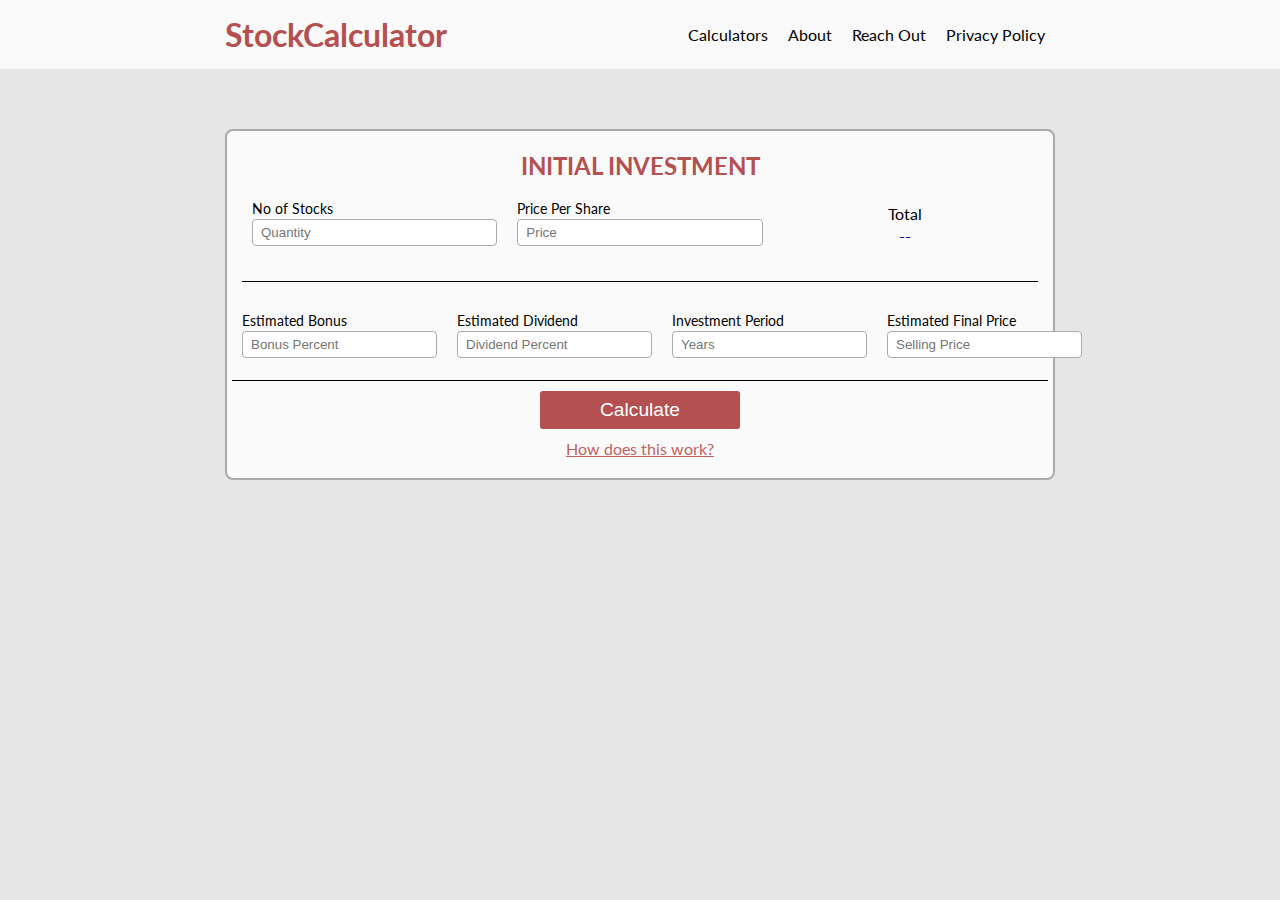
<file: index.html>
<!DOCTYPE html>
<html lang="en">
  <head>
    <!-- Global site tag (gtag.js) - Google Analytics -->
    <script
      async
      src="https://www.googletagmanager.com/gtag/js?id=UA-173944133-1"
    ></script>
    <script>
      window.dataLayer = window.dataLayer || [];
      function gtag() {
        dataLayer.push(arguments);
      }
      gtag("js", new Date());

      gtag("config", "UA-173944133-1");
    </script>

    <!-- ADSENSE -->
    <script
      type="text/javascript"
      src="//pl15749718.cpmgatenetwork.com/ea/67/28/ea6728668ed422f1a2b559f9ddf9650e.js"
    ></script>

    <meta charset="UTF-8" />
    <meta name="viewport" content="width=device-width, initial-scale=1.0" />
    <meta http-equiv="X-UA-Compatible" content="IE=6" />
    <meta
      name="description"
      content="Calculate Everything Related To Stock Market And Investing."
    />
    <meta http-equiv="X-UA-Compatible" content="ie=edge" />
    <meta
      name="keywords"
      content="Stocks, Invest, Savings, Dividends, Bonus, IPO, Secondary Market, FPO, Right Share Calculator, Market, Shares, NEPSE, SEBON, Nepse, Sebon, Stock Market, Trading, Money,
    Traders, Stockbrokers, Crypto Traders,Social Traders,Spread Betting,Stock Alerts,Uk Stock Market,ETF''s,Stock Futures,Stock Market Coach,Forex Coach,Peak Performance Coach,Trading Coach,Stockbrokers,Stocks,Shares,Equities,Forex,Lse Share Prices,Stock Charts,Share Forums,Markets,Stocks,Investment,Trading,Financial,CFDs,Shares,Foreign Exchange,Advisory,Online Trading,Execution Only Trading,,10GBP,,LSE,,Stockbroking,Equities, Online Trading,,Contracts For Difference,Advisory,Shares,Stock Market,Investment ,Stock Trading And Investing ,Forex Trading , Long Term Investing, Online Trading ,Day Trading "
    />
    <meta title="Stock Investment Calculator" />
    <link
      rel="stylesheet"
      href="https://use.fontawesome.com/releases/v5.6.3/css/all.css"
      integrity="sha384-UHRtZLI+pbxtHCWp1t77Bi1L4ZtiqrqD80Kn4Z8NTSRyMA2Fd33n5dQ8lWUE00s/"
      crossorigin="anonymous"
    />
    <link
      href="https://fonts.googleapis.com/css?family=Lato&display=swap"
      rel="stylesheet"
    />
    <link rel="shortcut icon" href="favicon.ico" type="image/x-icon" />
    <link rel="stylesheet" href="style.css" />
    <title>Stock Investment Calculator</title>
  </head>
  <body>
    <header>
      <div class="wrapper">
        <nav>
          <h1 class="title"><i class="fas fa-coins"></i> StockCalculator</h1>
          <div class="nav-container">
            <ul>
              <li class="dropdown">
                <l1 class="dropbtn"
                  >Calculators <i class="fas fa-chevron-down"></i
                ></l1>
                <div class="dropdown-content">
                  <a href="index.html" class="active">Stocks</a>
                  <a href="compound.html">Compound</a>
                  <a href="simple.html">Simple</a>
                </div>
              </li>

              <li><a href="about.html">About</a></li>
              <li><a href="contact.html">Reach Out</a></li>
              <li><a href="policy.html">Privacy Policy</a></li>
            </ul>
          </div>
        </nav>
      </div>
    </header>
    <div class="wrapper">
      <script type="text/javascript">
        atOptions = {
          key: "85c08de9a1280601228bb4064b02c4cb",
          format: "iframe",
          height: 50,
          width: 320,
          params: {},
        };
        document.write(
          "<scr" +
            'ipt type="text/javascript" src="http' +
            (location.protocol === "https:" ? "s" : "") +
            '://www.highprofitnetwork.com/85c08de9a1280601228bb4064b02c4cb/invoke.js"></scr' +
            "ipt>"
        );
      </script>
      <script type="text/javascript">
        atOptions = {
          key: "85c08de9a1280601228bb4064b02c4cb",
          format: "iframe",
          height: 50,
          width: 320,
          params: {},
        };
        document.write(
          "<scr" +
            'ipt type="text/javascript" src="http' +
            (location.protocol === "https:" ? "s" : "") +
            '://www.highprofitnetwork.com/85c08de9a1280601228bb4064b02c4cb/invoke.js"></scr' +
            "ipt>"
        );
      </script>
      <div class="container">
        <h2 class="section-title">INITIAL INVESTMENT</h2>

        <div class="column-flex">
          <div class="initial">
            <form>
              <div class="column-flex">
                <label>No of Stocks</label>
                <input type="number" id="initial-no" placeholder="Quantity" />
              </div>

              <div class="column-flex">
                <label>Price Per Share</label>
                <input type="number" id="initial-price" placeholder="Price" />
              </div>
            </form>

            <div class="initial-total">
              <p>Total</p>
              <span class="initial-total-price" id="initial-total">--</span>
            </div>
          </div>
          <div class="fees">
            <span class="total-price" id="total-price"></span>
            <span class="demat-fee" id="demat-fee"></span>
            <span class="sebon-fee" id="sebon-fee"></span>
            <span class="broker-commission" id="broker-commission"></span>
          </div>
        </div>

        <div class="estimations">
          <form>
            <div class="column-flex">
              <label>Estimated Bonus</label>
              <input
                type="number"
                id="bonus-percent"
                placeholder="Bonus Percent"
              />
            </div>

            <div class="column-flex">
              <label>Estimated Dividend</label>
              <input
                type="number"
                id="dividend-percent"
                placeholder="Dividend Percent"
              />
            </div>

            <div class="column-flex">
              <label>Investment Period</label>
              <input type="number" id="time" placeholder="Years" />
            </div>

            <div class="column-flex">
              <label>Estimated Final Price</label>
              <input
                type="number"
                id="estimated-price"
                placeholder="Selling Price"
              />
            </div>
          </form>
        </div>

        <button id="calc-btn" class="btn">Calculate</button>
        <div class="blog-links">
          <a href="stockEnglish.html">How does this work?</a>
          <!-- <a href="stockNepali.html">यो कसरी काम गर्छ?</a> -->
        </div>
      </div>

      <div class="results container">
        <h2 class="section-title">RESULTS</h2>

        <div class="result-data-shares">
          <div class="column-flex">
            <h5>Total Shares</h5>
            <span id="final-no">--</span>
          </div>

          <div class="column-flex">
            <h5>Added Shares</h5>
            <span id="final-added">--</span>
          </div>

          <div class="column-flex">
            <h5>Total Estimated Price</h5>
            <span id="final-total-price">--</span>
          </div>
        </div>

        <div class="result-data-dividend">
          <div class="column-flex">
            <h5>Total Dividend</h5>
            <span id="total-dividend">--</span>
          </div>

          <div class="column-flex">
            <h5>Dividend After Taxes</h5>
            <span id="total-dividend-after-taxes">--</span>
          </div>

          <div class="column-flex">
            <h5>Yearly Dividend Return</h5>
            <span id="percent-dividend-per-year">--</span>
          </div>
        </div>

        <div class="result-data-fees fees">
          <div class="column-flex">
            <h5>Demat Fee:</h5>
            <span id="result-demat-fee">--</span>
          </div>
          <div class="column-flex">
            <h5>SEBON Fee:</h5>
            <span id="result-sebon-fee">--</span>
          </div>
          <div class="column-flex">
            <h5>Broker Commission:</h5>
            <span id="result-broker-commission">--</span>
          </div>
          <div class="column-flex">
            <h5>Capital Gain Tax:</h5>
            <span id="result-gain-tax">--</span>
          </div>
        </div>

        <div class="result-data-overall">
          <div class="column-flex">
            <h4>Total Receivable</h4>
            <span id="total-receivable">--</span>
          </div>

          <div class="column-flex">
            <h4>Overall Total</h4>
            <span id="overall-total">--</span>
          </div>

          <div class="column-flex">
            <h4>Profit</h4>
            <span id="total-profit">--</span>
          </div>
        </div>
      </div>
      <!-- Native Banner -->
      <script
        async="async"
        data-cfasync="false"
        src="//pl15749726.cpmgatenetwork.com/dc2ec8aa3e0584eb6f6eed645dcf6e3c/invoke.js"
      ></script>
      <div id="container-dc2ec8aa3e0584eb6f6eed645dcf6e3c"></div>
      <script type="text/javascript">
        atOptions = {
          key: "e5bbcda120a94ac6e74b324acbd0ac41",
          format: "iframe",
          height: 600,
          width: 160,
          params: {},
        };
        document.write(
          "<scr" +
            'ipt type="text/javascript" src="http' +
            (location.protocol === "https:" ? "s" : "") +
            '://www.highprofitnetwork.com/e5bbcda120a94ac6e74b324acbd0ac41/invoke.js"></scr' +
            "ipt>"
        );
      </script>
      <script type="text/javascript">
        atOptions = {
          key: "e5bbcda120a94ac6e74b324acbd0ac41",
          format: "iframe",
          height: 600,
          width: 160,
          params: {},
        };
        document.write(
          "<scr" +
            'ipt type="text/javascript" src="http' +
            (location.protocol === "https:" ? "s" : "") +
            '://www.highprofitnetwork.com/e5bbcda120a94ac6e74b324acbd0ac41/invoke.js"></scr' +
            "ipt>"
        );
      </script>
      <script type="text/javascript">
        atOptions = {
          key: "e5bbcda120a94ac6e74b324acbd0ac41",
          format: "iframe",
          height: 600,
          width: 160,
          params: {},
        };
        document.write(
          "<scr" +
            'ipt type="text/javascript" src="http' +
            (location.protocol === "https:" ? "s" : "") +
            '://www.highprofitnetwork.com/e5bbcda120a94ac6e74b324acbd0ac41/invoke.js"></scr' +
            "ipt>"
        );
      </script>
      <script type="text/javascript">
        atOptions = {
          key: "e5bbcda120a94ac6e74b324acbd0ac41",
          format: "iframe",
          height: 600,
          width: 160,
          params: {},
        };
        document.write(
          "<scr" +
            'ipt type="text/javascript" src="http' +
            (location.protocol === "https:" ? "s" : "") +
            '://www.highprofitnetwork.com/e5bbcda120a94ac6e74b324acbd0ac41/invoke.js"></scr' +
            "ipt>"
        );
      </script>
      <script type="text/javascript">
        atOptions = {
          key: "e5bbcda120a94ac6e74b324acbd0ac41",
          format: "iframe",
          height: 600,
          width: 160,
          params: {},
        };
        document.write(
          "<scr" +
            'ipt type="text/javascript" src="http' +
            (location.protocol === "https:" ? "s" : "") +
            '://www.highprofitnetwork.com/e5bbcda120a94ac6e74b324acbd0ac41/invoke.js"></scr' +
            "ipt>"
        );
      </script>
      <script type="text/javascript">
        atOptions = {
          key: "e5bbcda120a94ac6e74b324acbd0ac41",
          format: "iframe",
          height: 600,
          width: 160,
          params: {},
        };
        document.write(
          "<scr" +
            'ipt type="text/javascript" src="http' +
            (location.protocol === "https:" ? "s" : "") +
            '://www.highprofitnetwork.com/e5bbcda120a94ac6e74b324acbd0ac41/invoke.js"></scr' +
            "ipt>"
        );
      </script>
      <script type="text/javascript">
        atOptions = {
          key: "e5bbcda120a94ac6e74b324acbd0ac41",
          format: "iframe",
          height: 600,
          width: 160,
          params: {},
        };
        document.write(
          "<scr" +
            'ipt type="text/javascript" src="http' +
            (location.protocol === "https:" ? "s" : "") +
            '://www.highprofitnetwork.com/e5bbcda120a94ac6e74b324acbd0ac41/invoke.js"></scr' +
            "ipt>"
        );
      </script>
      <script type="text/javascript">
        atOptions = {
          key: "e5bbcda120a94ac6e74b324acbd0ac41",
          format: "iframe",
          height: 600,
          width: 160,
          params: {},
        };
        document.write(
          "<scr" +
            'ipt type="text/javascript" src="http' +
            (location.protocol === "https:" ? "s" : "") +
            '://www.highprofitnetwork.com/e5bbcda120a94ac6e74b324acbd0ac41/invoke.js"></scr' +
            "ipt>"
        );
      </script>
      <script type="text/javascript">
        atOptions = {
          key: "e5bbcda120a94ac6e74b324acbd0ac41",
          format: "iframe",
          height: 600,
          width: 160,
          params: {},
        };
        document.write(
          "<scr" +
            'ipt type="text/javascript" src="http' +
            (location.protocol === "https:" ? "s" : "") +
            '://www.highprofitnetwork.com/e5bbcda120a94ac6e74b324acbd0ac41/invoke.js"></scr' +
            "ipt>"
        );
      </script>
      <script type="text/javascript">
        atOptions = {
          key: "e5bbcda120a94ac6e74b324acbd0ac41",
          format: "iframe",
          height: 600,
          width: 160,
          params: {},
        };
        document.write(
          "<scr" +
            'ipt type="text/javascript" src="http' +
            (location.protocol === "https:" ? "s" : "") +
            '://www.highprofitnetwork.com/e5bbcda120a94ac6e74b324acbd0ac41/invoke.js"></scr' +
            "ipt>"
        );
      </script>
      <script type="text/javascript">
        atOptions = {
          key: "e5bbcda120a94ac6e74b324acbd0ac41",
          format: "iframe",
          height: 600,
          width: 160,
          params: {},
        };
        document.write(
          "<scr" +
            'ipt type="text/javascript" src="http' +
            (location.protocol === "https:" ? "s" : "") +
            '://www.highprofitnetwork.com/e5bbcda120a94ac6e74b324acbd0ac41/invoke.js"></scr' +
            "ipt>"
        );
      </script>
      <script type="text/javascript">
        atOptions = {
          key: "e5bbcda120a94ac6e74b324acbd0ac41",
          format: "iframe",
          height: 600,
          width: 160,
          params: {},
        };
        document.write(
          "<scr" +
            'ipt type="text/javascript" src="http' +
            (location.protocol === "https:" ? "s" : "") +
            '://www.highprofitnetwork.com/e5bbcda120a94ac6e74b324acbd0ac41/invoke.js"></scr' +
            "ipt>"
        );
      </script>
      <script type="text/javascript">
        atOptions = {
          key: "e5bbcda120a94ac6e74b324acbd0ac41",
          format: "iframe",
          height: 600,
          width: 160,
          params: {},
        };
        document.write(
          "<scr" +
            'ipt type="text/javascript" src="http' +
            (location.protocol === "https:" ? "s" : "") +
            '://www.highprofitnetwork.com/e5bbcda120a94ac6e74b324acbd0ac41/invoke.js"></scr' +
            "ipt>"
        );
      </script>
      <script type="text/javascript">
        atOptions = {
          key: "e5bbcda120a94ac6e74b324acbd0ac41",
          format: "iframe",
          height: 600,
          width: 160,
          params: {},
        };
        document.write(
          "<scr" +
            'ipt type="text/javascript" src="http' +
            (location.protocol === "https:" ? "s" : "") +
            '://www.highprofitnetwork.com/e5bbcda120a94ac6e74b324acbd0ac41/invoke.js"></scr' +
            "ipt>"
        );
      </script>
      <script type="text/javascript">
        atOptions = {
          key: "e5bbcda120a94ac6e74b324acbd0ac41",
          format: "iframe",
          height: 600,
          width: 160,
          params: {},
        };
        document.write(
          "<scr" +
            'ipt type="text/javascript" src="http' +
            (location.protocol === "https:" ? "s" : "") +
            '://www.highprofitnetwork.com/e5bbcda120a94ac6e74b324acbd0ac41/invoke.js"></scr' +
            "ipt>"
        );
      </script>
      <script type="text/javascript">
        atOptions = {
          key: "e5bbcda120a94ac6e74b324acbd0ac41",
          format: "iframe",
          height: 600,
          width: 160,
          params: {},
        };
        document.write(
          "<scr" +
            'ipt type="text/javascript" src="http' +
            (location.protocol === "https:" ? "s" : "") +
            '://www.highprofitnetwork.com/e5bbcda120a94ac6e74b324acbd0ac41/invoke.js"></scr' +
            "ipt>"
        );
      </script>
      <script type="text/javascript">
        atOptions = {
          key: "e5bbcda120a94ac6e74b324acbd0ac41",
          format: "iframe",
          height: 600,
          width: 160,
          params: {},
        };
        document.write(
          "<scr" +
            'ipt type="text/javascript" src="http' +
            (location.protocol === "https:" ? "s" : "") +
            '://www.highprofitnetwork.com/e5bbcda120a94ac6e74b324acbd0ac41/invoke.js"></scr' +
            "ipt>"
        );
      </script>
      <script type="text/javascript">
        atOptions = {
          key: "e5bbcda120a94ac6e74b324acbd0ac41",
          format: "iframe",
          height: 600,
          width: 160,
          params: {},
        };
        document.write(
          "<scr" +
            'ipt type="text/javascript" src="http' +
            (location.protocol === "https:" ? "s" : "") +
            '://www.highprofitnetwork.com/e5bbcda120a94ac6e74b324acbd0ac41/invoke.js"></scr' +
            "ipt>"
        );
      </script>
      <script type="text/javascript">
        atOptions = {
          key: "e5bbcda120a94ac6e74b324acbd0ac41",
          format: "iframe",
          height: 600,
          width: 160,
          params: {},
        };
        document.write(
          "<scr" +
            'ipt type="text/javascript" src="http' +
            (location.protocol === "https:" ? "s" : "") +
            '://www.highprofitnetwork.com/e5bbcda120a94ac6e74b324acbd0ac41/invoke.js"></scr' +
            "ipt>"
        );
      </script>
      <script type="text/javascript">
        atOptions = {
          key: "e5bbcda120a94ac6e74b324acbd0ac41",
          format: "iframe",
          height: 600,
          width: 160,
          params: {},
        };
        document.write(
          "<scr" +
            'ipt type="text/javascript" src="http' +
            (location.protocol === "https:" ? "s" : "") +
            '://www.highprofitnetwork.com/e5bbcda120a94ac6e74b324acbd0ac41/invoke.js"></scr' +
            "ipt>"
        );
      </script>
      <script type="text/javascript">
        atOptions = {
          key: "e5bbcda120a94ac6e74b324acbd0ac41",
          format: "iframe",
          height: 600,
          width: 160,
          params: {},
        };
        document.write(
          "<scr" +
            'ipt type="text/javascript" src="http' +
            (location.protocol === "https:" ? "s" : "") +
            '://www.highprofitnetwork.com/e5bbcda120a94ac6e74b324acbd0ac41/invoke.js"></scr' +
            "ipt>"
        );
      </script>
      <script type="text/javascript">
        atOptions = {
          key: "e5bbcda120a94ac6e74b324acbd0ac41",
          format: "iframe",
          height: 600,
          width: 160,
          params: {},
        };
        document.write(
          "<scr" +
            'ipt type="text/javascript" src="http' +
            (location.protocol === "https:" ? "s" : "") +
            '://www.highprofitnetwork.com/e5bbcda120a94ac6e74b324acbd0ac41/invoke.js"></scr' +
            "ipt>"
        );
      </script>
      <script type="text/javascript">
        atOptions = {
          key: "e5bbcda120a94ac6e74b324acbd0ac41",
          format: "iframe",
          height: 600,
          width: 160,
          params: {},
        };
        document.write(
          "<scr" +
            'ipt type="text/javascript" src="http' +
            (location.protocol === "https:" ? "s" : "") +
            '://www.highprofitnetwork.com/e5bbcda120a94ac6e74b324acbd0ac41/invoke.js"></scr' +
            "ipt>"
        );
      </script>
      <script type="text/javascript">
        atOptions = {
          key: "e5bbcda120a94ac6e74b324acbd0ac41",
          format: "iframe",
          height: 600,
          width: 160,
          params: {},
        };
        document.write(
          "<scr" +
            'ipt type="text/javascript" src="http' +
            (location.protocol === "https:" ? "s" : "") +
            '://www.highprofitnetwork.com/e5bbcda120a94ac6e74b324acbd0ac41/invoke.js"></scr' +
            "ipt>"
        );
      </script>
      <script type="text/javascript">
        atOptions = {
          key: "e5bbcda120a94ac6e74b324acbd0ac41",
          format: "iframe",
          height: 600,
          width: 160,
          params: {},
        };
        document.write(
          "<scr" +
            'ipt type="text/javascript" src="http' +
            (location.protocol === "https:" ? "s" : "") +
            '://www.highprofitnetwork.com/e5bbcda120a94ac6e74b324acbd0ac41/invoke.js"></scr' +
            "ipt>"
        );
      </script>
      <script type="text/javascript">
        atOptions = {
          key: "e5bbcda120a94ac6e74b324acbd0ac41",
          format: "iframe",
          height: 600,
          width: 160,
          params: {},
        };
        document.write(
          "<scr" +
            'ipt type="text/javascript" src="http' +
            (location.protocol === "https:" ? "s" : "") +
            '://www.highprofitnetwork.com/e5bbcda120a94ac6e74b324acbd0ac41/invoke.js"></scr' +
            "ipt>"
        );
      </script>
      <script type="text/javascript">
        atOptions = {
          key: "e5bbcda120a94ac6e74b324acbd0ac41",
          format: "iframe",
          height: 600,
          width: 160,
          params: {},
        };
        document.write(
          "<scr" +
            'ipt type="text/javascript" src="http' +
            (location.protocol === "https:" ? "s" : "") +
            '://www.highprofitnetwork.com/e5bbcda120a94ac6e74b324acbd0ac41/invoke.js"></scr' +
            "ipt>"
        );
      </script>
      <script type="text/javascript">
        atOptions = {
          key: "e5bbcda120a94ac6e74b324acbd0ac41",
          format: "iframe",
          height: 600,
          width: 160,
          params: {},
        };
        document.write(
          "<scr" +
            'ipt type="text/javascript" src="http' +
            (location.protocol === "https:" ? "s" : "") +
            '://www.highprofitnetwork.com/e5bbcda120a94ac6e74b324acbd0ac41/invoke.js"></scr' +
            "ipt>"
        );
      </script>
      <script type="text/javascript">
        atOptions = {
          key: "e5bbcda120a94ac6e74b324acbd0ac41",
          format: "iframe",
          height: 600,
          width: 160,
          params: {},
        };
        document.write(
          "<scr" +
            'ipt type="text/javascript" src="http' +
            (location.protocol === "https:" ? "s" : "") +
            '://www.highprofitnetwork.com/e5bbcda120a94ac6e74b324acbd0ac41/invoke.js"></scr' +
            "ipt>"
        );
      </script>
      <script type="text/javascript">
        atOptions = {
          key: "e5bbcda120a94ac6e74b324acbd0ac41",
          format: "iframe",
          height: 600,
          width: 160,
          params: {},
        };
        document.write(
          "<scr" +
            'ipt type="text/javascript" src="http' +
            (location.protocol === "https:" ? "s" : "") +
            '://www.highprofitnetwork.com/e5bbcda120a94ac6e74b324acbd0ac41/invoke.js"></scr' +
            "ipt>"
        );
      </script>
      <script type="text/javascript">
        atOptions = {
          key: "e5bbcda120a94ac6e74b324acbd0ac41",
          format: "iframe",
          height: 600,
          width: 160,
          params: {},
        };
        document.write(
          "<scr" +
            'ipt type="text/javascript" src="http' +
            (location.protocol === "https:" ? "s" : "") +
            '://www.highprofitnetwork.com/e5bbcda120a94ac6e74b324acbd0ac41/invoke.js"></scr' +
            "ipt>"
        );
      </script>
      <script type="text/javascript">
        atOptions = {
          key: "e5bbcda120a94ac6e74b324acbd0ac41",
          format: "iframe",
          height: 600,
          width: 160,
          params: {},
        };
        document.write(
          "<scr" +
            'ipt type="text/javascript" src="http' +
            (location.protocol === "https:" ? "s" : "") +
            '://www.highprofitnetwork.com/e5bbcda120a94ac6e74b324acbd0ac41/invoke.js"></scr' +
            "ipt>"
        );
      </script>
      <script type="text/javascript">
        atOptions = {
          key: "e5bbcda120a94ac6e74b324acbd0ac41",
          format: "iframe",
          height: 600,
          width: 160,
          params: {},
        };
        document.write(
          "<scr" +
            'ipt type="text/javascript" src="http' +
            (location.protocol === "https:" ? "s" : "") +
            '://www.highprofitnetwork.com/e5bbcda120a94ac6e74b324acbd0ac41/invoke.js"></scr' +
            "ipt>"
        );
      </script>
      <script type="text/javascript">
        atOptions = {
          key: "e5bbcda120a94ac6e74b324acbd0ac41",
          format: "iframe",
          height: 600,
          width: 160,
          params: {},
        };
        document.write(
          "<scr" +
            'ipt type="text/javascript" src="http' +
            (location.protocol === "https:" ? "s" : "") +
            '://www.highprofitnetwork.com/e5bbcda120a94ac6e74b324acbd0ac41/invoke.js"></scr' +
            "ipt>"
        );
      </script>
      <script type="text/javascript">
        atOptions = {
          key: "e5bbcda120a94ac6e74b324acbd0ac41",
          format: "iframe",
          height: 600,
          width: 160,
          params: {},
        };
        document.write(
          "<scr" +
            'ipt type="text/javascript" src="http' +
            (location.protocol === "https:" ? "s" : "") +
            '://www.highprofitnetwork.com/e5bbcda120a94ac6e74b324acbd0ac41/invoke.js"></scr' +
            "ipt>"
        );
      </script>
      <script type="text/javascript">
        atOptions = {
          key: "e5bbcda120a94ac6e74b324acbd0ac41",
          format: "iframe",
          height: 600,
          width: 160,
          params: {},
        };
        document.write(
          "<scr" +
            'ipt type="text/javascript" src="http' +
            (location.protocol === "https:" ? "s" : "") +
            '://www.highprofitnetwork.com/e5bbcda120a94ac6e74b324acbd0ac41/invoke.js"></scr' +
            "ipt>"
        );
      </script>
      <script type="text/javascript">
        atOptions = {
          key: "e5bbcda120a94ac6e74b324acbd0ac41",
          format: "iframe",
          height: 600,
          width: 160,
          params: {},
        };
        document.write(
          "<scr" +
            'ipt type="text/javascript" src="http' +
            (location.protocol === "https:" ? "s" : "") +
            '://www.highprofitnetwork.com/e5bbcda120a94ac6e74b324acbd0ac41/invoke.js"></scr' +
            "ipt>"
        );
      </script>
      <script type="text/javascript">
        atOptions = {
          key: "e5bbcda120a94ac6e74b324acbd0ac41",
          format: "iframe",
          height: 600,
          width: 160,
          params: {},
        };
        document.write(
          "<scr" +
            'ipt type="text/javascript" src="http' +
            (location.protocol === "https:" ? "s" : "") +
            '://www.highprofitnetwork.com/e5bbcda120a94ac6e74b324acbd0ac41/invoke.js"></scr' +
            "ipt>"
        );
      </script>
      <script type="text/javascript">
        atOptions = {
          key: "e5bbcda120a94ac6e74b324acbd0ac41",
          format: "iframe",
          height: 600,
          width: 160,
          params: {},
        };
        document.write(
          "<scr" +
            'ipt type="text/javascript" src="http' +
            (location.protocol === "https:" ? "s" : "") +
            '://www.highprofitnetwork.com/e5bbcda120a94ac6e74b324acbd0ac41/invoke.js"></scr' +
            "ipt>"
        );
      </script>
      <script type="text/javascript">
        atOptions = {
          key: "e5bbcda120a94ac6e74b324acbd0ac41",
          format: "iframe",
          height: 600,
          width: 160,
          params: {},
        };
        document.write(
          "<scr" +
            'ipt type="text/javascript" src="http' +
            (location.protocol === "https:" ? "s" : "") +
            '://www.highprofitnetwork.com/e5bbcda120a94ac6e74b324acbd0ac41/invoke.js"></scr' +
            "ipt>"
        );
      </script>
    </div>

    <script src="sw_cashed_pages.js"></script>
    <script src="stock.js"></script>
  </body>
</html>
</file>
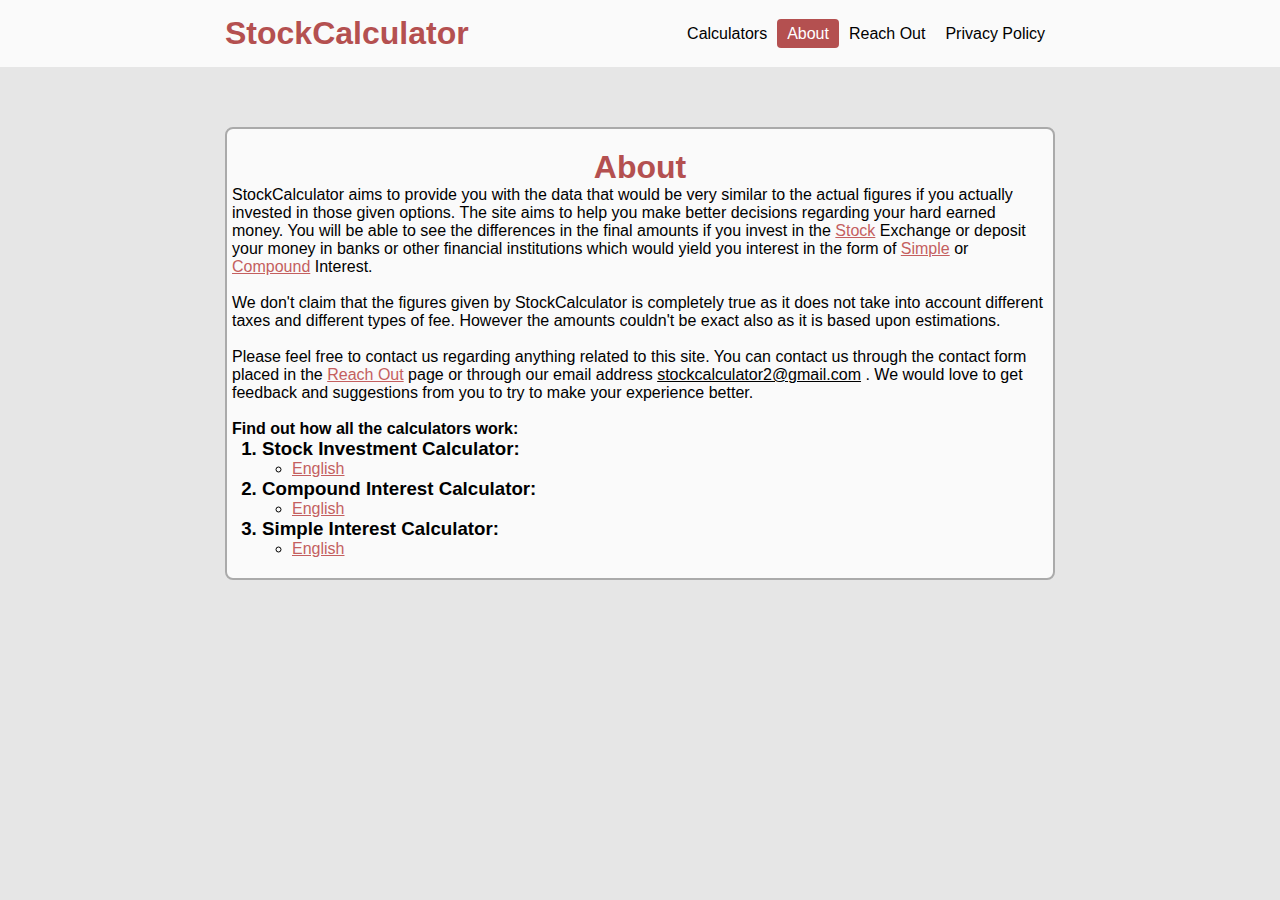
<file: about.html>
<!DOCTYPE html>
<html lang="en">
  <head>
    <!-- Global site tag (gtag.js) - Google Analytics -->
    <script
      async
      src="https://www.googletagmanager.com/gtag/js?id=UA-173944133-1"
    ></script>
    <script>
      window.dataLayer = window.dataLayer || [];
      function gtag() {
        dataLayer.push(arguments);
      }
      gtag("js", new Date());

      gtag("config", "UA-173944133-1");
    </script>

    <meta charset="UTF-8" />
    <meta name="viewport" content="width=device-width, initial-scale=1.0" />
    <link
      rel="stylesheet"
      href="https://use.fontawesome.com/releases/v5.6.3/css/all.css"
      integrity="sha384-UHRtZLI+pbxtHCWp1t77Bi1L4ZtiqrqD80Kn4Z8NTSRyMA2Fd33n5dQ8lWUE00s/"
      crossorigin="anonymous"
    />
    <link
      href="https://fonts.googleapis.com/css?family=Lato&display=swap"
      rel="stylesheet"
    />
    <link rel="stylesheet" href="style.css" />
    <link rel="shortcut icon" href="favicon.ico" type="image/x-icon" />
    <title>About Us</title>

    <!-- ADSENSE -->
    <!-- Social bar -->
    <script
      type="text/javascript"
      src="//pl15749718.cpmgatenetwork.com/ea/67/28/ea6728668ed422f1a2b559f9ddf9650e.js"
    ></script>
  </head>
  <body>
    <header>
      <div class="wrapper">
        <nav>
          <h1 class="title"><i class="fas fa-coins"></i> StockCalculator</h1>
          <div class="nav-container">
            <ul>
              <li class="dropdown">
                <l1 class="dropbtn"
                  >Calculators <i class="fas fa-chevron-down"></i
                ></l1>
                <div class="dropdown-content">
                  <a href="index.html">Stocks</a>
                  <a href="compound.html">Compound</a>
                  <a href="simple.html">Simple</a>
                </div>
              </li>

              <li><a href="about.html" class="active">About</a></li>
              <li><a href="contact.html">Reach Out</a></li>
              <li><a href="policy.html">Privacy Policy</a></li>
            </ul>
          </div>
        </nav>
      </div>
    </header>

    <div class="wrapper">
      <script type="text/javascript">
        atOptions = {
          key: "85c08de9a1280601228bb4064b02c4cb",
          format: "iframe",
          height: 50,
          width: 320,
          params: {},
        };
        document.write(
          "<scr" +
            'ipt type="text/javascript" src="http' +
            (location.protocol === "https:" ? "s" : "") +
            '://www.highprofitnetwork.com/85c08de9a1280601228bb4064b02c4cb/invoke.js"></scr' +
            "ipt>"
        );
      </script>
      <script type="text/javascript">
        atOptions = {
          key: "85c08de9a1280601228bb4064b02c4cb",
          format: "iframe",
          height: 50,
          width: 320,
          params: {},
        };
        document.write(
          "<scr" +
            'ipt type="text/javascript" src="http' +
            (location.protocol === "https:" ? "s" : "") +
            '://www.highprofitnetwork.com/85c08de9a1280601228bb4064b02c4cb/invoke.js"></scr' +
            "ipt>"
        );
      </script>
      <div class="container">
        <h1 class="section-title">About</h1>

        <div class="article">
          <p>
            StockCalculator aims to provide you with the data that would be very
            similar to the actual figures if you actually invested in those
            given options. The site aims to help you make better decisions
            regarding your hard earned money. You will be able to see the
            differences in the final amounts if you invest in the
            <a href="index.html">Stock</a>
            Exchange or deposit your money in banks or other financial
            institutions which would yield you interest in the form of
            <a href="simple.html">Simple</a> or
            <a href="compound.html">Compound</a> Interest.
          </p>
          <br />
          <p>
            We don't claim that the figures given by StockCalculator is
            completely true as it does not take into account different taxes and
            different types of fee. However the amounts couldn't be exact also
            as it is based upon estimations.
          </p>
          <br />
          <p>
            Please feel free to contact us regarding anything related to this
            site. You can contact us through the contact form placed in the
            <a href="contact.html">Reach Out</a> page or through our email
            address <u>stockcalculator2@gmail.com</u> . We would love to get
            feedback and suggestions from you to try to make your experience
            better.
          </p>
          <br />
          <p><b>Find out how all the calculators work:</b></p>
          <ol>
            <h3><li>Stock Investment Calculator:</li></h3>
            <ul>
              <li><a href="stockEnglish.html">English</a></li>
              <!-- <li><a href="stockNepali.html">Nepali</a></li> -->
            </ul>
            <h3><li>Compound Interest Calculator:</li></h3>
            <ul>
              <li><a href="compoundEnglish.html">English</a></li>
              <!-- <li><a href="compoundNepali.html">Nepali</a></li> -->
            </ul>
            <h3><li>Simple Interest Calculator:</li></h3>
            <ul>
              <li><a href="simpleEnglish.html">English</a></li>
              <!-- <li><a href="simpleNepali.html">Nepali</a></li> -->
            </ul>
          </ol>
        </div>
      </div>
      <!-- Native Banner -->
      <script
        async="async"
        data-cfasync="false"
        src="//pl15749726.cpmgatenetwork.com/dc2ec8aa3e0584eb6f6eed645dcf6e3c/invoke.js"
      ></script>
      <div id="container-dc2ec8aa3e0584eb6f6eed645dcf6e3c"></div>
      <script type="text/javascript">
        atOptions = {
          key: "e5bbcda120a94ac6e74b324acbd0ac41",
          format: "iframe",
          height: 600,
          width: 160,
          params: {},
        };
        document.write(
          "<scr" +
            'ipt type="text/javascript" src="http' +
            (location.protocol === "https:" ? "s" : "") +
            '://www.highprofitnetwork.com/e5bbcda120a94ac6e74b324acbd0ac41/invoke.js"></scr' +
            "ipt>"
        );
      </script>
      <script type="text/javascript">
        atOptions = {
          key: "e5bbcda120a94ac6e74b324acbd0ac41",
          format: "iframe",
          height: 600,
          width: 160,
          params: {},
        };
        document.write(
          "<scr" +
            'ipt type="text/javascript" src="http' +
            (location.protocol === "https:" ? "s" : "") +
            '://www.highprofitnetwork.com/e5bbcda120a94ac6e74b324acbd0ac41/invoke.js"></scr' +
            "ipt>"
        );
      </script>
      <script type="text/javascript">
        atOptions = {
          key: "e5bbcda120a94ac6e74b324acbd0ac41",
          format: "iframe",
          height: 600,
          width: 160,
          params: {},
        };
        document.write(
          "<scr" +
            'ipt type="text/javascript" src="http' +
            (location.protocol === "https:" ? "s" : "") +
            '://www.highprofitnetwork.com/e5bbcda120a94ac6e74b324acbd0ac41/invoke.js"></scr' +
            "ipt>"
        );
      </script>
      <script type="text/javascript">
        atOptions = {
          key: "e5bbcda120a94ac6e74b324acbd0ac41",
          format: "iframe",
          height: 600,
          width: 160,
          params: {},
        };
        document.write(
          "<scr" +
            'ipt type="text/javascript" src="http' +
            (location.protocol === "https:" ? "s" : "") +
            '://www.highprofitnetwork.com/e5bbcda120a94ac6e74b324acbd0ac41/invoke.js"></scr' +
            "ipt>"
        );
      </script>
      <script type="text/javascript">
        atOptions = {
          key: "e5bbcda120a94ac6e74b324acbd0ac41",
          format: "iframe",
          height: 600,
          width: 160,
          params: {},
        };
        document.write(
          "<scr" +
            'ipt type="text/javascript" src="http' +
            (location.protocol === "https:" ? "s" : "") +
            '://www.highprofitnetwork.com/e5bbcda120a94ac6e74b324acbd0ac41/invoke.js"></scr' +
            "ipt>"
        );
      </script>
      <script type="text/javascript">
        atOptions = {
          key: "e5bbcda120a94ac6e74b324acbd0ac41",
          format: "iframe",
          height: 600,
          width: 160,
          params: {},
        };
        document.write(
          "<scr" +
            'ipt type="text/javascript" src="http' +
            (location.protocol === "https:" ? "s" : "") +
            '://www.highprofitnetwork.com/e5bbcda120a94ac6e74b324acbd0ac41/invoke.js"></scr' +
            "ipt>"
        );
      </script>
      <script type="text/javascript">
        atOptions = {
          key: "e5bbcda120a94ac6e74b324acbd0ac41",
          format: "iframe",
          height: 600,
          width: 160,
          params: {},
        };
        document.write(
          "<scr" +
            'ipt type="text/javascript" src="http' +
            (location.protocol === "https:" ? "s" : "") +
            '://www.highprofitnetwork.com/e5bbcda120a94ac6e74b324acbd0ac41/invoke.js"></scr' +
            "ipt>"
        );
      </script>
      <script type="text/javascript">
        atOptions = {
          key: "e5bbcda120a94ac6e74b324acbd0ac41",
          format: "iframe",
          height: 600,
          width: 160,
          params: {},
        };
        document.write(
          "<scr" +
            'ipt type="text/javascript" src="http' +
            (location.protocol === "https:" ? "s" : "") +
            '://www.highprofitnetwork.com/e5bbcda120a94ac6e74b324acbd0ac41/invoke.js"></scr' +
            "ipt>"
        );
      </script>
      <script type="text/javascript">
        atOptions = {
          key: "e5bbcda120a94ac6e74b324acbd0ac41",
          format: "iframe",
          height: 600,
          width: 160,
          params: {},
        };
        document.write(
          "<scr" +
            'ipt type="text/javascript" src="http' +
            (location.protocol === "https:" ? "s" : "") +
            '://www.highprofitnetwork.com/e5bbcda120a94ac6e74b324acbd0ac41/invoke.js"></scr' +
            "ipt>"
        );
      </script>
      <script type="text/javascript">
        atOptions = {
          key: "e5bbcda120a94ac6e74b324acbd0ac41",
          format: "iframe",
          height: 600,
          width: 160,
          params: {},
        };
        document.write(
          "<scr" +
            'ipt type="text/javascript" src="http' +
            (location.protocol === "https:" ? "s" : "") +
            '://www.highprofitnetwork.com/e5bbcda120a94ac6e74b324acbd0ac41/invoke.js"></scr' +
            "ipt>"
        );
      </script>
      <script type="text/javascript">
        atOptions = {
          key: "e5bbcda120a94ac6e74b324acbd0ac41",
          format: "iframe",
          height: 600,
          width: 160,
          params: {},
        };
        document.write(
          "<scr" +
            'ipt type="text/javascript" src="http' +
            (location.protocol === "https:" ? "s" : "") +
            '://www.highprofitnetwork.com/e5bbcda120a94ac6e74b324acbd0ac41/invoke.js"></scr' +
            "ipt>"
        );
      </script>
      <script type="text/javascript">
        atOptions = {
          key: "e5bbcda120a94ac6e74b324acbd0ac41",
          format: "iframe",
          height: 600,
          width: 160,
          params: {},
        };
        document.write(
          "<scr" +
            'ipt type="text/javascript" src="http' +
            (location.protocol === "https:" ? "s" : "") +
            '://www.highprofitnetwork.com/e5bbcda120a94ac6e74b324acbd0ac41/invoke.js"></scr' +
            "ipt>"
        );
      </script>
      <script type="text/javascript">
        atOptions = {
          key: "e5bbcda120a94ac6e74b324acbd0ac41",
          format: "iframe",
          height: 600,
          width: 160,
          params: {},
        };
        document.write(
          "<scr" +
            'ipt type="text/javascript" src="http' +
            (location.protocol === "https:" ? "s" : "") +
            '://www.highprofitnetwork.com/e5bbcda120a94ac6e74b324acbd0ac41/invoke.js"></scr' +
            "ipt>"
        );
      </script>
      <script type="text/javascript">
        atOptions = {
          key: "e5bbcda120a94ac6e74b324acbd0ac41",
          format: "iframe",
          height: 600,
          width: 160,
          params: {},
        };
        document.write(
          "<scr" +
            'ipt type="text/javascript" src="http' +
            (location.protocol === "https:" ? "s" : "") +
            '://www.highprofitnetwork.com/e5bbcda120a94ac6e74b324acbd0ac41/invoke.js"></scr' +
            "ipt>"
        );
      </script>
      <script type="text/javascript">
        atOptions = {
          key: "e5bbcda120a94ac6e74b324acbd0ac41",
          format: "iframe",
          height: 600,
          width: 160,
          params: {},
        };
        document.write(
          "<scr" +
            'ipt type="text/javascript" src="http' +
            (location.protocol === "https:" ? "s" : "") +
            '://www.highprofitnetwork.com/e5bbcda120a94ac6e74b324acbd0ac41/invoke.js"></scr' +
            "ipt>"
        );
      </script>
      <script type="text/javascript">
        atOptions = {
          key: "e5bbcda120a94ac6e74b324acbd0ac41",
          format: "iframe",
          height: 600,
          width: 160,
          params: {},
        };
        document.write(
          "<scr" +
            'ipt type="text/javascript" src="http' +
            (location.protocol === "https:" ? "s" : "") +
            '://www.highprofitnetwork.com/e5bbcda120a94ac6e74b324acbd0ac41/invoke.js"></scr' +
            "ipt>"
        );
      </script>
      <script type="text/javascript">
        atOptions = {
          key: "e5bbcda120a94ac6e74b324acbd0ac41",
          format: "iframe",
          height: 600,
          width: 160,
          params: {},
        };
        document.write(
          "<scr" +
            'ipt type="text/javascript" src="http' +
            (location.protocol === "https:" ? "s" : "") +
            '://www.highprofitnetwork.com/e5bbcda120a94ac6e74b324acbd0ac41/invoke.js"></scr' +
            "ipt>"
        );
      </script>
      <script type="text/javascript">
        atOptions = {
          key: "e5bbcda120a94ac6e74b324acbd0ac41",
          format: "iframe",
          height: 600,
          width: 160,
          params: {},
        };
        document.write(
          "<scr" +
            'ipt type="text/javascript" src="http' +
            (location.protocol === "https:" ? "s" : "") +
            '://www.highprofitnetwork.com/e5bbcda120a94ac6e74b324acbd0ac41/invoke.js"></scr' +
            "ipt>"
        );
      </script>
      <script type="text/javascript">
        atOptions = {
          key: "e5bbcda120a94ac6e74b324acbd0ac41",
          format: "iframe",
          height: 600,
          width: 160,
          params: {},
        };
        document.write(
          "<scr" +
            'ipt type="text/javascript" src="http' +
            (location.protocol === "https:" ? "s" : "") +
            '://www.highprofitnetwork.com/e5bbcda120a94ac6e74b324acbd0ac41/invoke.js"></scr' +
            "ipt>"
        );
      </script>
      <script type="text/javascript">
        atOptions = {
          key: "e5bbcda120a94ac6e74b324acbd0ac41",
          format: "iframe",
          height: 600,
          width: 160,
          params: {},
        };
        document.write(
          "<scr" +
            'ipt type="text/javascript" src="http' +
            (location.protocol === "https:" ? "s" : "") +
            '://www.highprofitnetwork.com/e5bbcda120a94ac6e74b324acbd0ac41/invoke.js"></scr' +
            "ipt>"
        );
      </script>
      <script type="text/javascript">
        atOptions = {
          key: "e5bbcda120a94ac6e74b324acbd0ac41",
          format: "iframe",
          height: 600,
          width: 160,
          params: {},
        };
        document.write(
          "<scr" +
            'ipt type="text/javascript" src="http' +
            (location.protocol === "https:" ? "s" : "") +
            '://www.highprofitnetwork.com/e5bbcda120a94ac6e74b324acbd0ac41/invoke.js"></scr' +
            "ipt>"
        );
      </script>
      <script type="text/javascript">
        atOptions = {
          key: "e5bbcda120a94ac6e74b324acbd0ac41",
          format: "iframe",
          height: 600,
          width: 160,
          params: {},
        };
        document.write(
          "<scr" +
            'ipt type="text/javascript" src="http' +
            (location.protocol === "https:" ? "s" : "") +
            '://www.highprofitnetwork.com/e5bbcda120a94ac6e74b324acbd0ac41/invoke.js"></scr' +
            "ipt>"
        );
      </script>
      <script type="text/javascript">
        atOptions = {
          key: "e5bbcda120a94ac6e74b324acbd0ac41",
          format: "iframe",
          height: 600,
          width: 160,
          params: {},
        };
        document.write(
          "<scr" +
            'ipt type="text/javascript" src="http' +
            (location.protocol === "https:" ? "s" : "") +
            '://www.highprofitnetwork.com/e5bbcda120a94ac6e74b324acbd0ac41/invoke.js"></scr' +
            "ipt>"
        );
      </script>
      <script type="text/javascript">
        atOptions = {
          key: "e5bbcda120a94ac6e74b324acbd0ac41",
          format: "iframe",
          height: 600,
          width: 160,
          params: {},
        };
        document.write(
          "<scr" +
            'ipt type="text/javascript" src="http' +
            (location.protocol === "https:" ? "s" : "") +
            '://www.highprofitnetwork.com/e5bbcda120a94ac6e74b324acbd0ac41/invoke.js"></scr' +
            "ipt>"
        );
      </script>
      <script type="text/javascript">
        atOptions = {
          key: "e5bbcda120a94ac6e74b324acbd0ac41",
          format: "iframe",
          height: 600,
          width: 160,
          params: {},
        };
        document.write(
          "<scr" +
            'ipt type="text/javascript" src="http' +
            (location.protocol === "https:" ? "s" : "") +
            '://www.highprofitnetwork.com/e5bbcda120a94ac6e74b324acbd0ac41/invoke.js"></scr' +
            "ipt>"
        );
      </script>
      <script type="text/javascript">
        atOptions = {
          key: "e5bbcda120a94ac6e74b324acbd0ac41",
          format: "iframe",
          height: 600,
          width: 160,
          params: {},
        };
        document.write(
          "<scr" +
            'ipt type="text/javascript" src="http' +
            (location.protocol === "https:" ? "s" : "") +
            '://www.highprofitnetwork.com/e5bbcda120a94ac6e74b324acbd0ac41/invoke.js"></scr' +
            "ipt>"
        );
      </script>
      <script type="text/javascript">
        atOptions = {
          key: "e5bbcda120a94ac6e74b324acbd0ac41",
          format: "iframe",
          height: 600,
          width: 160,
          params: {},
        };
        document.write(
          "<scr" +
            'ipt type="text/javascript" src="http' +
            (location.protocol === "https:" ? "s" : "") +
            '://www.highprofitnetwork.com/e5bbcda120a94ac6e74b324acbd0ac41/invoke.js"></scr' +
            "ipt>"
        );
      </script>
      <script type="text/javascript">
        atOptions = {
          key: "e5bbcda120a94ac6e74b324acbd0ac41",
          format: "iframe",
          height: 600,
          width: 160,
          params: {},
        };
        document.write(
          "<scr" +
            'ipt type="text/javascript" src="http' +
            (location.protocol === "https:" ? "s" : "") +
            '://www.highprofitnetwork.com/e5bbcda120a94ac6e74b324acbd0ac41/invoke.js"></scr' +
            "ipt>"
        );
      </script>
      <script type="text/javascript">
        atOptions = {
          key: "e5bbcda120a94ac6e74b324acbd0ac41",
          format: "iframe",
          height: 600,
          width: 160,
          params: {},
        };
        document.write(
          "<scr" +
            'ipt type="text/javascript" src="http' +
            (location.protocol === "https:" ? "s" : "") +
            '://www.highprofitnetwork.com/e5bbcda120a94ac6e74b324acbd0ac41/invoke.js"></scr' +
            "ipt>"
        );
      </script>
      <script type="text/javascript">
        atOptions = {
          key: "e5bbcda120a94ac6e74b324acbd0ac41",
          format: "iframe",
          height: 600,
          width: 160,
          params: {},
        };
        document.write(
          "<scr" +
            'ipt type="text/javascript" src="http' +
            (location.protocol === "https:" ? "s" : "") +
            '://www.highprofitnetwork.com/e5bbcda120a94ac6e74b324acbd0ac41/invoke.js"></scr' +
            "ipt>"
        );
      </script>
      <script type="text/javascript">
        atOptions = {
          key: "e5bbcda120a94ac6e74b324acbd0ac41",
          format: "iframe",
          height: 600,
          width: 160,
          params: {},
        };
        document.write(
          "<scr" +
            'ipt type="text/javascript" src="http' +
            (location.protocol === "https:" ? "s" : "") +
            '://www.highprofitnetwork.com/e5bbcda120a94ac6e74b324acbd0ac41/invoke.js"></scr' +
            "ipt>"
        );
      </script>
      <script type="text/javascript">
        atOptions = {
          key: "e5bbcda120a94ac6e74b324acbd0ac41",
          format: "iframe",
          height: 600,
          width: 160,
          params: {},
        };
        document.write(
          "<scr" +
            'ipt type="text/javascript" src="http' +
            (location.protocol === "https:" ? "s" : "") +
            '://www.highprofitnetwork.com/e5bbcda120a94ac6e74b324acbd0ac41/invoke.js"></scr' +
            "ipt>"
        );
      </script>
      <script type="text/javascript">
        atOptions = {
          key: "e5bbcda120a94ac6e74b324acbd0ac41",
          format: "iframe",
          height: 600,
          width: 160,
          params: {},
        };
        document.write(
          "<scr" +
            'ipt type="text/javascript" src="http' +
            (location.protocol === "https:" ? "s" : "") +
            '://www.highprofitnetwork.com/e5bbcda120a94ac6e74b324acbd0ac41/invoke.js"></scr' +
            "ipt>"
        );
      </script>
      <script type="text/javascript">
        atOptions = {
          key: "e5bbcda120a94ac6e74b324acbd0ac41",
          format: "iframe",
          height: 600,
          width: 160,
          params: {},
        };
        document.write(
          "<scr" +
            'ipt type="text/javascript" src="http' +
            (location.protocol === "https:" ? "s" : "") +
            '://www.highprofitnetwork.com/e5bbcda120a94ac6e74b324acbd0ac41/invoke.js"></scr' +
            "ipt>"
        );
      </script>
      <script type="text/javascript">
        atOptions = {
          key: "e5bbcda120a94ac6e74b324acbd0ac41",
          format: "iframe",
          height: 600,
          width: 160,
          params: {},
        };
        document.write(
          "<scr" +
            'ipt type="text/javascript" src="http' +
            (location.protocol === "https:" ? "s" : "") +
            '://www.highprofitnetwork.com/e5bbcda120a94ac6e74b324acbd0ac41/invoke.js"></scr' +
            "ipt>"
        );
      </script>
      <script type="text/javascript">
        atOptions = {
          key: "e5bbcda120a94ac6e74b324acbd0ac41",
          format: "iframe",
          height: 600,
          width: 160,
          params: {},
        };
        document.write(
          "<scr" +
            'ipt type="text/javascript" src="http' +
            (location.protocol === "https:" ? "s" : "") +
            '://www.highprofitnetwork.com/e5bbcda120a94ac6e74b324acbd0ac41/invoke.js"></scr' +
            "ipt>"
        );
      </script>
      <script type="text/javascript">
        atOptions = {
          key: "e5bbcda120a94ac6e74b324acbd0ac41",
          format: "iframe",
          height: 600,
          width: 160,
          params: {},
        };
        document.write(
          "<scr" +
            'ipt type="text/javascript" src="http' +
            (location.protocol === "https:" ? "s" : "") +
            '://www.highprofitnetwork.com/e5bbcda120a94ac6e74b324acbd0ac41/invoke.js"></scr' +
            "ipt>"
        );
      </script>
      <script type="text/javascript">
        atOptions = {
          key: "e5bbcda120a94ac6e74b324acbd0ac41",
          format: "iframe",
          height: 600,
          width: 160,
          params: {},
        };
        document.write(
          "<scr" +
            'ipt type="text/javascript" src="http' +
            (location.protocol === "https:" ? "s" : "") +
            '://www.highprofitnetwork.com/e5bbcda120a94ac6e74b324acbd0ac41/invoke.js"></scr' +
            "ipt>"
        );
      </script>
      <script type="text/javascript">
        atOptions = {
          key: "e5bbcda120a94ac6e74b324acbd0ac41",
          format: "iframe",
          height: 600,
          width: 160,
          params: {},
        };
        document.write(
          "<scr" +
            'ipt type="text/javascript" src="http' +
            (location.protocol === "https:" ? "s" : "") +
            '://www.highprofitnetwork.com/e5bbcda120a94ac6e74b324acbd0ac41/invoke.js"></scr' +
            "ipt>"
        );
      </script>
      <script type="text/javascript">
        atOptions = {
          key: "e5bbcda120a94ac6e74b324acbd0ac41",
          format: "iframe",
          height: 600,
          width: 160,
          params: {},
        };
        document.write(
          "<scr" +
            'ipt type="text/javascript" src="http' +
            (location.protocol === "https:" ? "s" : "") +
            '://www.highprofitnetwork.com/e5bbcda120a94ac6e74b324acbd0ac41/invoke.js"></scr' +
            "ipt>"
        );
      </script>
    </div>
  </body>
</html>
</file>
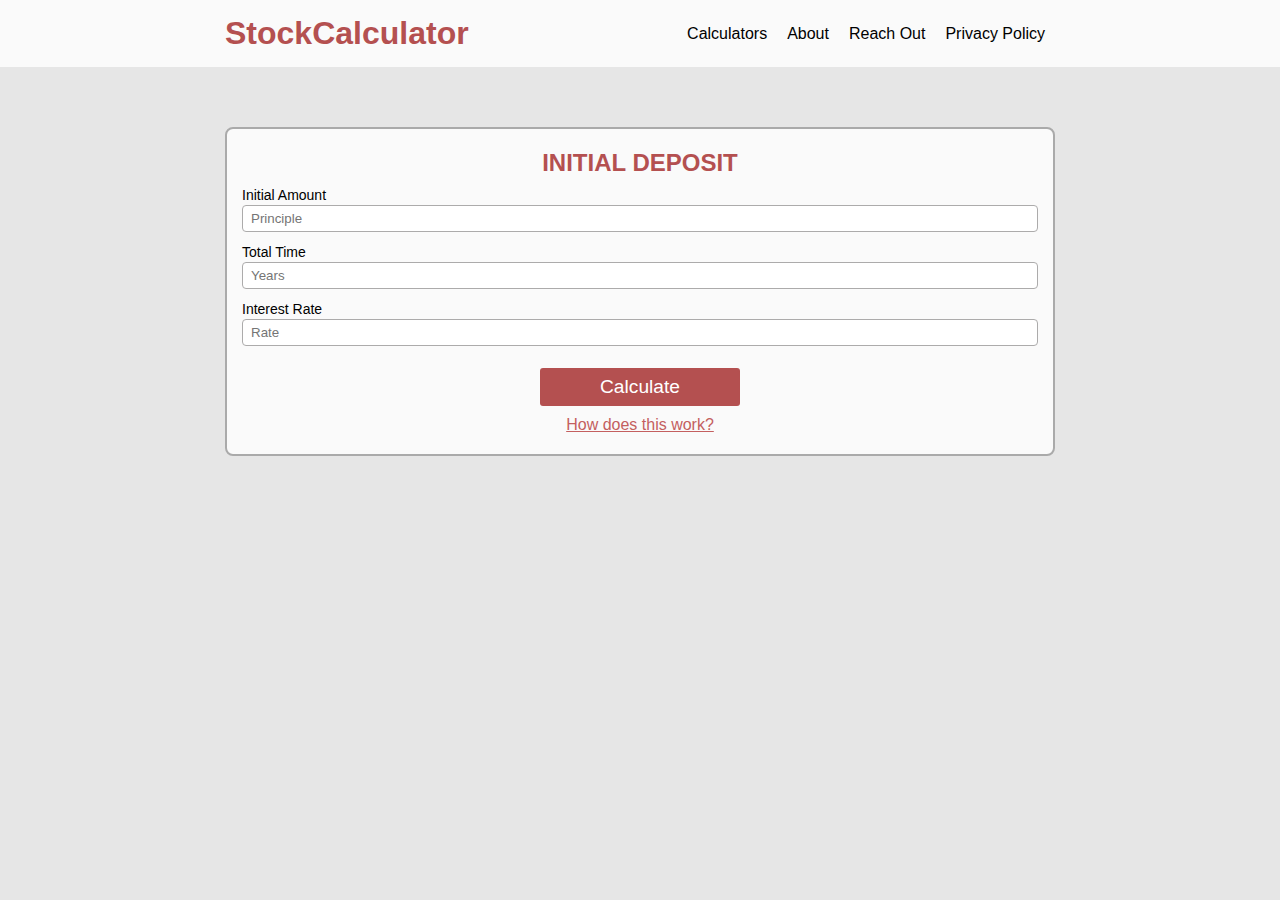
<file: compound.html>
<!DOCTYPE html>
<html lang="en">
  <head>
    <!-- Global site tag (gtag.js) - Google Analytics -->
    <script
      async
      src="https://www.googletagmanager.com/gtag/js?id=UA-173944133-1"
    ></script>
    <script>
      window.dataLayer = window.dataLayer || [];
      function gtag() {
        dataLayer.push(arguments);
      }
      gtag("js", new Date());

      gtag("config", "UA-173944133-1");
    </script>

    <!-- ADSENSE -->
    <script
      type="text/javascript"
      src="//pl15749718.cpmgatenetwork.com/ea/67/28/ea6728668ed422f1a2b559f9ddf9650e.js"
    ></script>

    <meta charset="UTF-8" />
    <meta name="viewport" content="width=device-width, initial-scale=1.0" />
    <meta http-equiv="X-UA-Compatible" content="IE=6" />
    <meta name="description" content="Calculate Compound Interest Easily." />
    <meta http-equiv="X-UA-Compatible" content="ie=edge" />
    <meta
      name="keywords"
      content="Stocks, Invest, Savings, Dividends, Bonus, IPO, Secondary Market, FPO, Right Share Calculator, Market, Shares, NEPSE, SEBON, Nepse, Sebon, Stock Market, Trading, Money, Compound Interest,
    Traders, Stockbrokers, Crypto Traders,Social Traders,Spread Betting,Stock Alerts,Uk Stock Market,ETF''s,Stock Futures,Stock Market Coach,Forex Coach,Peak Performance Coach,Trading Coach,Stockbrokers,Stocks,Shares,Equities,Forex,Lse Share Prices,Stock Charts,Share Forums,Markets,Stocks,Investment,Trading,Financial,CFDs,Shares,Foreign Exchange,Advisory,Online Trading,Execution Only Trading,,10GBP,,LSE,,Stockbroking,Equities, Online Trading,,Contracts For Difference,Advisory,Shares,Stock Market,Investment ,Stock Trading And Investing ,Forex Trading , Long Term Investing, Online Trading ,Day Trading "
    />
    <meta title="Compound Interest Calculator" />
    <link
      rel="stylesheet"
      href="https://use.fontawesome.com/releases/v5.6.3/css/all.css"
      integrity="sha384-UHRtZLI+pbxtHCWp1t77Bi1L4ZtiqrqD80Kn4Z8NTSRyMA2Fd33n5dQ8lWUE00s/"
      crossorigin="anonymous"
    />
    <link
      href="https://fonts.googleapis.com/css?family=Lato&display=swap"
      rel="stylesheet"
    />
    <link rel="shortcut icon" href="favicon.ico" type="image/x-icon" />
    <link rel="stylesheet" href="style.css" />
    <title>Compound Interest Calculator</title>
  </head>
  <body>
    <header>
      <div class="wrapper">
        <nav>
          <h1 class="title"><i class="fas fa-coins"></i> StockCalculator</h1>
          <div class="nav-container">
            <ul>
              <li class="dropdown">
                <l1 class="dropbtn"
                  >Calculators <i class="fas fa-chevron-down"></i
                ></l1>
                <div class="dropdown-content">
                  <a href="index.html">Stocks</a>
                  <a href="compound.html" class="active">Compound</a>
                  <a href="simple.html">Simple</a>
                </div>
              </li>

              <li><a href="about.html">About</a></li>
              <li><a href="contact.html">Reach Out</a></li>
              <li><a href="policy.html">Privacy Policy</a></li>
            </ul>
          </div>
        </nav>
      </div>
    </header>

    <div class="wrapper">
      <script type="text/javascript">
        atOptions = {
          key: "85c08de9a1280601228bb4064b02c4cb",
          format: "iframe",
          height: 50,
          width: 320,
          params: {},
        };
        document.write(
          "<scr" +
            'ipt type="text/javascript" src="http' +
            (location.protocol === "https:" ? "s" : "") +
            '://www.highprofitnetwork.com/85c08de9a1280601228bb4064b02c4cb/invoke.js"></scr' +
            "ipt>"
        );
      </script>
      <script type="text/javascript">
        atOptions = {
          key: "85c08de9a1280601228bb4064b02c4cb",
          format: "iframe",
          height: 50,
          width: 320,
          params: {},
        };
        document.write(
          "<scr" +
            'ipt type="text/javascript" src="http' +
            (location.protocol === "https:" ? "s" : "") +
            '://www.highprofitnetwork.com/85c08de9a1280601228bb4064b02c4cb/invoke.js"></scr' +
            "ipt>"
        );
      </script>
      <div class="container">
        <h2 class="section-title">INITIAL DEPOSIT</h2>

        <div class="initial-data">
          <form>
            <div class="column-flex">
              <label>Initial Amount</label>
              <input type="number" id="principle" placeholder="Principle" />
            </div>

            <div class="column-flex">
              <label>Total Time</label>
              <input type="number" id="time" placeholder="Years" />
            </div>

            <div class="column-flex">
              <label>Interest Rate</label>
              <input type="number" id="rate" placeholder="Rate" />
            </div>
          </form>
        </div>

        <button id="calc-btn" class="btn">Calculate</button>
        <div class="blog-links">
          <a href="compoundEnglish.html">How does this work?</a>
          <!-- <a href="compoundNepali.html">यो कसरी काम गर्छ?</a> -->
        </div>
      </div>

      <div class="results container">
        <h2 class="section-title">RESULTS</h2>

        <div class="result-data-overall">
          <div class="column-flex">
            <h5>Final Amount</h5>
            <span id="amount">--</span>
          </div>

          <div class="column-flex">
            <h5>Total Interest</h5>
            <span id="interest">--</span>
          </div>

          <div class="column-flex">
            <h5>Average Interest</h5>
            <span id="interest-per-year">--</span>
          </div>
        </div>
      </div>
      <!-- Native Banner -->
      <script
        async="async"
        data-cfasync="false"
        src="//pl15749726.cpmgatenetwork.com/dc2ec8aa3e0584eb6f6eed645dcf6e3c/invoke.js"
      ></script>
      <div id="container-dc2ec8aa3e0584eb6f6eed645dcf6e3c"></div>
      <script type="text/javascript">
        atOptions = {
          key: "e5bbcda120a94ac6e74b324acbd0ac41",
          format: "iframe",
          height: 600,
          width: 160,
          params: {},
        };
        document.write(
          "<scr" +
            'ipt type="text/javascript" src="http' +
            (location.protocol === "https:" ? "s" : "") +
            '://www.highprofitnetwork.com/e5bbcda120a94ac6e74b324acbd0ac41/invoke.js"></scr' +
            "ipt>"
        );
      </script>
      <script type="text/javascript">
        atOptions = {
          key: "e5bbcda120a94ac6e74b324acbd0ac41",
          format: "iframe",
          height: 600,
          width: 160,
          params: {},
        };
        document.write(
          "<scr" +
            'ipt type="text/javascript" src="http' +
            (location.protocol === "https:" ? "s" : "") +
            '://www.highprofitnetwork.com/e5bbcda120a94ac6e74b324acbd0ac41/invoke.js"></scr' +
            "ipt>"
        );
      </script>
      <script type="text/javascript">
        atOptions = {
          key: "e5bbcda120a94ac6e74b324acbd0ac41",
          format: "iframe",
          height: 600,
          width: 160,
          params: {},
        };
        document.write(
          "<scr" +
            'ipt type="text/javascript" src="http' +
            (location.protocol === "https:" ? "s" : "") +
            '://www.highprofitnetwork.com/e5bbcda120a94ac6e74b324acbd0ac41/invoke.js"></scr' +
            "ipt>"
        );
      </script>
      <script type="text/javascript">
        atOptions = {
          key: "e5bbcda120a94ac6e74b324acbd0ac41",
          format: "iframe",
          height: 600,
          width: 160,
          params: {},
        };
        document.write(
          "<scr" +
            'ipt type="text/javascript" src="http' +
            (location.protocol === "https:" ? "s" : "") +
            '://www.highprofitnetwork.com/e5bbcda120a94ac6e74b324acbd0ac41/invoke.js"></scr' +
            "ipt>"
        );
      </script>
      <script type="text/javascript">
        atOptions = {
          key: "e5bbcda120a94ac6e74b324acbd0ac41",
          format: "iframe",
          height: 600,
          width: 160,
          params: {},
        };
        document.write(
          "<scr" +
            'ipt type="text/javascript" src="http' +
            (location.protocol === "https:" ? "s" : "") +
            '://www.highprofitnetwork.com/e5bbcda120a94ac6e74b324acbd0ac41/invoke.js"></scr' +
            "ipt>"
        );
      </script>
      <script type="text/javascript">
        atOptions = {
          key: "e5bbcda120a94ac6e74b324acbd0ac41",
          format: "iframe",
          height: 600,
          width: 160,
          params: {},
        };
        document.write(
          "<scr" +
            'ipt type="text/javascript" src="http' +
            (location.protocol === "https:" ? "s" : "") +
            '://www.highprofitnetwork.com/e5bbcda120a94ac6e74b324acbd0ac41/invoke.js"></scr' +
            "ipt>"
        );
      </script>
      <script type="text/javascript">
        atOptions = {
          key: "e5bbcda120a94ac6e74b324acbd0ac41",
          format: "iframe",
          height: 600,
          width: 160,
          params: {},
        };
        document.write(
          "<scr" +
            'ipt type="text/javascript" src="http' +
            (location.protocol === "https:" ? "s" : "") +
            '://www.highprofitnetwork.com/e5bbcda120a94ac6e74b324acbd0ac41/invoke.js"></scr' +
            "ipt>"
        );
      </script>
      <script type="text/javascript">
        atOptions = {
          key: "e5bbcda120a94ac6e74b324acbd0ac41",
          format: "iframe",
          height: 600,
          width: 160,
          params: {},
        };
        document.write(
          "<scr" +
            'ipt type="text/javascript" src="http' +
            (location.protocol === "https:" ? "s" : "") +
            '://www.highprofitnetwork.com/e5bbcda120a94ac6e74b324acbd0ac41/invoke.js"></scr' +
            "ipt>"
        );
      </script>
      <script type="text/javascript">
        atOptions = {
          key: "e5bbcda120a94ac6e74b324acbd0ac41",
          format: "iframe",
          height: 600,
          width: 160,
          params: {},
        };
        document.write(
          "<scr" +
            'ipt type="text/javascript" src="http' +
            (location.protocol === "https:" ? "s" : "") +
            '://www.highprofitnetwork.com/e5bbcda120a94ac6e74b324acbd0ac41/invoke.js"></scr' +
            "ipt>"
        );
      </script>
      <script type="text/javascript">
        atOptions = {
          key: "e5bbcda120a94ac6e74b324acbd0ac41",
          format: "iframe",
          height: 600,
          width: 160,
          params: {},
        };
        document.write(
          "<scr" +
            'ipt type="text/javascript" src="http' +
            (location.protocol === "https:" ? "s" : "") +
            '://www.highprofitnetwork.com/e5bbcda120a94ac6e74b324acbd0ac41/invoke.js"></scr' +
            "ipt>"
        );
      </script>
      <script type="text/javascript">
        atOptions = {
          key: "e5bbcda120a94ac6e74b324acbd0ac41",
          format: "iframe",
          height: 600,
          width: 160,
          params: {},
        };
        document.write(
          "<scr" +
            'ipt type="text/javascript" src="http' +
            (location.protocol === "https:" ? "s" : "") +
            '://www.highprofitnetwork.com/e5bbcda120a94ac6e74b324acbd0ac41/invoke.js"></scr' +
            "ipt>"
        );
      </script>
      <script type="text/javascript">
        atOptions = {
          key: "e5bbcda120a94ac6e74b324acbd0ac41",
          format: "iframe",
          height: 600,
          width: 160,
          params: {},
        };
        document.write(
          "<scr" +
            'ipt type="text/javascript" src="http' +
            (location.protocol === "https:" ? "s" : "") +
            '://www.highprofitnetwork.com/e5bbcda120a94ac6e74b324acbd0ac41/invoke.js"></scr' +
            "ipt>"
        );
      </script>
      <script type="text/javascript">
        atOptions = {
          key: "e5bbcda120a94ac6e74b324acbd0ac41",
          format: "iframe",
          height: 600,
          width: 160,
          params: {},
        };
        document.write(
          "<scr" +
            'ipt type="text/javascript" src="http' +
            (location.protocol === "https:" ? "s" : "") +
            '://www.highprofitnetwork.com/e5bbcda120a94ac6e74b324acbd0ac41/invoke.js"></scr' +
            "ipt>"
        );
      </script>
      <script type="text/javascript">
        atOptions = {
          key: "e5bbcda120a94ac6e74b324acbd0ac41",
          format: "iframe",
          height: 600,
          width: 160,
          params: {},
        };
        document.write(
          "<scr" +
            'ipt type="text/javascript" src="http' +
            (location.protocol === "https:" ? "s" : "") +
            '://www.highprofitnetwork.com/e5bbcda120a94ac6e74b324acbd0ac41/invoke.js"></scr' +
            "ipt>"
        );
      </script>
      <script type="text/javascript">
        atOptions = {
          key: "e5bbcda120a94ac6e74b324acbd0ac41",
          format: "iframe",
          height: 600,
          width: 160,
          params: {},
        };
        document.write(
          "<scr" +
            'ipt type="text/javascript" src="http' +
            (location.protocol === "https:" ? "s" : "") +
            '://www.highprofitnetwork.com/e5bbcda120a94ac6e74b324acbd0ac41/invoke.js"></scr' +
            "ipt>"
        );
      </script>
      <script type="text/javascript">
        atOptions = {
          key: "e5bbcda120a94ac6e74b324acbd0ac41",
          format: "iframe",
          height: 600,
          width: 160,
          params: {},
        };
        document.write(
          "<scr" +
            'ipt type="text/javascript" src="http' +
            (location.protocol === "https:" ? "s" : "") +
            '://www.highprofitnetwork.com/e5bbcda120a94ac6e74b324acbd0ac41/invoke.js"></scr' +
            "ipt>"
        );
      </script>
      <script type="text/javascript">
        atOptions = {
          key: "e5bbcda120a94ac6e74b324acbd0ac41",
          format: "iframe",
          height: 600,
          width: 160,
          params: {},
        };
        document.write(
          "<scr" +
            'ipt type="text/javascript" src="http' +
            (location.protocol === "https:" ? "s" : "") +
            '://www.highprofitnetwork.com/e5bbcda120a94ac6e74b324acbd0ac41/invoke.js"></scr' +
            "ipt>"
        );
      </script>
      <script type="text/javascript">
        atOptions = {
          key: "e5bbcda120a94ac6e74b324acbd0ac41",
          format: "iframe",
          height: 600,
          width: 160,
          params: {},
        };
        document.write(
          "<scr" +
            'ipt type="text/javascript" src="http' +
            (location.protocol === "https:" ? "s" : "") +
            '://www.highprofitnetwork.com/e5bbcda120a94ac6e74b324acbd0ac41/invoke.js"></scr' +
            "ipt>"
        );
      </script>
      <script type="text/javascript">
        atOptions = {
          key: "e5bbcda120a94ac6e74b324acbd0ac41",
          format: "iframe",
          height: 600,
          width: 160,
          params: {},
        };
        document.write(
          "<scr" +
            'ipt type="text/javascript" src="http' +
            (location.protocol === "https:" ? "s" : "") +
            '://www.highprofitnetwork.com/e5bbcda120a94ac6e74b324acbd0ac41/invoke.js"></scr' +
            "ipt>"
        );
      </script>
      <script type="text/javascript">
        atOptions = {
          key: "e5bbcda120a94ac6e74b324acbd0ac41",
          format: "iframe",
          height: 600,
          width: 160,
          params: {},
        };
        document.write(
          "<scr" +
            'ipt type="text/javascript" src="http' +
            (location.protocol === "https:" ? "s" : "") +
            '://www.highprofitnetwork.com/e5bbcda120a94ac6e74b324acbd0ac41/invoke.js"></scr' +
            "ipt>"
        );
      </script>
      <script type="text/javascript">
        atOptions = {
          key: "e5bbcda120a94ac6e74b324acbd0ac41",
          format: "iframe",
          height: 600,
          width: 160,
          params: {},
        };
        document.write(
          "<scr" +
            'ipt type="text/javascript" src="http' +
            (location.protocol === "https:" ? "s" : "") +
            '://www.highprofitnetwork.com/e5bbcda120a94ac6e74b324acbd0ac41/invoke.js"></scr' +
            "ipt>"
        );
      </script>
      <script type="text/javascript">
        atOptions = {
          key: "e5bbcda120a94ac6e74b324acbd0ac41",
          format: "iframe",
          height: 600,
          width: 160,
          params: {},
        };
        document.write(
          "<scr" +
            'ipt type="text/javascript" src="http' +
            (location.protocol === "https:" ? "s" : "") +
            '://www.highprofitnetwork.com/e5bbcda120a94ac6e74b324acbd0ac41/invoke.js"></scr' +
            "ipt>"
        );
      </script>
      <script type="text/javascript">
        atOptions = {
          key: "e5bbcda120a94ac6e74b324acbd0ac41",
          format: "iframe",
          height: 600,
          width: 160,
          params: {},
        };
        document.write(
          "<scr" +
            'ipt type="text/javascript" src="http' +
            (location.protocol === "https:" ? "s" : "") +
            '://www.highprofitnetwork.com/e5bbcda120a94ac6e74b324acbd0ac41/invoke.js"></scr' +
            "ipt>"
        );
      </script>
      <script type="text/javascript">
        atOptions = {
          key: "e5bbcda120a94ac6e74b324acbd0ac41",
          format: "iframe",
          height: 600,
          width: 160,
          params: {},
        };
        document.write(
          "<scr" +
            'ipt type="text/javascript" src="http' +
            (location.protocol === "https:" ? "s" : "") +
            '://www.highprofitnetwork.com/e5bbcda120a94ac6e74b324acbd0ac41/invoke.js"></scr' +
            "ipt>"
        );
      </script>
      <script type="text/javascript">
        atOptions = {
          key: "e5bbcda120a94ac6e74b324acbd0ac41",
          format: "iframe",
          height: 600,
          width: 160,
          params: {},
        };
        document.write(
          "<scr" +
            'ipt type="text/javascript" src="http' +
            (location.protocol === "https:" ? "s" : "") +
            '://www.highprofitnetwork.com/e5bbcda120a94ac6e74b324acbd0ac41/invoke.js"></scr' +
            "ipt>"
        );
      </script>
      <script type="text/javascript">
        atOptions = {
          key: "e5bbcda120a94ac6e74b324acbd0ac41",
          format: "iframe",
          height: 600,
          width: 160,
          params: {},
        };
        document.write(
          "<scr" +
            'ipt type="text/javascript" src="http' +
            (location.protocol === "https:" ? "s" : "") +
            '://www.highprofitnetwork.com/e5bbcda120a94ac6e74b324acbd0ac41/invoke.js"></scr' +
            "ipt>"
        );
      </script>
      <script type="text/javascript">
        atOptions = {
          key: "e5bbcda120a94ac6e74b324acbd0ac41",
          format: "iframe",
          height: 600,
          width: 160,
          params: {},
        };
        document.write(
          "<scr" +
            'ipt type="text/javascript" src="http' +
            (location.protocol === "https:" ? "s" : "") +
            '://www.highprofitnetwork.com/e5bbcda120a94ac6e74b324acbd0ac41/invoke.js"></scr' +
            "ipt>"
        );
      </script>
      <script type="text/javascript">
        atOptions = {
          key: "e5bbcda120a94ac6e74b324acbd0ac41",
          format: "iframe",
          height: 600,
          width: 160,
          params: {},
        };
        document.write(
          "<scr" +
            'ipt type="text/javascript" src="http' +
            (location.protocol === "https:" ? "s" : "") +
            '://www.highprofitnetwork.com/e5bbcda120a94ac6e74b324acbd0ac41/invoke.js"></scr' +
            "ipt>"
        );
      </script>
      <script type="text/javascript">
        atOptions = {
          key: "e5bbcda120a94ac6e74b324acbd0ac41",
          format: "iframe",
          height: 600,
          width: 160,
          params: {},
        };
        document.write(
          "<scr" +
            'ipt type="text/javascript" src="http' +
            (location.protocol === "https:" ? "s" : "") +
            '://www.highprofitnetwork.com/e5bbcda120a94ac6e74b324acbd0ac41/invoke.js"></scr' +
            "ipt>"
        );
      </script>
      <script type="text/javascript">
        atOptions = {
          key: "e5bbcda120a94ac6e74b324acbd0ac41",
          format: "iframe",
          height: 600,
          width: 160,
          params: {},
        };
        document.write(
          "<scr" +
            'ipt type="text/javascript" src="http' +
            (location.protocol === "https:" ? "s" : "") +
            '://www.highprofitnetwork.com/e5bbcda120a94ac6e74b324acbd0ac41/invoke.js"></scr' +
            "ipt>"
        );
      </script>
      <script type="text/javascript">
        atOptions = {
          key: "e5bbcda120a94ac6e74b324acbd0ac41",
          format: "iframe",
          height: 600,
          width: 160,
          params: {},
        };
        document.write(
          "<scr" +
            'ipt type="text/javascript" src="http' +
            (location.protocol === "https:" ? "s" : "") +
            '://www.highprofitnetwork.com/e5bbcda120a94ac6e74b324acbd0ac41/invoke.js"></scr' +
            "ipt>"
        );
      </script>
      <script type="text/javascript">
        atOptions = {
          key: "e5bbcda120a94ac6e74b324acbd0ac41",
          format: "iframe",
          height: 600,
          width: 160,
          params: {},
        };
        document.write(
          "<scr" +
            'ipt type="text/javascript" src="http' +
            (location.protocol === "https:" ? "s" : "") +
            '://www.highprofitnetwork.com/e5bbcda120a94ac6e74b324acbd0ac41/invoke.js"></scr' +
            "ipt>"
        );
      </script>
      <script type="text/javascript">
        atOptions = {
          key: "e5bbcda120a94ac6e74b324acbd0ac41",
          format: "iframe",
          height: 600,
          width: 160,
          params: {},
        };
        document.write(
          "<scr" +
            'ipt type="text/javascript" src="http' +
            (location.protocol === "https:" ? "s" : "") +
            '://www.highprofitnetwork.com/e5bbcda120a94ac6e74b324acbd0ac41/invoke.js"></scr' +
            "ipt>"
        );
      </script>
      <script type="text/javascript">
        atOptions = {
          key: "e5bbcda120a94ac6e74b324acbd0ac41",
          format: "iframe",
          height: 600,
          width: 160,
          params: {},
        };
        document.write(
          "<scr" +
            'ipt type="text/javascript" src="http' +
            (location.protocol === "https:" ? "s" : "") +
            '://www.highprofitnetwork.com/e5bbcda120a94ac6e74b324acbd0ac41/invoke.js"></scr' +
            "ipt>"
        );
      </script>
      <script type="text/javascript">
        atOptions = {
          key: "e5bbcda120a94ac6e74b324acbd0ac41",
          format: "iframe",
          height: 600,
          width: 160,
          params: {},
        };
        document.write(
          "<scr" +
            'ipt type="text/javascript" src="http' +
            (location.protocol === "https:" ? "s" : "") +
            '://www.highprofitnetwork.com/e5bbcda120a94ac6e74b324acbd0ac41/invoke.js"></scr' +
            "ipt>"
        );
      </script>
      <script type="text/javascript">
        atOptions = {
          key: "e5bbcda120a94ac6e74b324acbd0ac41",
          format: "iframe",
          height: 600,
          width: 160,
          params: {},
        };
        document.write(
          "<scr" +
            'ipt type="text/javascript" src="http' +
            (location.protocol === "https:" ? "s" : "") +
            '://www.highprofitnetwork.com/e5bbcda120a94ac6e74b324acbd0ac41/invoke.js"></scr' +
            "ipt>"
        );
      </script>
      <script type="text/javascript">
        atOptions = {
          key: "e5bbcda120a94ac6e74b324acbd0ac41",
          format: "iframe",
          height: 600,
          width: 160,
          params: {},
        };
        document.write(
          "<scr" +
            'ipt type="text/javascript" src="http' +
            (location.protocol === "https:" ? "s" : "") +
            '://www.highprofitnetwork.com/e5bbcda120a94ac6e74b324acbd0ac41/invoke.js"></scr' +
            "ipt>"
        );
      </script>
      <script type="text/javascript">
        atOptions = {
          key: "e5bbcda120a94ac6e74b324acbd0ac41",
          format: "iframe",
          height: 600,
          width: 160,
          params: {},
        };
        document.write(
          "<scr" +
            'ipt type="text/javascript" src="http' +
            (location.protocol === "https:" ? "s" : "") +
            '://www.highprofitnetwork.com/e5bbcda120a94ac6e74b324acbd0ac41/invoke.js"></scr' +
            "ipt>"
        );
      </script>
      <script type="text/javascript">
        atOptions = {
          key: "e5bbcda120a94ac6e74b324acbd0ac41",
          format: "iframe",
          height: 600,
          width: 160,
          params: {},
        };
        document.write(
          "<scr" +
            'ipt type="text/javascript" src="http' +
            (location.protocol === "https:" ? "s" : "") +
            '://www.highprofitnetwork.com/e5bbcda120a94ac6e74b324acbd0ac41/invoke.js"></scr' +
            "ipt>"
        );
      </script>
      <script type="text/javascript">
        atOptions = {
          key: "e5bbcda120a94ac6e74b324acbd0ac41",
          format: "iframe",
          height: 600,
          width: 160,
          params: {},
        };
        document.write(
          "<scr" +
            'ipt type="text/javascript" src="http' +
            (location.protocol === "https:" ? "s" : "") +
            '://www.highprofitnetwork.com/e5bbcda120a94ac6e74b324acbd0ac41/invoke.js"></scr' +
            "ipt>"
        );
      </script>
    </div>

    <script src="sw_cashed_pages.js"></script>
    <script src="compound.js"></script>
  </body>
</html>
</file>
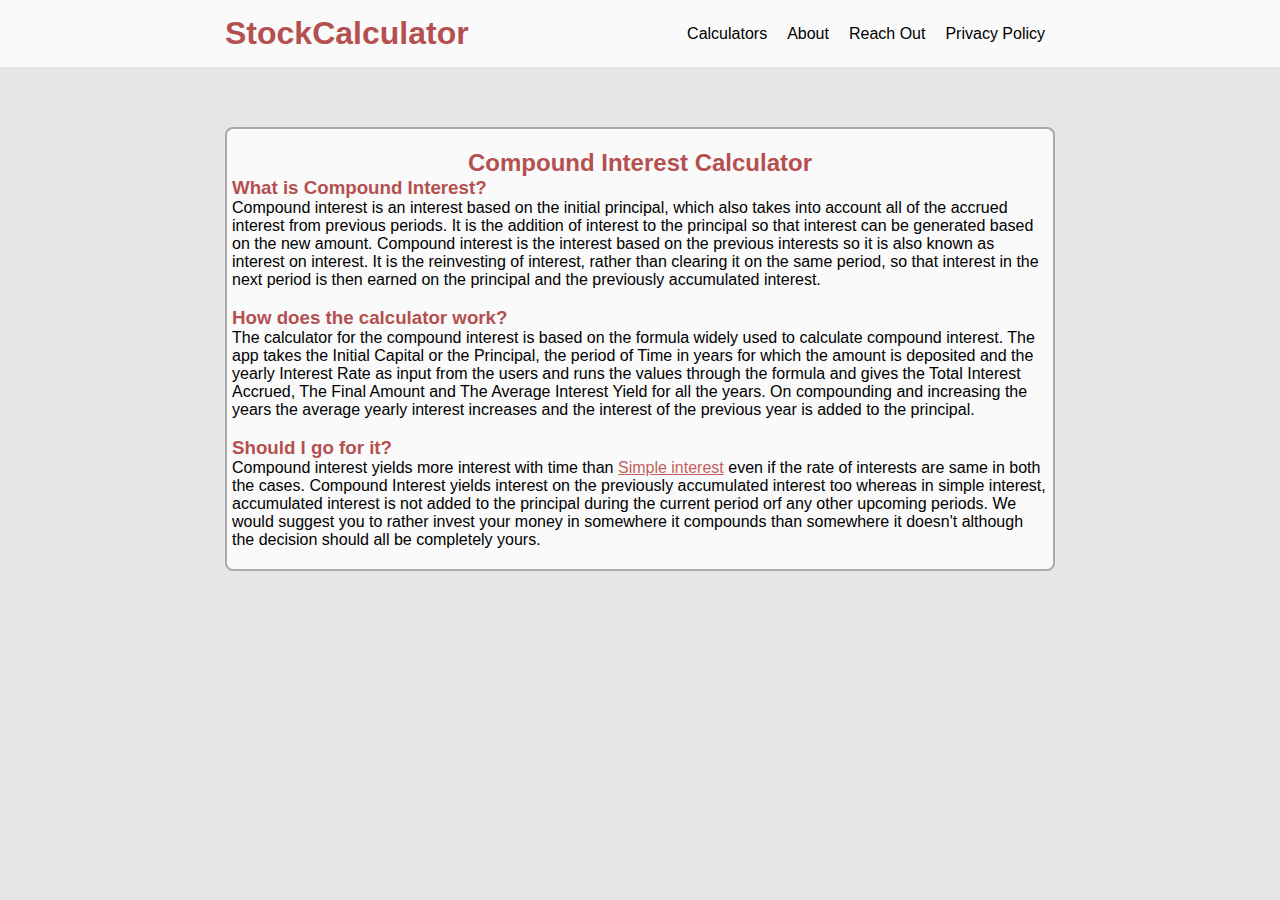
<file: compoundEnglish.html>
<!DOCTYPE html>
<html lang="en">
  <head>
    <!-- Global site tag (gtag.js) - Google Analytics -->
    <script
      async
      src="https://www.googletagmanager.com/gtag/js?id=UA-173944133-1"
    ></script>
    <script>
      window.dataLayer = window.dataLayer || [];
      function gtag() {
        dataLayer.push(arguments);
      }
      gtag("js", new Date());

      gtag("config", "UA-173944133-1");
    </script>

    <!-- ADSENSE -->
    <script
      type="text/javascript"
      src="//pl15749718.cpmgatenetwork.com/ea/67/28/ea6728668ed422f1a2b559f9ddf9650e.js"
    ></script>

    <meta charset="UTF-8" />
    <meta name="viewport" content="width=device-width, initial-scale=1.0" />
    <link
      rel="stylesheet"
      href="https://use.fontawesome.com/releases/v5.6.3/css/all.css"
      integrity="sha384-UHRtZLI+pbxtHCWp1t77Bi1L4ZtiqrqD80Kn4Z8NTSRyMA2Fd33n5dQ8lWUE00s/"
      crossorigin="anonymous"
    />
    <link
      href="https://fonts.googleapis.com/css?family=Lato&display=swap"
      rel="stylesheet"
    />
    <link rel="stylesheet" href="style.css" />
    <link rel="shortcut icon" href="favicon.ico" type="image/x-icon" />
    <title>ABOUT | COMPOUND CALCULATOR</title>
  </head>
  <body>
    <header>
      <div class="wrapper">
        <nav>
          <h1 class="title"><i class="fas fa-coins"></i> StockCalculator</h1>
          <div class="nav-container">
            <ul>
              <li class="dropdown">
                <l1 class="dropbtn"
                  >Calculators <i class="fas fa-chevron-down"></i
                ></l1>
                <div class="dropdown-content">
                  <a href="index.html">Stocks</a>
                  <a href="compound.html">Compound</a>
                  <a href="simple.html">Simple</a>
                </div>
              </li>

              <li><a href="about.html">About</a></li>
              <li><a href="contact.html">Reach Out</a></li>
              <li><a href="policy.html">Privacy Policy</a></li>
            </ul>
          </div>
        </nav>
      </div>
    </header>

    <div class="wrapper">
      <script type="text/javascript">
        atOptions = {
          key: "85c08de9a1280601228bb4064b02c4cb",
          format: "iframe",
          height: 50,
          width: 320,
          params: {},
        };
        document.write(
          "<scr" +
            'ipt type="text/javascript" src="http' +
            (location.protocol === "https:" ? "s" : "") +
            '://www.highprofitnetwork.com/85c08de9a1280601228bb4064b02c4cb/invoke.js"></scr' +
            "ipt>"
        );
      </script>
      <script type="text/javascript">
        atOptions = {
          key: "85c08de9a1280601228bb4064b02c4cb",
          format: "iframe",
          height: 50,
          width: 320,
          params: {},
        };
        document.write(
          "<scr" +
            'ipt type="text/javascript" src="http' +
            (location.protocol === "https:" ? "s" : "") +
            '://www.highprofitnetwork.com/85c08de9a1280601228bb4064b02c4cb/invoke.js"></scr' +
            "ipt>"
        );
      </script>
      <div class="container">
        <h2 class="section-title">Compound Interest Calculator</h2>
        <div class="article">
          <h3 class="section-title">What is Compound Interest?</h3>
          <p>
            Compound interest is an interest based on the initial principal,
            which also takes into account all of the accrued interest from
            previous periods. It is the addition of interest to the principal so
            that interest can be generated based on the new amount. Compound
            interest is the interest based on the previous interests so it is
            also known as interest on interest. It is the reinvesting of
            interest, rather than clearing it on the same period, so that
            interest in the next period is then earned on the principal and the
            previously accumulated interest.
          </p>
          <br />
          <h3 class="section-title">How does the calculator work?</h3>
          <p>
            The calculator for the compound interest is based on the formula
            widely used to calculate compound interest. The app takes the
            Initial Capital or the Principal, the period of Time in years for
            which the amount is deposited and the yearly Interest Rate as input
            from the users and runs the values through the formula and gives the
            Total Interest Accrued, The Final Amount and The Average Interest
            Yield for all the years. On compounding and increasing the years the
            average yearly interest increases and the interest of the previous
            year is added to the principal.
          </p>
          <br />
          <h3 class="section-title">Should I go for it?</h3>
          <p>
            Compound interest yields more interest with time than
            <a href="simpleEnglish.html">Simple interest</a> even if the rate of
            interests are same in both the cases. Compound Interest yields
            interest on the previously accumulated interest too whereas in
            simple interest, accumulated interest is not added to the principal
            during the current period orf any other upcoming periods. We would
            suggest you to rather invest your money in somewhere it compounds
            than somewhere it doesn't although the decision should all be
            completely yours.
          </p>
        </div>
      </div>
      <!-- Native Banner -->
      <script
        async="async"
        data-cfasync="false"
        src="//pl15749726.cpmgatenetwork.com/dc2ec8aa3e0584eb6f6eed645dcf6e3c/invoke.js"
      ></script>
      <div id="container-dc2ec8aa3e0584eb6f6eed645dcf6e3c"></div>
      <script type="text/javascript">
        atOptions = {
          key: "e5bbcda120a94ac6e74b324acbd0ac41",
          format: "iframe",
          height: 600,
          width: 160,
          params: {},
        };
        document.write(
          "<scr" +
            'ipt type="text/javascript" src="http' +
            (location.protocol === "https:" ? "s" : "") +
            '://www.highprofitnetwork.com/e5bbcda120a94ac6e74b324acbd0ac41/invoke.js"></scr' +
            "ipt>"
        );
      </script>
      <script type="text/javascript">
        atOptions = {
          key: "e5bbcda120a94ac6e74b324acbd0ac41",
          format: "iframe",
          height: 600,
          width: 160,
          params: {},
        };
        document.write(
          "<scr" +
            'ipt type="text/javascript" src="http' +
            (location.protocol === "https:" ? "s" : "") +
            '://www.highprofitnetwork.com/e5bbcda120a94ac6e74b324acbd0ac41/invoke.js"></scr' +
            "ipt>"
        );
      </script>
      <script type="text/javascript">
        atOptions = {
          key: "e5bbcda120a94ac6e74b324acbd0ac41",
          format: "iframe",
          height: 600,
          width: 160,
          params: {},
        };
        document.write(
          "<scr" +
            'ipt type="text/javascript" src="http' +
            (location.protocol === "https:" ? "s" : "") +
            '://www.highprofitnetwork.com/e5bbcda120a94ac6e74b324acbd0ac41/invoke.js"></scr' +
            "ipt>"
        );
      </script>
      <script type="text/javascript">
        atOptions = {
          key: "e5bbcda120a94ac6e74b324acbd0ac41",
          format: "iframe",
          height: 600,
          width: 160,
          params: {},
        };
        document.write(
          "<scr" +
            'ipt type="text/javascript" src="http' +
            (location.protocol === "https:" ? "s" : "") +
            '://www.highprofitnetwork.com/e5bbcda120a94ac6e74b324acbd0ac41/invoke.js"></scr' +
            "ipt>"
        );
      </script>
      <script type="text/javascript">
        atOptions = {
          key: "e5bbcda120a94ac6e74b324acbd0ac41",
          format: "iframe",
          height: 600,
          width: 160,
          params: {},
        };
        document.write(
          "<scr" +
            'ipt type="text/javascript" src="http' +
            (location.protocol === "https:" ? "s" : "") +
            '://www.highprofitnetwork.com/e5bbcda120a94ac6e74b324acbd0ac41/invoke.js"></scr' +
            "ipt>"
        );
      </script>
      <script type="text/javascript">
        atOptions = {
          key: "e5bbcda120a94ac6e74b324acbd0ac41",
          format: "iframe",
          height: 600,
          width: 160,
          params: {},
        };
        document.write(
          "<scr" +
            'ipt type="text/javascript" src="http' +
            (location.protocol === "https:" ? "s" : "") +
            '://www.highprofitnetwork.com/e5bbcda120a94ac6e74b324acbd0ac41/invoke.js"></scr' +
            "ipt>"
        );
      </script>
      <script type="text/javascript">
        atOptions = {
          key: "e5bbcda120a94ac6e74b324acbd0ac41",
          format: "iframe",
          height: 600,
          width: 160,
          params: {},
        };
        document.write(
          "<scr" +
            'ipt type="text/javascript" src="http' +
            (location.protocol === "https:" ? "s" : "") +
            '://www.highprofitnetwork.com/e5bbcda120a94ac6e74b324acbd0ac41/invoke.js"></scr' +
            "ipt>"
        );
      </script>
      <script type="text/javascript">
        atOptions = {
          key: "e5bbcda120a94ac6e74b324acbd0ac41",
          format: "iframe",
          height: 600,
          width: 160,
          params: {},
        };
        document.write(
          "<scr" +
            'ipt type="text/javascript" src="http' +
            (location.protocol === "https:" ? "s" : "") +
            '://www.highprofitnetwork.com/e5bbcda120a94ac6e74b324acbd0ac41/invoke.js"></scr' +
            "ipt>"
        );
      </script>
      <script type="text/javascript">
        atOptions = {
          key: "e5bbcda120a94ac6e74b324acbd0ac41",
          format: "iframe",
          height: 600,
          width: 160,
          params: {},
        };
        document.write(
          "<scr" +
            'ipt type="text/javascript" src="http' +
            (location.protocol === "https:" ? "s" : "") +
            '://www.highprofitnetwork.com/e5bbcda120a94ac6e74b324acbd0ac41/invoke.js"></scr' +
            "ipt>"
        );
      </script>
      <script type="text/javascript">
        atOptions = {
          key: "e5bbcda120a94ac6e74b324acbd0ac41",
          format: "iframe",
          height: 600,
          width: 160,
          params: {},
        };
        document.write(
          "<scr" +
            'ipt type="text/javascript" src="http' +
            (location.protocol === "https:" ? "s" : "") +
            '://www.highprofitnetwork.com/e5bbcda120a94ac6e74b324acbd0ac41/invoke.js"></scr' +
            "ipt>"
        );
      </script>
      <script type="text/javascript">
        atOptions = {
          key: "e5bbcda120a94ac6e74b324acbd0ac41",
          format: "iframe",
          height: 600,
          width: 160,
          params: {},
        };
        document.write(
          "<scr" +
            'ipt type="text/javascript" src="http' +
            (location.protocol === "https:" ? "s" : "") +
            '://www.highprofitnetwork.com/e5bbcda120a94ac6e74b324acbd0ac41/invoke.js"></scr' +
            "ipt>"
        );
      </script>
      <script type="text/javascript">
        atOptions = {
          key: "e5bbcda120a94ac6e74b324acbd0ac41",
          format: "iframe",
          height: 600,
          width: 160,
          params: {},
        };
        document.write(
          "<scr" +
            'ipt type="text/javascript" src="http' +
            (location.protocol === "https:" ? "s" : "") +
            '://www.highprofitnetwork.com/e5bbcda120a94ac6e74b324acbd0ac41/invoke.js"></scr' +
            "ipt>"
        );
      </script>
      <script type="text/javascript">
        atOptions = {
          key: "e5bbcda120a94ac6e74b324acbd0ac41",
          format: "iframe",
          height: 600,
          width: 160,
          params: {},
        };
        document.write(
          "<scr" +
            'ipt type="text/javascript" src="http' +
            (location.protocol === "https:" ? "s" : "") +
            '://www.highprofitnetwork.com/e5bbcda120a94ac6e74b324acbd0ac41/invoke.js"></scr' +
            "ipt>"
        );
      </script>
      <script type="text/javascript">
        atOptions = {
          key: "e5bbcda120a94ac6e74b324acbd0ac41",
          format: "iframe",
          height: 600,
          width: 160,
          params: {},
        };
        document.write(
          "<scr" +
            'ipt type="text/javascript" src="http' +
            (location.protocol === "https:" ? "s" : "") +
            '://www.highprofitnetwork.com/e5bbcda120a94ac6e74b324acbd0ac41/invoke.js"></scr' +
            "ipt>"
        );
      </script>
      <script type="text/javascript">
        atOptions = {
          key: "e5bbcda120a94ac6e74b324acbd0ac41",
          format: "iframe",
          height: 600,
          width: 160,
          params: {},
        };
        document.write(
          "<scr" +
            'ipt type="text/javascript" src="http' +
            (location.protocol === "https:" ? "s" : "") +
            '://www.highprofitnetwork.com/e5bbcda120a94ac6e74b324acbd0ac41/invoke.js"></scr' +
            "ipt>"
        );
      </script>
      <script type="text/javascript">
        atOptions = {
          key: "e5bbcda120a94ac6e74b324acbd0ac41",
          format: "iframe",
          height: 600,
          width: 160,
          params: {},
        };
        document.write(
          "<scr" +
            'ipt type="text/javascript" src="http' +
            (location.protocol === "https:" ? "s" : "") +
            '://www.highprofitnetwork.com/e5bbcda120a94ac6e74b324acbd0ac41/invoke.js"></scr' +
            "ipt>"
        );
      </script>
      <script type="text/javascript">
        atOptions = {
          key: "e5bbcda120a94ac6e74b324acbd0ac41",
          format: "iframe",
          height: 600,
          width: 160,
          params: {},
        };
        document.write(
          "<scr" +
            'ipt type="text/javascript" src="http' +
            (location.protocol === "https:" ? "s" : "") +
            '://www.highprofitnetwork.com/e5bbcda120a94ac6e74b324acbd0ac41/invoke.js"></scr' +
            "ipt>"
        );
      </script>
      <script type="text/javascript">
        atOptions = {
          key: "e5bbcda120a94ac6e74b324acbd0ac41",
          format: "iframe",
          height: 600,
          width: 160,
          params: {},
        };
        document.write(
          "<scr" +
            'ipt type="text/javascript" src="http' +
            (location.protocol === "https:" ? "s" : "") +
            '://www.highprofitnetwork.com/e5bbcda120a94ac6e74b324acbd0ac41/invoke.js"></scr' +
            "ipt>"
        );
      </script>
      <script type="text/javascript">
        atOptions = {
          key: "e5bbcda120a94ac6e74b324acbd0ac41",
          format: "iframe",
          height: 600,
          width: 160,
          params: {},
        };
        document.write(
          "<scr" +
            'ipt type="text/javascript" src="http' +
            (location.protocol === "https:" ? "s" : "") +
            '://www.highprofitnetwork.com/e5bbcda120a94ac6e74b324acbd0ac41/invoke.js"></scr' +
            "ipt>"
        );
      </script>
      <script type="text/javascript">
        atOptions = {
          key: "e5bbcda120a94ac6e74b324acbd0ac41",
          format: "iframe",
          height: 600,
          width: 160,
          params: {},
        };
        document.write(
          "<scr" +
            'ipt type="text/javascript" src="http' +
            (location.protocol === "https:" ? "s" : "") +
            '://www.highprofitnetwork.com/e5bbcda120a94ac6e74b324acbd0ac41/invoke.js"></scr' +
            "ipt>"
        );
      </script>
      <script type="text/javascript">
        atOptions = {
          key: "e5bbcda120a94ac6e74b324acbd0ac41",
          format: "iframe",
          height: 600,
          width: 160,
          params: {},
        };
        document.write(
          "<scr" +
            'ipt type="text/javascript" src="http' +
            (location.protocol === "https:" ? "s" : "") +
            '://www.highprofitnetwork.com/e5bbcda120a94ac6e74b324acbd0ac41/invoke.js"></scr' +
            "ipt>"
        );
      </script>
      <script type="text/javascript">
        atOptions = {
          key: "e5bbcda120a94ac6e74b324acbd0ac41",
          format: "iframe",
          height: 600,
          width: 160,
          params: {},
        };
        document.write(
          "<scr" +
            'ipt type="text/javascript" src="http' +
            (location.protocol === "https:" ? "s" : "") +
            '://www.highprofitnetwork.com/e5bbcda120a94ac6e74b324acbd0ac41/invoke.js"></scr' +
            "ipt>"
        );
      </script>
      <script type="text/javascript">
        atOptions = {
          key: "e5bbcda120a94ac6e74b324acbd0ac41",
          format: "iframe",
          height: 600,
          width: 160,
          params: {},
        };
        document.write(
          "<scr" +
            'ipt type="text/javascript" src="http' +
            (location.protocol === "https:" ? "s" : "") +
            '://www.highprofitnetwork.com/e5bbcda120a94ac6e74b324acbd0ac41/invoke.js"></scr' +
            "ipt>"
        );
      </script>
      <script type="text/javascript">
        atOptions = {
          key: "e5bbcda120a94ac6e74b324acbd0ac41",
          format: "iframe",
          height: 600,
          width: 160,
          params: {},
        };
        document.write(
          "<scr" +
            'ipt type="text/javascript" src="http' +
            (location.protocol === "https:" ? "s" : "") +
            '://www.highprofitnetwork.com/e5bbcda120a94ac6e74b324acbd0ac41/invoke.js"></scr' +
            "ipt>"
        );
      </script>
      <script type="text/javascript">
        atOptions = {
          key: "e5bbcda120a94ac6e74b324acbd0ac41",
          format: "iframe",
          height: 600,
          width: 160,
          params: {},
        };
        document.write(
          "<scr" +
            'ipt type="text/javascript" src="http' +
            (location.protocol === "https:" ? "s" : "") +
            '://www.highprofitnetwork.com/e5bbcda120a94ac6e74b324acbd0ac41/invoke.js"></scr' +
            "ipt>"
        );
      </script>
      <script type="text/javascript">
        atOptions = {
          key: "e5bbcda120a94ac6e74b324acbd0ac41",
          format: "iframe",
          height: 600,
          width: 160,
          params: {},
        };
        document.write(
          "<scr" +
            'ipt type="text/javascript" src="http' +
            (location.protocol === "https:" ? "s" : "") +
            '://www.highprofitnetwork.com/e5bbcda120a94ac6e74b324acbd0ac41/invoke.js"></scr' +
            "ipt>"
        );
      </script>
      <script type="text/javascript">
        atOptions = {
          key: "e5bbcda120a94ac6e74b324acbd0ac41",
          format: "iframe",
          height: 600,
          width: 160,
          params: {},
        };
        document.write(
          "<scr" +
            'ipt type="text/javascript" src="http' +
            (location.protocol === "https:" ? "s" : "") +
            '://www.highprofitnetwork.com/e5bbcda120a94ac6e74b324acbd0ac41/invoke.js"></scr' +
            "ipt>"
        );
      </script>
      <script type="text/javascript">
        atOptions = {
          key: "e5bbcda120a94ac6e74b324acbd0ac41",
          format: "iframe",
          height: 600,
          width: 160,
          params: {},
        };
        document.write(
          "<scr" +
            'ipt type="text/javascript" src="http' +
            (location.protocol === "https:" ? "s" : "") +
            '://www.highprofitnetwork.com/e5bbcda120a94ac6e74b324acbd0ac41/invoke.js"></scr' +
            "ipt>"
        );
      </script>
      <script type="text/javascript">
        atOptions = {
          key: "e5bbcda120a94ac6e74b324acbd0ac41",
          format: "iframe",
          height: 600,
          width: 160,
          params: {},
        };
        document.write(
          "<scr" +
            'ipt type="text/javascript" src="http' +
            (location.protocol === "https:" ? "s" : "") +
            '://www.highprofitnetwork.com/e5bbcda120a94ac6e74b324acbd0ac41/invoke.js"></scr' +
            "ipt>"
        );
      </script>
      <script type="text/javascript">
        atOptions = {
          key: "e5bbcda120a94ac6e74b324acbd0ac41",
          format: "iframe",
          height: 600,
          width: 160,
          params: {},
        };
        document.write(
          "<scr" +
            'ipt type="text/javascript" src="http' +
            (location.protocol === "https:" ? "s" : "") +
            '://www.highprofitnetwork.com/e5bbcda120a94ac6e74b324acbd0ac41/invoke.js"></scr' +
            "ipt>"
        );
      </script>
      <script type="text/javascript">
        atOptions = {
          key: "e5bbcda120a94ac6e74b324acbd0ac41",
          format: "iframe",
          height: 600,
          width: 160,
          params: {},
        };
        document.write(
          "<scr" +
            'ipt type="text/javascript" src="http' +
            (location.protocol === "https:" ? "s" : "") +
            '://www.highprofitnetwork.com/e5bbcda120a94ac6e74b324acbd0ac41/invoke.js"></scr' +
            "ipt>"
        );
      </script>
      <script type="text/javascript">
        atOptions = {
          key: "e5bbcda120a94ac6e74b324acbd0ac41",
          format: "iframe",
          height: 600,
          width: 160,
          params: {},
        };
        document.write(
          "<scr" +
            'ipt type="text/javascript" src="http' +
            (location.protocol === "https:" ? "s" : "") +
            '://www.highprofitnetwork.com/e5bbcda120a94ac6e74b324acbd0ac41/invoke.js"></scr' +
            "ipt>"
        );
      </script>
      <script type="text/javascript">
        atOptions = {
          key: "e5bbcda120a94ac6e74b324acbd0ac41",
          format: "iframe",
          height: 600,
          width: 160,
          params: {},
        };
        document.write(
          "<scr" +
            'ipt type="text/javascript" src="http' +
            (location.protocol === "https:" ? "s" : "") +
            '://www.highprofitnetwork.com/e5bbcda120a94ac6e74b324acbd0ac41/invoke.js"></scr' +
            "ipt>"
        );
      </script>
      <script type="text/javascript">
        atOptions = {
          key: "e5bbcda120a94ac6e74b324acbd0ac41",
          format: "iframe",
          height: 600,
          width: 160,
          params: {},
        };
        document.write(
          "<scr" +
            'ipt type="text/javascript" src="http' +
            (location.protocol === "https:" ? "s" : "") +
            '://www.highprofitnetwork.com/e5bbcda120a94ac6e74b324acbd0ac41/invoke.js"></scr' +
            "ipt>"
        );
      </script>
      <script type="text/javascript">
        atOptions = {
          key: "e5bbcda120a94ac6e74b324acbd0ac41",
          format: "iframe",
          height: 600,
          width: 160,
          params: {},
        };
        document.write(
          "<scr" +
            'ipt type="text/javascript" src="http' +
            (location.protocol === "https:" ? "s" : "") +
            '://www.highprofitnetwork.com/e5bbcda120a94ac6e74b324acbd0ac41/invoke.js"></scr' +
            "ipt>"
        );
      </script>
      <script type="text/javascript">
        atOptions = {
          key: "e5bbcda120a94ac6e74b324acbd0ac41",
          format: "iframe",
          height: 600,
          width: 160,
          params: {},
        };
        document.write(
          "<scr" +
            'ipt type="text/javascript" src="http' +
            (location.protocol === "https:" ? "s" : "") +
            '://www.highprofitnetwork.com/e5bbcda120a94ac6e74b324acbd0ac41/invoke.js"></scr' +
            "ipt>"
        );
      </script>
      <script type="text/javascript">
        atOptions = {
          key: "e5bbcda120a94ac6e74b324acbd0ac41",
          format: "iframe",
          height: 600,
          width: 160,
          params: {},
        };
        document.write(
          "<scr" +
            'ipt type="text/javascript" src="http' +
            (location.protocol === "https:" ? "s" : "") +
            '://www.highprofitnetwork.com/e5bbcda120a94ac6e74b324acbd0ac41/invoke.js"></scr' +
            "ipt>"
        );
      </script>
      <script type="text/javascript">
        atOptions = {
          key: "e5bbcda120a94ac6e74b324acbd0ac41",
          format: "iframe",
          height: 600,
          width: 160,
          params: {},
        };
        document.write(
          "<scr" +
            'ipt type="text/javascript" src="http' +
            (location.protocol === "https:" ? "s" : "") +
            '://www.highprofitnetwork.com/e5bbcda120a94ac6e74b324acbd0ac41/invoke.js"></scr' +
            "ipt>"
        );
      </script>
      <script type="text/javascript">
        atOptions = {
          key: "e5bbcda120a94ac6e74b324acbd0ac41",
          format: "iframe",
          height: 600,
          width: 160,
          params: {},
        };
        document.write(
          "<scr" +
            'ipt type="text/javascript" src="http' +
            (location.protocol === "https:" ? "s" : "") +
            '://www.highprofitnetwork.com/e5bbcda120a94ac6e74b324acbd0ac41/invoke.js"></scr' +
            "ipt>"
        );
      </script>
      <script type="text/javascript">
        atOptions = {
          key: "e5bbcda120a94ac6e74b324acbd0ac41",
          format: "iframe",
          height: 600,
          width: 160,
          params: {},
        };
        document.write(
          "<scr" +
            'ipt type="text/javascript" src="http' +
            (location.protocol === "https:" ? "s" : "") +
            '://www.highprofitnetwork.com/e5bbcda120a94ac6e74b324acbd0ac41/invoke.js"></scr' +
            "ipt>"
        );
      </script>
    </div>
  </body>
</html>
</file>
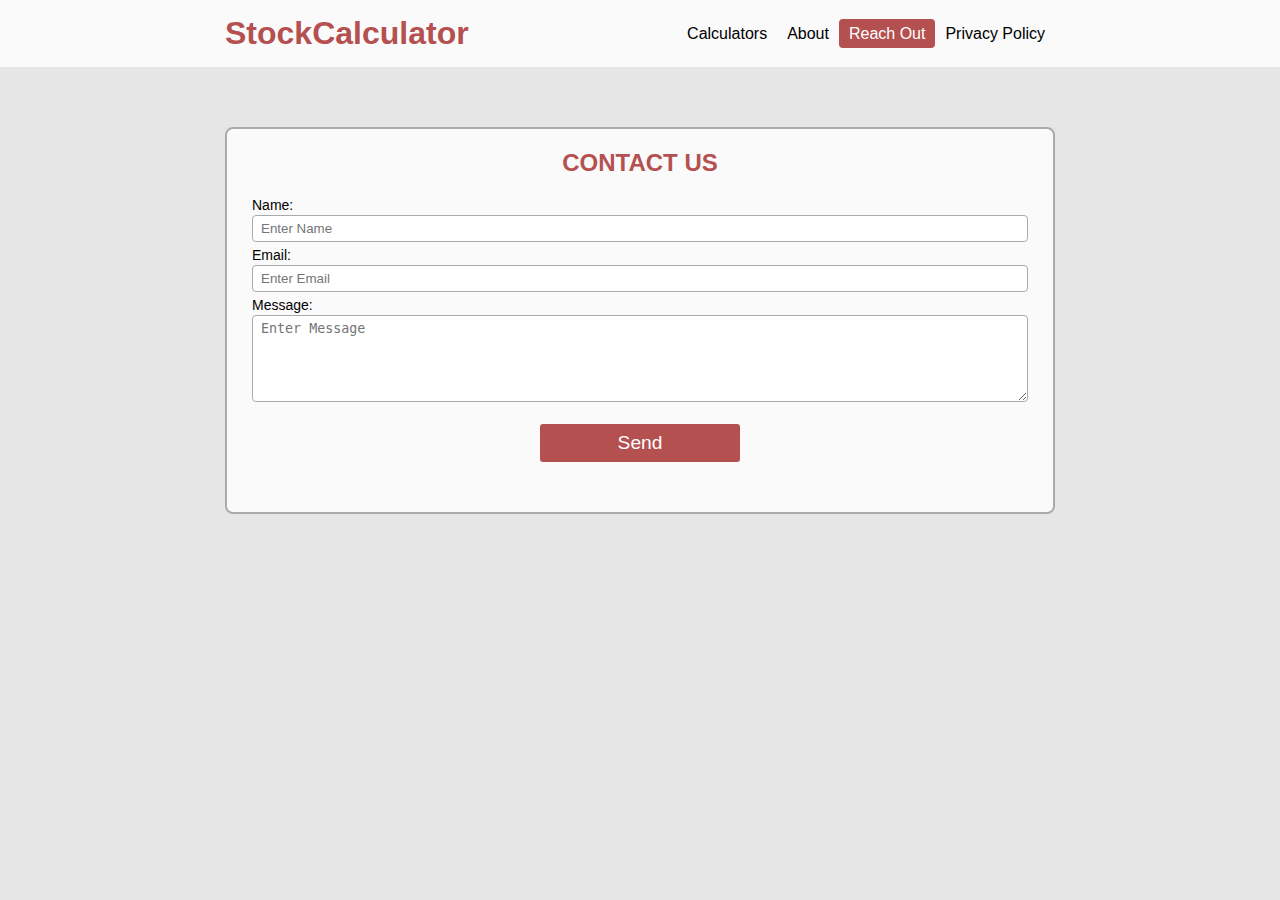
<file: contact.html>
<!DOCTYPE html>
<html lang="en">
  <head>
    <!-- Global site tag (gtag.js) - Google Analytics -->
    <script
      async
      src="https://www.googletagmanager.com/gtag/js?id=UA-173944133-1"
    ></script>
    <script>
      window.dataLayer = window.dataLayer || [];
      function gtag() {
        dataLayer.push(arguments);
      }
      gtag("js", new Date());

      gtag("config", "UA-173944133-1");
    </script>

    <!-- ADSENSE -->
    <script
      type="text/javascript"
      src="//pl15749718.cpmgatenetwork.com/ea/67/28/ea6728668ed422f1a2b559f9ddf9650e.js"
    ></script>

    <meta charset="UTF-8" />
    <meta name="viewport" content="width=device-width, initial-scale=1.0" />
    <link
      rel="stylesheet"
      href="https://use.fontawesome.com/releases/v5.6.3/css/all.css"
      integrity="sha384-UHRtZLI+pbxtHCWp1t77Bi1L4ZtiqrqD80Kn4Z8NTSRyMA2Fd33n5dQ8lWUE00s/"
      crossorigin="anonymous"
    />
    <link
      href="https://fonts.googleapis.com/css?family=Lato&display=swap"
      rel="stylesheet"
    />
    <link rel="stylesheet" href="style.css" />
    <link rel="shortcut icon" href="favicon.ico" type="image/x-icon" />
    <title>Reach Us</title>
  </head>
  <body>
    <header>
      <div class="wrapper">
        <nav>
          <h1 class="title"><i class="fas fa-coins"></i> StockCalculator</h1>
          <div class="nav-container">
            <ul>
              <li class="dropdown">
                <l1 class="dropbtn"
                  >Calculators <i class="fas fa-chevron-down"></i
                ></l1>
                <div class="dropdown-content">
                  <a href="index.html">Stocks</a>
                  <a href="compound.html">Compound</a>
                  <a href="simple.html">Simple</a>
                </div>
              </li>

              <li><a href="about.html">About</a></li>
              <li><a href="contact.html" class="active">Reach Out</a></li>
              <li><a href="policy.html">Privacy Policy</a></li>
            </ul>
          </div>
        </nav>
      </div>
    </header>

    <div class="wrapper">
      <script type="text/javascript">
        atOptions = {
          key: "85c08de9a1280601228bb4064b02c4cb",
          format: "iframe",
          height: 50,
          width: 320,
          params: {},
        };
        document.write(
          "<scr" +
            'ipt type="text/javascript" src="http' +
            (location.protocol === "https:" ? "s" : "") +
            '://www.highprofitnetwork.com/85c08de9a1280601228bb4064b02c4cb/invoke.js"></scr' +
            "ipt>"
        );
      </script>
      <script type="text/javascript">
        atOptions = {
          key: "85c08de9a1280601228bb4064b02c4cb",
          format: "iframe",
          height: 50,
          width: 320,
          params: {},
        };
        document.write(
          "<scr" +
            'ipt type="text/javascript" src="http' +
            (location.protocol === "https:" ? "s" : "") +
            '://www.highprofitnetwork.com/85c08de9a1280601228bb4064b02c4cb/invoke.js"></scr' +
            "ipt>"
        );
      </script>
      <div class="container">
        <h2 class="section-title">CONTACT US</h2>
        <div class="contact-form">
          <form name="contact" method="POST" data-netlify="true">
            <label>Name:</label>
            <input type="text" name="name" placeholder="Enter Name" />

            <label>Email: </label>
            <input type="email" name="email" placeholder="Enter Email" />

            <label>Message:</label>
            <textarea
              name="message"
              placeholder="Enter Message"
              rows="5"
            ></textarea>

            <div class="send-btn">
              <button type="submit" class="btn">Send</button>
            </div>
          </form>
        </div>
      </div>
      <!-- Native Banner -->
      <script
        async="async"
        data-cfasync="false"
        src="//pl15749726.cpmgatenetwork.com/dc2ec8aa3e0584eb6f6eed645dcf6e3c/invoke.js"
      ></script>
      <div id="container-dc2ec8aa3e0584eb6f6eed645dcf6e3c"></div>
      <script type="text/javascript">
        atOptions = {
          key: "e5bbcda120a94ac6e74b324acbd0ac41",
          format: "iframe",
          height: 600,
          width: 160,
          params: {},
        };
        document.write(
          "<scr" +
            'ipt type="text/javascript" src="http' +
            (location.protocol === "https:" ? "s" : "") +
            '://www.highprofitnetwork.com/e5bbcda120a94ac6e74b324acbd0ac41/invoke.js"></scr' +
            "ipt>"
        );
      </script>
      <script type="text/javascript">
        atOptions = {
          key: "e5bbcda120a94ac6e74b324acbd0ac41",
          format: "iframe",
          height: 600,
          width: 160,
          params: {},
        };
        document.write(
          "<scr" +
            'ipt type="text/javascript" src="http' +
            (location.protocol === "https:" ? "s" : "") +
            '://www.highprofitnetwork.com/e5bbcda120a94ac6e74b324acbd0ac41/invoke.js"></scr' +
            "ipt>"
        );
      </script>
      <script type="text/javascript">
        atOptions = {
          key: "e5bbcda120a94ac6e74b324acbd0ac41",
          format: "iframe",
          height: 600,
          width: 160,
          params: {},
        };
        document.write(
          "<scr" +
            'ipt type="text/javascript" src="http' +
            (location.protocol === "https:" ? "s" : "") +
            '://www.highprofitnetwork.com/e5bbcda120a94ac6e74b324acbd0ac41/invoke.js"></scr' +
            "ipt>"
        );
      </script>
      <script type="text/javascript">
        atOptions = {
          key: "e5bbcda120a94ac6e74b324acbd0ac41",
          format: "iframe",
          height: 600,
          width: 160,
          params: {},
        };
        document.write(
          "<scr" +
            'ipt type="text/javascript" src="http' +
            (location.protocol === "https:" ? "s" : "") +
            '://www.highprofitnetwork.com/e5bbcda120a94ac6e74b324acbd0ac41/invoke.js"></scr' +
            "ipt>"
        );
      </script>
      <script type="text/javascript">
        atOptions = {
          key: "e5bbcda120a94ac6e74b324acbd0ac41",
          format: "iframe",
          height: 600,
          width: 160,
          params: {},
        };
        document.write(
          "<scr" +
            'ipt type="text/javascript" src="http' +
            (location.protocol === "https:" ? "s" : "") +
            '://www.highprofitnetwork.com/e5bbcda120a94ac6e74b324acbd0ac41/invoke.js"></scr' +
            "ipt>"
        );
      </script>
      <script type="text/javascript">
        atOptions = {
          key: "e5bbcda120a94ac6e74b324acbd0ac41",
          format: "iframe",
          height: 600,
          width: 160,
          params: {},
        };
        document.write(
          "<scr" +
            'ipt type="text/javascript" src="http' +
            (location.protocol === "https:" ? "s" : "") +
            '://www.highprofitnetwork.com/e5bbcda120a94ac6e74b324acbd0ac41/invoke.js"></scr' +
            "ipt>"
        );
      </script>
      <script type="text/javascript">
        atOptions = {
          key: "e5bbcda120a94ac6e74b324acbd0ac41",
          format: "iframe",
          height: 600,
          width: 160,
          params: {},
        };
        document.write(
          "<scr" +
            'ipt type="text/javascript" src="http' +
            (location.protocol === "https:" ? "s" : "") +
            '://www.highprofitnetwork.com/e5bbcda120a94ac6e74b324acbd0ac41/invoke.js"></scr' +
            "ipt>"
        );
      </script>
      <script type="text/javascript">
        atOptions = {
          key: "e5bbcda120a94ac6e74b324acbd0ac41",
          format: "iframe",
          height: 600,
          width: 160,
          params: {},
        };
        document.write(
          "<scr" +
            'ipt type="text/javascript" src="http' +
            (location.protocol === "https:" ? "s" : "") +
            '://www.highprofitnetwork.com/e5bbcda120a94ac6e74b324acbd0ac41/invoke.js"></scr' +
            "ipt>"
        );
      </script>
      <script type="text/javascript">
        atOptions = {
          key: "e5bbcda120a94ac6e74b324acbd0ac41",
          format: "iframe",
          height: 600,
          width: 160,
          params: {},
        };
        document.write(
          "<scr" +
            'ipt type="text/javascript" src="http' +
            (location.protocol === "https:" ? "s" : "") +
            '://www.highprofitnetwork.com/e5bbcda120a94ac6e74b324acbd0ac41/invoke.js"></scr' +
            "ipt>"
        );
      </script>
      <script type="text/javascript">
        atOptions = {
          key: "e5bbcda120a94ac6e74b324acbd0ac41",
          format: "iframe",
          height: 600,
          width: 160,
          params: {},
        };
        document.write(
          "<scr" +
            'ipt type="text/javascript" src="http' +
            (location.protocol === "https:" ? "s" : "") +
            '://www.highprofitnetwork.com/e5bbcda120a94ac6e74b324acbd0ac41/invoke.js"></scr' +
            "ipt>"
        );
      </script>
      <script type="text/javascript">
        atOptions = {
          key: "e5bbcda120a94ac6e74b324acbd0ac41",
          format: "iframe",
          height: 600,
          width: 160,
          params: {},
        };
        document.write(
          "<scr" +
            'ipt type="text/javascript" src="http' +
            (location.protocol === "https:" ? "s" : "") +
            '://www.highprofitnetwork.com/e5bbcda120a94ac6e74b324acbd0ac41/invoke.js"></scr' +
            "ipt>"
        );
      </script>
      <script type="text/javascript">
        atOptions = {
          key: "e5bbcda120a94ac6e74b324acbd0ac41",
          format: "iframe",
          height: 600,
          width: 160,
          params: {},
        };
        document.write(
          "<scr" +
            'ipt type="text/javascript" src="http' +
            (location.protocol === "https:" ? "s" : "") +
            '://www.highprofitnetwork.com/e5bbcda120a94ac6e74b324acbd0ac41/invoke.js"></scr' +
            "ipt>"
        );
      </script>
      <script type="text/javascript">
        atOptions = {
          key: "e5bbcda120a94ac6e74b324acbd0ac41",
          format: "iframe",
          height: 600,
          width: 160,
          params: {},
        };
        document.write(
          "<scr" +
            'ipt type="text/javascript" src="http' +
            (location.protocol === "https:" ? "s" : "") +
            '://www.highprofitnetwork.com/e5bbcda120a94ac6e74b324acbd0ac41/invoke.js"></scr' +
            "ipt>"
        );
      </script>
      <script type="text/javascript">
        atOptions = {
          key: "e5bbcda120a94ac6e74b324acbd0ac41",
          format: "iframe",
          height: 600,
          width: 160,
          params: {},
        };
        document.write(
          "<scr" +
            'ipt type="text/javascript" src="http' +
            (location.protocol === "https:" ? "s" : "") +
            '://www.highprofitnetwork.com/e5bbcda120a94ac6e74b324acbd0ac41/invoke.js"></scr' +
            "ipt>"
        );
      </script>
      <script type="text/javascript">
        atOptions = {
          key: "e5bbcda120a94ac6e74b324acbd0ac41",
          format: "iframe",
          height: 600,
          width: 160,
          params: {},
        };
        document.write(
          "<scr" +
            'ipt type="text/javascript" src="http' +
            (location.protocol === "https:" ? "s" : "") +
            '://www.highprofitnetwork.com/e5bbcda120a94ac6e74b324acbd0ac41/invoke.js"></scr' +
            "ipt>"
        );
      </script>
      <script type="text/javascript">
        atOptions = {
          key: "e5bbcda120a94ac6e74b324acbd0ac41",
          format: "iframe",
          height: 600,
          width: 160,
          params: {},
        };
        document.write(
          "<scr" +
            'ipt type="text/javascript" src="http' +
            (location.protocol === "https:" ? "s" : "") +
            '://www.highprofitnetwork.com/e5bbcda120a94ac6e74b324acbd0ac41/invoke.js"></scr' +
            "ipt>"
        );
      </script>
      <script type="text/javascript">
        atOptions = {
          key: "e5bbcda120a94ac6e74b324acbd0ac41",
          format: "iframe",
          height: 600,
          width: 160,
          params: {},
        };
        document.write(
          "<scr" +
            'ipt type="text/javascript" src="http' +
            (location.protocol === "https:" ? "s" : "") +
            '://www.highprofitnetwork.com/e5bbcda120a94ac6e74b324acbd0ac41/invoke.js"></scr' +
            "ipt>"
        );
      </script>
      <script type="text/javascript">
        atOptions = {
          key: "e5bbcda120a94ac6e74b324acbd0ac41",
          format: "iframe",
          height: 600,
          width: 160,
          params: {},
        };
        document.write(
          "<scr" +
            'ipt type="text/javascript" src="http' +
            (location.protocol === "https:" ? "s" : "") +
            '://www.highprofitnetwork.com/e5bbcda120a94ac6e74b324acbd0ac41/invoke.js"></scr' +
            "ipt>"
        );
      </script>
      <script type="text/javascript">
        atOptions = {
          key: "e5bbcda120a94ac6e74b324acbd0ac41",
          format: "iframe",
          height: 600,
          width: 160,
          params: {},
        };
        document.write(
          "<scr" +
            'ipt type="text/javascript" src="http' +
            (location.protocol === "https:" ? "s" : "") +
            '://www.highprofitnetwork.com/e5bbcda120a94ac6e74b324acbd0ac41/invoke.js"></scr' +
            "ipt>"
        );
      </script>
      <script type="text/javascript">
        atOptions = {
          key: "e5bbcda120a94ac6e74b324acbd0ac41",
          format: "iframe",
          height: 600,
          width: 160,
          params: {},
        };
        document.write(
          "<scr" +
            'ipt type="text/javascript" src="http' +
            (location.protocol === "https:" ? "s" : "") +
            '://www.highprofitnetwork.com/e5bbcda120a94ac6e74b324acbd0ac41/invoke.js"></scr' +
            "ipt>"
        );
      </script>
      <script type="text/javascript">
        atOptions = {
          key: "e5bbcda120a94ac6e74b324acbd0ac41",
          format: "iframe",
          height: 600,
          width: 160,
          params: {},
        };
        document.write(
          "<scr" +
            'ipt type="text/javascript" src="http' +
            (location.protocol === "https:" ? "s" : "") +
            '://www.highprofitnetwork.com/e5bbcda120a94ac6e74b324acbd0ac41/invoke.js"></scr' +
            "ipt>"
        );
      </script>
      <script type="text/javascript">
        atOptions = {
          key: "e5bbcda120a94ac6e74b324acbd0ac41",
          format: "iframe",
          height: 600,
          width: 160,
          params: {},
        };
        document.write(
          "<scr" +
            'ipt type="text/javascript" src="http' +
            (location.protocol === "https:" ? "s" : "") +
            '://www.highprofitnetwork.com/e5bbcda120a94ac6e74b324acbd0ac41/invoke.js"></scr' +
            "ipt>"
        );
      </script>
      <script type="text/javascript">
        atOptions = {
          key: "e5bbcda120a94ac6e74b324acbd0ac41",
          format: "iframe",
          height: 600,
          width: 160,
          params: {},
        };
        document.write(
          "<scr" +
            'ipt type="text/javascript" src="http' +
            (location.protocol === "https:" ? "s" : "") +
            '://www.highprofitnetwork.com/e5bbcda120a94ac6e74b324acbd0ac41/invoke.js"></scr' +
            "ipt>"
        );
      </script>
      <script type="text/javascript">
        atOptions = {
          key: "e5bbcda120a94ac6e74b324acbd0ac41",
          format: "iframe",
          height: 600,
          width: 160,
          params: {},
        };
        document.write(
          "<scr" +
            'ipt type="text/javascript" src="http' +
            (location.protocol === "https:" ? "s" : "") +
            '://www.highprofitnetwork.com/e5bbcda120a94ac6e74b324acbd0ac41/invoke.js"></scr' +
            "ipt>"
        );
      </script>
      <script type="text/javascript">
        atOptions = {
          key: "e5bbcda120a94ac6e74b324acbd0ac41",
          format: "iframe",
          height: 600,
          width: 160,
          params: {},
        };
        document.write(
          "<scr" +
            'ipt type="text/javascript" src="http' +
            (location.protocol === "https:" ? "s" : "") +
            '://www.highprofitnetwork.com/e5bbcda120a94ac6e74b324acbd0ac41/invoke.js"></scr' +
            "ipt>"
        );
      </script>
      <script type="text/javascript">
        atOptions = {
          key: "e5bbcda120a94ac6e74b324acbd0ac41",
          format: "iframe",
          height: 600,
          width: 160,
          params: {},
        };
        document.write(
          "<scr" +
            'ipt type="text/javascript" src="http' +
            (location.protocol === "https:" ? "s" : "") +
            '://www.highprofitnetwork.com/e5bbcda120a94ac6e74b324acbd0ac41/invoke.js"></scr' +
            "ipt>"
        );
      </script>
      <script type="text/javascript">
        atOptions = {
          key: "e5bbcda120a94ac6e74b324acbd0ac41",
          format: "iframe",
          height: 600,
          width: 160,
          params: {},
        };
        document.write(
          "<scr" +
            'ipt type="text/javascript" src="http' +
            (location.protocol === "https:" ? "s" : "") +
            '://www.highprofitnetwork.com/e5bbcda120a94ac6e74b324acbd0ac41/invoke.js"></scr' +
            "ipt>"
        );
      </script>
      <script type="text/javascript">
        atOptions = {
          key: "e5bbcda120a94ac6e74b324acbd0ac41",
          format: "iframe",
          height: 600,
          width: 160,
          params: {},
        };
        document.write(
          "<scr" +
            'ipt type="text/javascript" src="http' +
            (location.protocol === "https:" ? "s" : "") +
            '://www.highprofitnetwork.com/e5bbcda120a94ac6e74b324acbd0ac41/invoke.js"></scr' +
            "ipt>"
        );
      </script>
      <script type="text/javascript">
        atOptions = {
          key: "e5bbcda120a94ac6e74b324acbd0ac41",
          format: "iframe",
          height: 600,
          width: 160,
          params: {},
        };
        document.write(
          "<scr" +
            'ipt type="text/javascript" src="http' +
            (location.protocol === "https:" ? "s" : "") +
            '://www.highprofitnetwork.com/e5bbcda120a94ac6e74b324acbd0ac41/invoke.js"></scr' +
            "ipt>"
        );
      </script>
      <script type="text/javascript">
        atOptions = {
          key: "e5bbcda120a94ac6e74b324acbd0ac41",
          format: "iframe",
          height: 600,
          width: 160,
          params: {},
        };
        document.write(
          "<scr" +
            'ipt type="text/javascript" src="http' +
            (location.protocol === "https:" ? "s" : "") +
            '://www.highprofitnetwork.com/e5bbcda120a94ac6e74b324acbd0ac41/invoke.js"></scr' +
            "ipt>"
        );
      </script>
      <script type="text/javascript">
        atOptions = {
          key: "e5bbcda120a94ac6e74b324acbd0ac41",
          format: "iframe",
          height: 600,
          width: 160,
          params: {},
        };
        document.write(
          "<scr" +
            'ipt type="text/javascript" src="http' +
            (location.protocol === "https:" ? "s" : "") +
            '://www.highprofitnetwork.com/e5bbcda120a94ac6e74b324acbd0ac41/invoke.js"></scr' +
            "ipt>"
        );
      </script>
      <script type="text/javascript">
        atOptions = {
          key: "e5bbcda120a94ac6e74b324acbd0ac41",
          format: "iframe",
          height: 600,
          width: 160,
          params: {},
        };
        document.write(
          "<scr" +
            'ipt type="text/javascript" src="http' +
            (location.protocol === "https:" ? "s" : "") +
            '://www.highprofitnetwork.com/e5bbcda120a94ac6e74b324acbd0ac41/invoke.js"></scr' +
            "ipt>"
        );
      </script>
      <script type="text/javascript">
        atOptions = {
          key: "e5bbcda120a94ac6e74b324acbd0ac41",
          format: "iframe",
          height: 600,
          width: 160,
          params: {},
        };
        document.write(
          "<scr" +
            'ipt type="text/javascript" src="http' +
            (location.protocol === "https:" ? "s" : "") +
            '://www.highprofitnetwork.com/e5bbcda120a94ac6e74b324acbd0ac41/invoke.js"></scr' +
            "ipt>"
        );
      </script>
      <script type="text/javascript">
        atOptions = {
          key: "e5bbcda120a94ac6e74b324acbd0ac41",
          format: "iframe",
          height: 600,
          width: 160,
          params: {},
        };
        document.write(
          "<scr" +
            'ipt type="text/javascript" src="http' +
            (location.protocol === "https:" ? "s" : "") +
            '://www.highprofitnetwork.com/e5bbcda120a94ac6e74b324acbd0ac41/invoke.js"></scr' +
            "ipt>"
        );
      </script>
      <script type="text/javascript">
        atOptions = {
          key: "e5bbcda120a94ac6e74b324acbd0ac41",
          format: "iframe",
          height: 600,
          width: 160,
          params: {},
        };
        document.write(
          "<scr" +
            'ipt type="text/javascript" src="http' +
            (location.protocol === "https:" ? "s" : "") +
            '://www.highprofitnetwork.com/e5bbcda120a94ac6e74b324acbd0ac41/invoke.js"></scr' +
            "ipt>"
        );
      </script>
      <script type="text/javascript">
        atOptions = {
          key: "e5bbcda120a94ac6e74b324acbd0ac41",
          format: "iframe",
          height: 600,
          width: 160,
          params: {},
        };
        document.write(
          "<scr" +
            'ipt type="text/javascript" src="http' +
            (location.protocol === "https:" ? "s" : "") +
            '://www.highprofitnetwork.com/e5bbcda120a94ac6e74b324acbd0ac41/invoke.js"></scr' +
            "ipt>"
        );
      </script>
      <script type="text/javascript">
        atOptions = {
          key: "e5bbcda120a94ac6e74b324acbd0ac41",
          format: "iframe",
          height: 600,
          width: 160,
          params: {},
        };
        document.write(
          "<scr" +
            'ipt type="text/javascript" src="http' +
            (location.protocol === "https:" ? "s" : "") +
            '://www.highprofitnetwork.com/e5bbcda120a94ac6e74b324acbd0ac41/invoke.js"></scr' +
            "ipt>"
        );
      </script>
      <script type="text/javascript">
        atOptions = {
          key: "e5bbcda120a94ac6e74b324acbd0ac41",
          format: "iframe",
          height: 600,
          width: 160,
          params: {},
        };
        document.write(
          "<scr" +
            'ipt type="text/javascript" src="http' +
            (location.protocol === "https:" ? "s" : "") +
            '://www.highprofitnetwork.com/e5bbcda120a94ac6e74b324acbd0ac41/invoke.js"></scr' +
            "ipt>"
        );
      </script>
      <script type="text/javascript">
        atOptions = {
          key: "e5bbcda120a94ac6e74b324acbd0ac41",
          format: "iframe",
          height: 600,
          width: 160,
          params: {},
        };
        document.write(
          "<scr" +
            'ipt type="text/javascript" src="http' +
            (location.protocol === "https:" ? "s" : "") +
            '://www.highprofitnetwork.com/e5bbcda120a94ac6e74b324acbd0ac41/invoke.js"></scr' +
            "ipt>"
        );
      </script>
      <script type="text/javascript">
        atOptions = {
          key: "e5bbcda120a94ac6e74b324acbd0ac41",
          format: "iframe",
          height: 600,
          width: 160,
          params: {},
        };
        document.write(
          "<scr" +
            'ipt type="text/javascript" src="http' +
            (location.protocol === "https:" ? "s" : "") +
            '://www.highprofitnetwork.com/e5bbcda120a94ac6e74b324acbd0ac41/invoke.js"></scr' +
            "ipt>"
        );
      </script>
    </div>
    <script src="sw_cashed_pages.js"></script>
  </body>
</html>
</file>
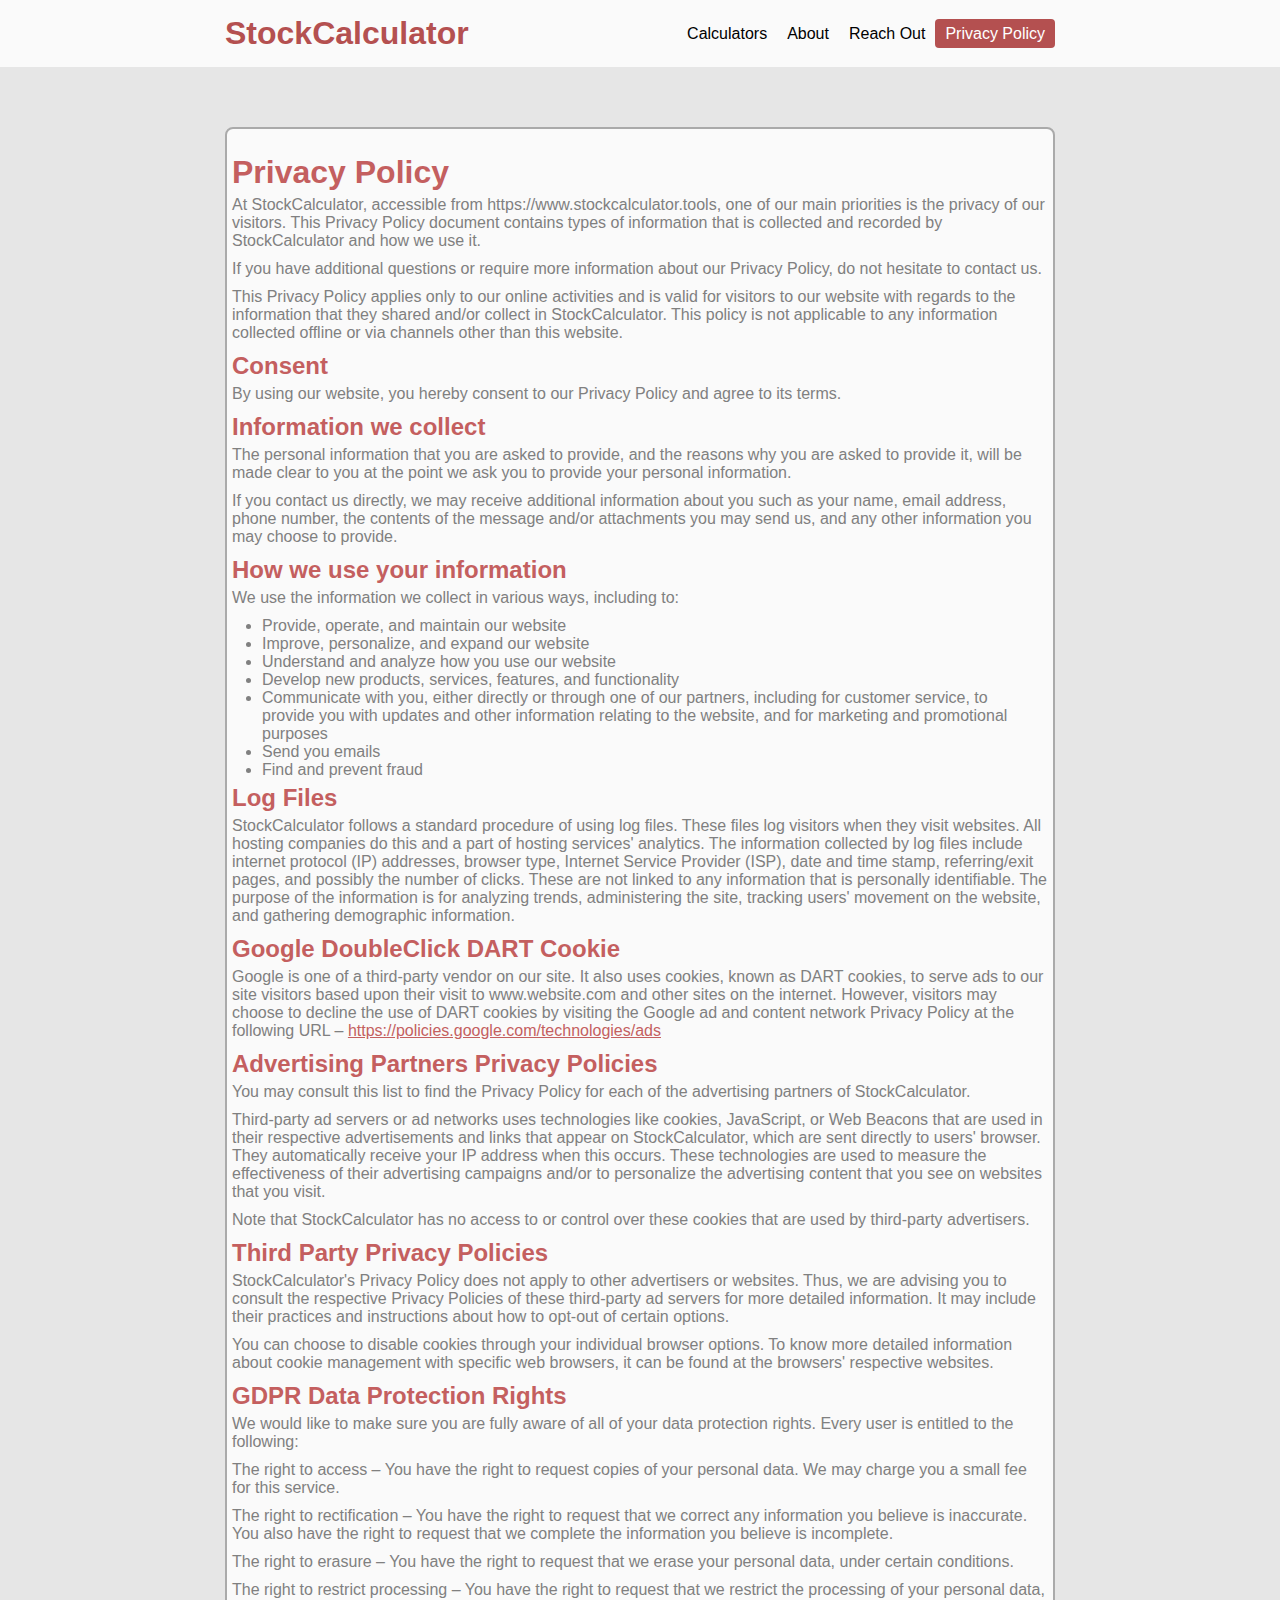
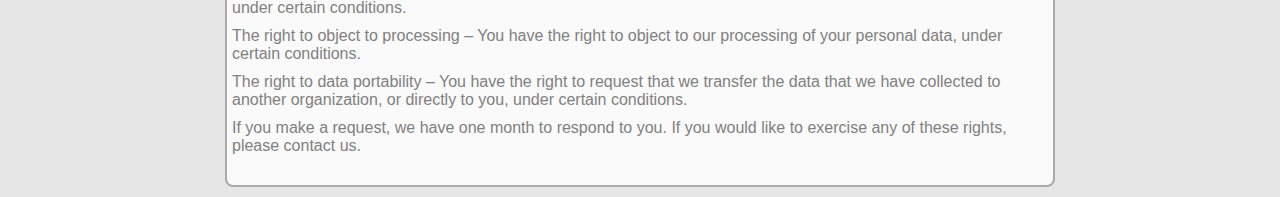
<file: policy.html>
<!DOCTYPE html>
<html lang="en">
  <head>
    <!-- Global site tag (gtag.js) - Google Analytics -->
    <script
      async
      src="https://www.googletagmanager.com/gtag/js?id=UA-173944133-1"
    ></script>
    <script>
      window.dataLayer = window.dataLayer || [];
      function gtag() {
        dataLayer.push(arguments);
      }
      gtag("js", new Date());

      gtag("config", "UA-173944133-1");
    </script>

    <!-- ADSENSE -->
    <script
      type="text/javascript"
      src="//pl15749718.cpmgatenetwork.com/ea/67/28/ea6728668ed422f1a2b559f9ddf9650e.js"
    ></script>

    <meta charset="UTF-8" />
    <meta name="viewport" content="width=device-width, initial-scale=1.0" />
    <link
      rel="stylesheet"
      href="https://use.fontawesome.com/releases/v5.6.3/css/all.css"
      integrity="sha384-UHRtZLI+pbxtHCWp1t77Bi1L4ZtiqrqD80Kn4Z8NTSRyMA2Fd33n5dQ8lWUE00s/"
      crossorigin="anonymous"
    />
    <link
      href="https://fonts.googleapis.com/css?family=Lato&display=swap"
      rel="stylesheet"
    />
    <link rel="stylesheet" href="style.css" />
    <link rel="shortcut icon" href="favicon.ico" type="image/x-icon" />
    <title>Privacy Policy</title>
  </head>
  <body>
    <header>
      <div class="wrapper">
        <nav>
          <h1 class="title"><i class="fas fa-coins"></i> StockCalculator</h1>
          <div class="nav-container">
            <ul>
              <li class="dropdown">
                <l1 class="dropbtn"
                  >Calculators <i class="fas fa-chevron-down"></i
                ></l1>
                <div class="dropdown-content">
                  <a href="index.html">Stocks</a>
                  <a href="compound.html">Compound</a>
                  <a href="simple.html">Simple</a>
                </div>
              </li>

              <li><a href="about.html">About</a></li>
              <li><a href="contact.html">Reach Out</a></li>
              <li><a href="policy.html" class="active">Privacy Policy</a></li>
            </ul>
          </div>
        </nav>
      </div>
    </header>

    <div class="wrapper">
      <script type="text/javascript">
        atOptions = {
          key: "85c08de9a1280601228bb4064b02c4cb",
          format: "iframe",
          height: 50,
          width: 320,
          params: {},
        };
        document.write(
          "<scr" +
            'ipt type="text/javascript" src="http' +
            (location.protocol === "https:" ? "s" : "") +
            '://www.highprofitnetwork.com/85c08de9a1280601228bb4064b02c4cb/invoke.js"></scr' +
            "ipt>"
        );
      </script>
      <script type="text/javascript">
        atOptions = {
          key: "85c08de9a1280601228bb4064b02c4cb",
          format: "iframe",
          height: 50,
          width: 320,
          params: {},
        };
        document.write(
          "<scr" +
            'ipt type="text/javascript" src="http' +
            (location.protocol === "https:" ? "s" : "") +
            '://www.highprofitnetwork.com/85c08de9a1280601228bb4064b02c4cb/invoke.js"></scr' +
            "ipt>"
        );
      </script>
      <div class="container">
        <div class="privacy-policy">
          <h1>Privacy Policy</h1>

          <p>
            At StockCalculator, accessible from
            https://www.stockcalculator.tools, one of our main priorities is the
            privacy of our visitors. This Privacy Policy document contains types
            of information that is collected and recorded by StockCalculator and
            how we use it.
          </p>

          <p>
            If you have additional questions or require more information about
            our Privacy Policy, do not hesitate to contact us.
          </p>

          <p>
            This Privacy Policy applies only to our online activities and is
            valid for visitors to our website with regards to the information
            that they shared and/or collect in StockCalculator. This policy is
            not applicable to any information collected offline or via channels
            other than this website.
          </p>

          <h2>Consent</h2>

          <p>
            By using our website, you hereby consent to our Privacy Policy and
            agree to its terms.
          </p>

          <h2>Information we collect</h2>

          <p>
            The personal information that you are asked to provide, and the
            reasons why you are asked to provide it, will be made clear to you
            at the point we ask you to provide your personal information.
          </p>
          <p>
            If you contact us directly, we may receive additional information
            about you such as your name, email address, phone number, the
            contents of the message and/or attachments you may send us, and any
            other information you may choose to provide.
          </p>
          <!-- <p>
          When you register for an Account, we may ask for your contact
          information, including items such as name, company name, address,
          email address, and telephone number.
        </p> -->

          <h2>How we use your information</h2>

          <p>
            We use the information we collect in various ways, including to:
          </p>

          <ul>
            <li>Provide, operate, and maintain our website</li>
            <li>Improve, personalize, and expand our website</li>
            <li>Understand and analyze how you use our website</li>
            <li>Develop new products, services, features, and functionality</li>
            <li>
              Communicate with you, either directly or through one of our
              partners, including for customer service, to provide you with
              updates and other information relating to the website, and for
              marketing and promotional purposes
            </li>
            <li>Send you emails</li>
            <li>Find and prevent fraud</li>
          </ul>

          <h2>Log Files</h2>

          <p>
            StockCalculator follows a standard procedure of using log files.
            These files log visitors when they visit websites. All hosting
            companies do this and a part of hosting services' analytics. The
            information collected by log files include internet protocol (IP)
            addresses, browser type, Internet Service Provider (ISP), date and
            time stamp, referring/exit pages, and possibly the number of clicks.
            These are not linked to any information that is personally
            identifiable. The purpose of the information is for analyzing
            trends, administering the site, tracking users' movement on the
            website, and gathering demographic information.
          </p>

          <h2>Google DoubleClick DART Cookie</h2>

          <p>
            Google is one of a third-party vendor on our site. It also uses
            cookies, known as DART cookies, to serve ads to our site visitors
            based upon their visit to www.website.com and other sites on the
            internet. However, visitors may choose to decline the use of DART
            cookies by visiting the Google ad and content network Privacy Policy
            at the following URL –
            <a href="https://policies.google.com/technologies/ads"
              >https://policies.google.com/technologies/ads</a
            >
          </p>

          <h2>Advertising Partners Privacy Policies</h2>

          <p>
            You may consult this list to find the Privacy Policy for each of the
            advertising partners of StockCalculator.
          </p>

          <p>
            Third-party ad servers or ad networks uses technologies like
            cookies, JavaScript, or Web Beacons that are used in their
            respective advertisements and links that appear on StockCalculator,
            which are sent directly to users' browser. They automatically
            receive your IP address when this occurs. These technologies are
            used to measure the effectiveness of their advertising campaigns
            and/or to personalize the advertising content that you see on
            websites that you visit.
          </p>

          <p>
            Note that StockCalculator has no access to or control over these
            cookies that are used by third-party advertisers.
          </p>

          <h2>Third Party Privacy Policies</h2>

          <p>
            StockCalculator's Privacy Policy does not apply to other advertisers
            or websites. Thus, we are advising you to consult the respective
            Privacy Policies of these third-party ad servers for more detailed
            information. It may include their practices and instructions about
            how to opt-out of certain options.
          </p>

          <p>
            You can choose to disable cookies through your individual browser
            options. To know more detailed information about cookie management
            with specific web browsers, it can be found at the browsers'
            respective websites.
          </p>

          <!-- <h2>CCPA Privacy Rights (Do Not Sell My Personal Information)</h2>

        <p>
          Under the CCPA, among other rights, California consumers have the
          right to:
        </p>
        <p>
          Request that a business that collects a consumer's personal data
          disclose the categories and specific pieces of personal data that a
          business has collected about consumers.
        </p>
        <p>
          Request that a business delete any personal data about the consumer
          that a business has collected.
        </p>
        <p>
          Request that a business that sells a consumer's personal data, not
          sell the consumer's personal data.
        </p>
        <p>
          If you make a request, we have one month to respond to you. If you
          would like to exercise any of these rights, please contact us.
        </p> -->

          <h2>GDPR Data Protection Rights</h2>

          <p>
            We would like to make sure you are fully aware of all of your data
            protection rights. Every user is entitled to the following:
          </p>
          <p>
            The right to access – You have the right to request copies of your
            personal data. We may charge you a small fee for this service.
          </p>
          <p>
            The right to rectification – You have the right to request that we
            correct any information you believe is inaccurate. You also have the
            right to request that we complete the information you believe is
            incomplete.
          </p>
          <p>
            The right to erasure – You have the right to request that we erase
            your personal data, under certain conditions.
          </p>
          <p>
            The right to restrict processing – You have the right to request
            that we restrict the processing of your personal data, under certain
            conditions.
          </p>
          <p>
            The right to object to processing – You have the right to object to
            our processing of your personal data, under certain conditions.
          </p>
          <p>
            The right to data portability – You have the right to request that
            we transfer the data that we have collected to another organization,
            or directly to you, under certain conditions.
          </p>
          <p>
            If you make a request, we have one month to respond to you. If you
            would like to exercise any of these rights, please contact us.
          </p>

          <!-- <h2>Children's Information</h2>

        <p>
          Another part of our priority is adding protection for children while
          using the internet. We encourage parents and guardians to observe,
          participate in, and/or monitor and guide their online activity.
        </p>

        <p>
          StockCalculator does not knowingly collect any Personal Identifiable
          Information from children under the age of 13. If you think that your
          child provided this kind of information on our website, we strongly
          encourage you to contact us immediately and we will do our best
          efforts to promptly remove such information from our records.
        </p> -->
        </div>
      </div>
      <!-- Native Banner -->
      <script
        async="async"
        data-cfasync="false"
        src="//pl15749726.cpmgatenetwork.com/dc2ec8aa3e0584eb6f6eed645dcf6e3c/invoke.js"
      ></script>
      <div id="container-dc2ec8aa3e0584eb6f6eed645dcf6e3c"></div>
      <script type="text/javascript">
        atOptions = {
          key: "e5bbcda120a94ac6e74b324acbd0ac41",
          format: "iframe",
          height: 600,
          width: 160,
          params: {},
        };
        document.write(
          "<scr" +
            'ipt type="text/javascript" src="http' +
            (location.protocol === "https:" ? "s" : "") +
            '://www.highprofitnetwork.com/e5bbcda120a94ac6e74b324acbd0ac41/invoke.js"></scr' +
            "ipt>"
        );
      </script>
      <script type="text/javascript">
        atOptions = {
          key: "e5bbcda120a94ac6e74b324acbd0ac41",
          format: "iframe",
          height: 600,
          width: 160,
          params: {},
        };
        document.write(
          "<scr" +
            'ipt type="text/javascript" src="http' +
            (location.protocol === "https:" ? "s" : "") +
            '://www.highprofitnetwork.com/e5bbcda120a94ac6e74b324acbd0ac41/invoke.js"></scr' +
            "ipt>"
        );
      </script>
      <script type="text/javascript">
        atOptions = {
          key: "e5bbcda120a94ac6e74b324acbd0ac41",
          format: "iframe",
          height: 600,
          width: 160,
          params: {},
        };
        document.write(
          "<scr" +
            'ipt type="text/javascript" src="http' +
            (location.protocol === "https:" ? "s" : "") +
            '://www.highprofitnetwork.com/e5bbcda120a94ac6e74b324acbd0ac41/invoke.js"></scr' +
            "ipt>"
        );
      </script>
      <script type="text/javascript">
        atOptions = {
          key: "e5bbcda120a94ac6e74b324acbd0ac41",
          format: "iframe",
          height: 600,
          width: 160,
          params: {},
        };
        document.write(
          "<scr" +
            'ipt type="text/javascript" src="http' +
            (location.protocol === "https:" ? "s" : "") +
            '://www.highprofitnetwork.com/e5bbcda120a94ac6e74b324acbd0ac41/invoke.js"></scr' +
            "ipt>"
        );
      </script>
      <script type="text/javascript">
        atOptions = {
          key: "e5bbcda120a94ac6e74b324acbd0ac41",
          format: "iframe",
          height: 600,
          width: 160,
          params: {},
        };
        document.write(
          "<scr" +
            'ipt type="text/javascript" src="http' +
            (location.protocol === "https:" ? "s" : "") +
            '://www.highprofitnetwork.com/e5bbcda120a94ac6e74b324acbd0ac41/invoke.js"></scr' +
            "ipt>"
        );
      </script>
      <script type="text/javascript">
        atOptions = {
          key: "e5bbcda120a94ac6e74b324acbd0ac41",
          format: "iframe",
          height: 600,
          width: 160,
          params: {},
        };
        document.write(
          "<scr" +
            'ipt type="text/javascript" src="http' +
            (location.protocol === "https:" ? "s" : "") +
            '://www.highprofitnetwork.com/e5bbcda120a94ac6e74b324acbd0ac41/invoke.js"></scr' +
            "ipt>"
        );
      </script>
      <script type="text/javascript">
        atOptions = {
          key: "e5bbcda120a94ac6e74b324acbd0ac41",
          format: "iframe",
          height: 600,
          width: 160,
          params: {},
        };
        document.write(
          "<scr" +
            'ipt type="text/javascript" src="http' +
            (location.protocol === "https:" ? "s" : "") +
            '://www.highprofitnetwork.com/e5bbcda120a94ac6e74b324acbd0ac41/invoke.js"></scr' +
            "ipt>"
        );
      </script>
      <script type="text/javascript">
        atOptions = {
          key: "e5bbcda120a94ac6e74b324acbd0ac41",
          format: "iframe",
          height: 600,
          width: 160,
          params: {},
        };
        document.write(
          "<scr" +
            'ipt type="text/javascript" src="http' +
            (location.protocol === "https:" ? "s" : "") +
            '://www.highprofitnetwork.com/e5bbcda120a94ac6e74b324acbd0ac41/invoke.js"></scr' +
            "ipt>"
        );
      </script>
      <script type="text/javascript">
        atOptions = {
          key: "e5bbcda120a94ac6e74b324acbd0ac41",
          format: "iframe",
          height: 600,
          width: 160,
          params: {},
        };
        document.write(
          "<scr" +
            'ipt type="text/javascript" src="http' +
            (location.protocol === "https:" ? "s" : "") +
            '://www.highprofitnetwork.com/e5bbcda120a94ac6e74b324acbd0ac41/invoke.js"></scr' +
            "ipt>"
        );
      </script>
      <script type="text/javascript">
        atOptions = {
          key: "e5bbcda120a94ac6e74b324acbd0ac41",
          format: "iframe",
          height: 600,
          width: 160,
          params: {},
        };
        document.write(
          "<scr" +
            'ipt type="text/javascript" src="http' +
            (location.protocol === "https:" ? "s" : "") +
            '://www.highprofitnetwork.com/e5bbcda120a94ac6e74b324acbd0ac41/invoke.js"></scr' +
            "ipt>"
        );
      </script>
      <script type="text/javascript">
        atOptions = {
          key: "e5bbcda120a94ac6e74b324acbd0ac41",
          format: "iframe",
          height: 600,
          width: 160,
          params: {},
        };
        document.write(
          "<scr" +
            'ipt type="text/javascript" src="http' +
            (location.protocol === "https:" ? "s" : "") +
            '://www.highprofitnetwork.com/e5bbcda120a94ac6e74b324acbd0ac41/invoke.js"></scr' +
            "ipt>"
        );
      </script>
      <script type="text/javascript">
        atOptions = {
          key: "e5bbcda120a94ac6e74b324acbd0ac41",
          format: "iframe",
          height: 600,
          width: 160,
          params: {},
        };
        document.write(
          "<scr" +
            'ipt type="text/javascript" src="http' +
            (location.protocol === "https:" ? "s" : "") +
            '://www.highprofitnetwork.com/e5bbcda120a94ac6e74b324acbd0ac41/invoke.js"></scr' +
            "ipt>"
        );
      </script>
      <script type="text/javascript">
        atOptions = {
          key: "e5bbcda120a94ac6e74b324acbd0ac41",
          format: "iframe",
          height: 600,
          width: 160,
          params: {},
        };
        document.write(
          "<scr" +
            'ipt type="text/javascript" src="http' +
            (location.protocol === "https:" ? "s" : "") +
            '://www.highprofitnetwork.com/e5bbcda120a94ac6e74b324acbd0ac41/invoke.js"></scr' +
            "ipt>"
        );
      </script>
      <script type="text/javascript">
        atOptions = {
          key: "e5bbcda120a94ac6e74b324acbd0ac41",
          format: "iframe",
          height: 600,
          width: 160,
          params: {},
        };
        document.write(
          "<scr" +
            'ipt type="text/javascript" src="http' +
            (location.protocol === "https:" ? "s" : "") +
            '://www.highprofitnetwork.com/e5bbcda120a94ac6e74b324acbd0ac41/invoke.js"></scr' +
            "ipt>"
        );
      </script>
      <script type="text/javascript">
        atOptions = {
          key: "e5bbcda120a94ac6e74b324acbd0ac41",
          format: "iframe",
          height: 600,
          width: 160,
          params: {},
        };
        document.write(
          "<scr" +
            'ipt type="text/javascript" src="http' +
            (location.protocol === "https:" ? "s" : "") +
            '://www.highprofitnetwork.com/e5bbcda120a94ac6e74b324acbd0ac41/invoke.js"></scr' +
            "ipt>"
        );
      </script>
      <script type="text/javascript">
        atOptions = {
          key: "e5bbcda120a94ac6e74b324acbd0ac41",
          format: "iframe",
          height: 600,
          width: 160,
          params: {},
        };
        document.write(
          "<scr" +
            'ipt type="text/javascript" src="http' +
            (location.protocol === "https:" ? "s" : "") +
            '://www.highprofitnetwork.com/e5bbcda120a94ac6e74b324acbd0ac41/invoke.js"></scr' +
            "ipt>"
        );
      </script>
      <script type="text/javascript">
        atOptions = {
          key: "e5bbcda120a94ac6e74b324acbd0ac41",
          format: "iframe",
          height: 600,
          width: 160,
          params: {},
        };
        document.write(
          "<scr" +
            'ipt type="text/javascript" src="http' +
            (location.protocol === "https:" ? "s" : "") +
            '://www.highprofitnetwork.com/e5bbcda120a94ac6e74b324acbd0ac41/invoke.js"></scr' +
            "ipt>"
        );
      </script>
      <script type="text/javascript">
        atOptions = {
          key: "e5bbcda120a94ac6e74b324acbd0ac41",
          format: "iframe",
          height: 600,
          width: 160,
          params: {},
        };
        document.write(
          "<scr" +
            'ipt type="text/javascript" src="http' +
            (location.protocol === "https:" ? "s" : "") +
            '://www.highprofitnetwork.com/e5bbcda120a94ac6e74b324acbd0ac41/invoke.js"></scr' +
            "ipt>"
        );
      </script>
      <script type="text/javascript">
        atOptions = {
          key: "e5bbcda120a94ac6e74b324acbd0ac41",
          format: "iframe",
          height: 600,
          width: 160,
          params: {},
        };
        document.write(
          "<scr" +
            'ipt type="text/javascript" src="http' +
            (location.protocol === "https:" ? "s" : "") +
            '://www.highprofitnetwork.com/e5bbcda120a94ac6e74b324acbd0ac41/invoke.js"></scr' +
            "ipt>"
        );
      </script>
      <script type="text/javascript">
        atOptions = {
          key: "e5bbcda120a94ac6e74b324acbd0ac41",
          format: "iframe",
          height: 600,
          width: 160,
          params: {},
        };
        document.write(
          "<scr" +
            'ipt type="text/javascript" src="http' +
            (location.protocol === "https:" ? "s" : "") +
            '://www.highprofitnetwork.com/e5bbcda120a94ac6e74b324acbd0ac41/invoke.js"></scr' +
            "ipt>"
        );
      </script>
      <script type="text/javascript">
        atOptions = {
          key: "e5bbcda120a94ac6e74b324acbd0ac41",
          format: "iframe",
          height: 600,
          width: 160,
          params: {},
        };
        document.write(
          "<scr" +
            'ipt type="text/javascript" src="http' +
            (location.protocol === "https:" ? "s" : "") +
            '://www.highprofitnetwork.com/e5bbcda120a94ac6e74b324acbd0ac41/invoke.js"></scr' +
            "ipt>"
        );
      </script>
      <script type="text/javascript">
        atOptions = {
          key: "e5bbcda120a94ac6e74b324acbd0ac41",
          format: "iframe",
          height: 600,
          width: 160,
          params: {},
        };
        document.write(
          "<scr" +
            'ipt type="text/javascript" src="http' +
            (location.protocol === "https:" ? "s" : "") +
            '://www.highprofitnetwork.com/e5bbcda120a94ac6e74b324acbd0ac41/invoke.js"></scr' +
            "ipt>"
        );
      </script>
      <script type="text/javascript">
        atOptions = {
          key: "e5bbcda120a94ac6e74b324acbd0ac41",
          format: "iframe",
          height: 600,
          width: 160,
          params: {},
        };
        document.write(
          "<scr" +
            'ipt type="text/javascript" src="http' +
            (location.protocol === "https:" ? "s" : "") +
            '://www.highprofitnetwork.com/e5bbcda120a94ac6e74b324acbd0ac41/invoke.js"></scr' +
            "ipt>"
        );
      </script>
      <script type="text/javascript">
        atOptions = {
          key: "e5bbcda120a94ac6e74b324acbd0ac41",
          format: "iframe",
          height: 600,
          width: 160,
          params: {},
        };
        document.write(
          "<scr" +
            'ipt type="text/javascript" src="http' +
            (location.protocol === "https:" ? "s" : "") +
            '://www.highprofitnetwork.com/e5bbcda120a94ac6e74b324acbd0ac41/invoke.js"></scr' +
            "ipt>"
        );
      </script>
      <script type="text/javascript">
        atOptions = {
          key: "e5bbcda120a94ac6e74b324acbd0ac41",
          format: "iframe",
          height: 600,
          width: 160,
          params: {},
        };
        document.write(
          "<scr" +
            'ipt type="text/javascript" src="http' +
            (location.protocol === "https:" ? "s" : "") +
            '://www.highprofitnetwork.com/e5bbcda120a94ac6e74b324acbd0ac41/invoke.js"></scr' +
            "ipt>"
        );
      </script>
      <script type="text/javascript">
        atOptions = {
          key: "e5bbcda120a94ac6e74b324acbd0ac41",
          format: "iframe",
          height: 600,
          width: 160,
          params: {},
        };
        document.write(
          "<scr" +
            'ipt type="text/javascript" src="http' +
            (location.protocol === "https:" ? "s" : "") +
            '://www.highprofitnetwork.com/e5bbcda120a94ac6e74b324acbd0ac41/invoke.js"></scr' +
            "ipt>"
        );
      </script>
      <script type="text/javascript">
        atOptions = {
          key: "e5bbcda120a94ac6e74b324acbd0ac41",
          format: "iframe",
          height: 600,
          width: 160,
          params: {},
        };
        document.write(
          "<scr" +
            'ipt type="text/javascript" src="http' +
            (location.protocol === "https:" ? "s" : "") +
            '://www.highprofitnetwork.com/e5bbcda120a94ac6e74b324acbd0ac41/invoke.js"></scr' +
            "ipt>"
        );
      </script>
      <script type="text/javascript">
        atOptions = {
          key: "e5bbcda120a94ac6e74b324acbd0ac41",
          format: "iframe",
          height: 600,
          width: 160,
          params: {},
        };
        document.write(
          "<scr" +
            'ipt type="text/javascript" src="http' +
            (location.protocol === "https:" ? "s" : "") +
            '://www.highprofitnetwork.com/e5bbcda120a94ac6e74b324acbd0ac41/invoke.js"></scr' +
            "ipt>"
        );
      </script>
      <script type="text/javascript">
        atOptions = {
          key: "e5bbcda120a94ac6e74b324acbd0ac41",
          format: "iframe",
          height: 600,
          width: 160,
          params: {},
        };
        document.write(
          "<scr" +
            'ipt type="text/javascript" src="http' +
            (location.protocol === "https:" ? "s" : "") +
            '://www.highprofitnetwork.com/e5bbcda120a94ac6e74b324acbd0ac41/invoke.js"></scr' +
            "ipt>"
        );
      </script>
      <script type="text/javascript">
        atOptions = {
          key: "e5bbcda120a94ac6e74b324acbd0ac41",
          format: "iframe",
          height: 600,
          width: 160,
          params: {},
        };
        document.write(
          "<scr" +
            'ipt type="text/javascript" src="http' +
            (location.protocol === "https:" ? "s" : "") +
            '://www.highprofitnetwork.com/e5bbcda120a94ac6e74b324acbd0ac41/invoke.js"></scr' +
            "ipt>"
        );
      </script>
      <script type="text/javascript">
        atOptions = {
          key: "e5bbcda120a94ac6e74b324acbd0ac41",
          format: "iframe",
          height: 600,
          width: 160,
          params: {},
        };
        document.write(
          "<scr" +
            'ipt type="text/javascript" src="http' +
            (location.protocol === "https:" ? "s" : "") +
            '://www.highprofitnetwork.com/e5bbcda120a94ac6e74b324acbd0ac41/invoke.js"></scr' +
            "ipt>"
        );
      </script>
      <script type="text/javascript">
        atOptions = {
          key: "e5bbcda120a94ac6e74b324acbd0ac41",
          format: "iframe",
          height: 600,
          width: 160,
          params: {},
        };
        document.write(
          "<scr" +
            'ipt type="text/javascript" src="http' +
            (location.protocol === "https:" ? "s" : "") +
            '://www.highprofitnetwork.com/e5bbcda120a94ac6e74b324acbd0ac41/invoke.js"></scr' +
            "ipt>"
        );
      </script>
      <script type="text/javascript">
        atOptions = {
          key: "e5bbcda120a94ac6e74b324acbd0ac41",
          format: "iframe",
          height: 600,
          width: 160,
          params: {},
        };
        document.write(
          "<scr" +
            'ipt type="text/javascript" src="http' +
            (location.protocol === "https:" ? "s" : "") +
            '://www.highprofitnetwork.com/e5bbcda120a94ac6e74b324acbd0ac41/invoke.js"></scr' +
            "ipt>"
        );
      </script>
      <script type="text/javascript">
        atOptions = {
          key: "e5bbcda120a94ac6e74b324acbd0ac41",
          format: "iframe",
          height: 600,
          width: 160,
          params: {},
        };
        document.write(
          "<scr" +
            'ipt type="text/javascript" src="http' +
            (location.protocol === "https:" ? "s" : "") +
            '://www.highprofitnetwork.com/e5bbcda120a94ac6e74b324acbd0ac41/invoke.js"></scr' +
            "ipt>"
        );
      </script>
      <script type="text/javascript">
        atOptions = {
          key: "e5bbcda120a94ac6e74b324acbd0ac41",
          format: "iframe",
          height: 600,
          width: 160,
          params: {},
        };
        document.write(
          "<scr" +
            'ipt type="text/javascript" src="http' +
            (location.protocol === "https:" ? "s" : "") +
            '://www.highprofitnetwork.com/e5bbcda120a94ac6e74b324acbd0ac41/invoke.js"></scr' +
            "ipt>"
        );
      </script>
      <script type="text/javascript">
        atOptions = {
          key: "e5bbcda120a94ac6e74b324acbd0ac41",
          format: "iframe",
          height: 600,
          width: 160,
          params: {},
        };
        document.write(
          "<scr" +
            'ipt type="text/javascript" src="http' +
            (location.protocol === "https:" ? "s" : "") +
            '://www.highprofitnetwork.com/e5bbcda120a94ac6e74b324acbd0ac41/invoke.js"></scr' +
            "ipt>"
        );
      </script>
      <script type="text/javascript">
        atOptions = {
          key: "e5bbcda120a94ac6e74b324acbd0ac41",
          format: "iframe",
          height: 600,
          width: 160,
          params: {},
        };
        document.write(
          "<scr" +
            'ipt type="text/javascript" src="http' +
            (location.protocol === "https:" ? "s" : "") +
            '://www.highprofitnetwork.com/e5bbcda120a94ac6e74b324acbd0ac41/invoke.js"></scr' +
            "ipt>"
        );
      </script>
      <script type="text/javascript">
        atOptions = {
          key: "e5bbcda120a94ac6e74b324acbd0ac41",
          format: "iframe",
          height: 600,
          width: 160,
          params: {},
        };
        document.write(
          "<scr" +
            'ipt type="text/javascript" src="http' +
            (location.protocol === "https:" ? "s" : "") +
            '://www.highprofitnetwork.com/e5bbcda120a94ac6e74b324acbd0ac41/invoke.js"></scr' +
            "ipt>"
        );
      </script>
      <script type="text/javascript">
        atOptions = {
          key: "e5bbcda120a94ac6e74b324acbd0ac41",
          format: "iframe",
          height: 600,
          width: 160,
          params: {},
        };
        document.write(
          "<scr" +
            'ipt type="text/javascript" src="http' +
            (location.protocol === "https:" ? "s" : "") +
            '://www.highprofitnetwork.com/e5bbcda120a94ac6e74b324acbd0ac41/invoke.js"></scr' +
            "ipt>"
        );
      </script>
      <script type="text/javascript">
        atOptions = {
          key: "e5bbcda120a94ac6e74b324acbd0ac41",
          format: "iframe",
          height: 600,
          width: 160,
          params: {},
        };
        document.write(
          "<scr" +
            'ipt type="text/javascript" src="http' +
            (location.protocol === "https:" ? "s" : "") +
            '://www.highprofitnetwork.com/e5bbcda120a94ac6e74b324acbd0ac41/invoke.js"></scr' +
            "ipt>"
        );
      </script>
    </div>
  </body>
</html>
</file>
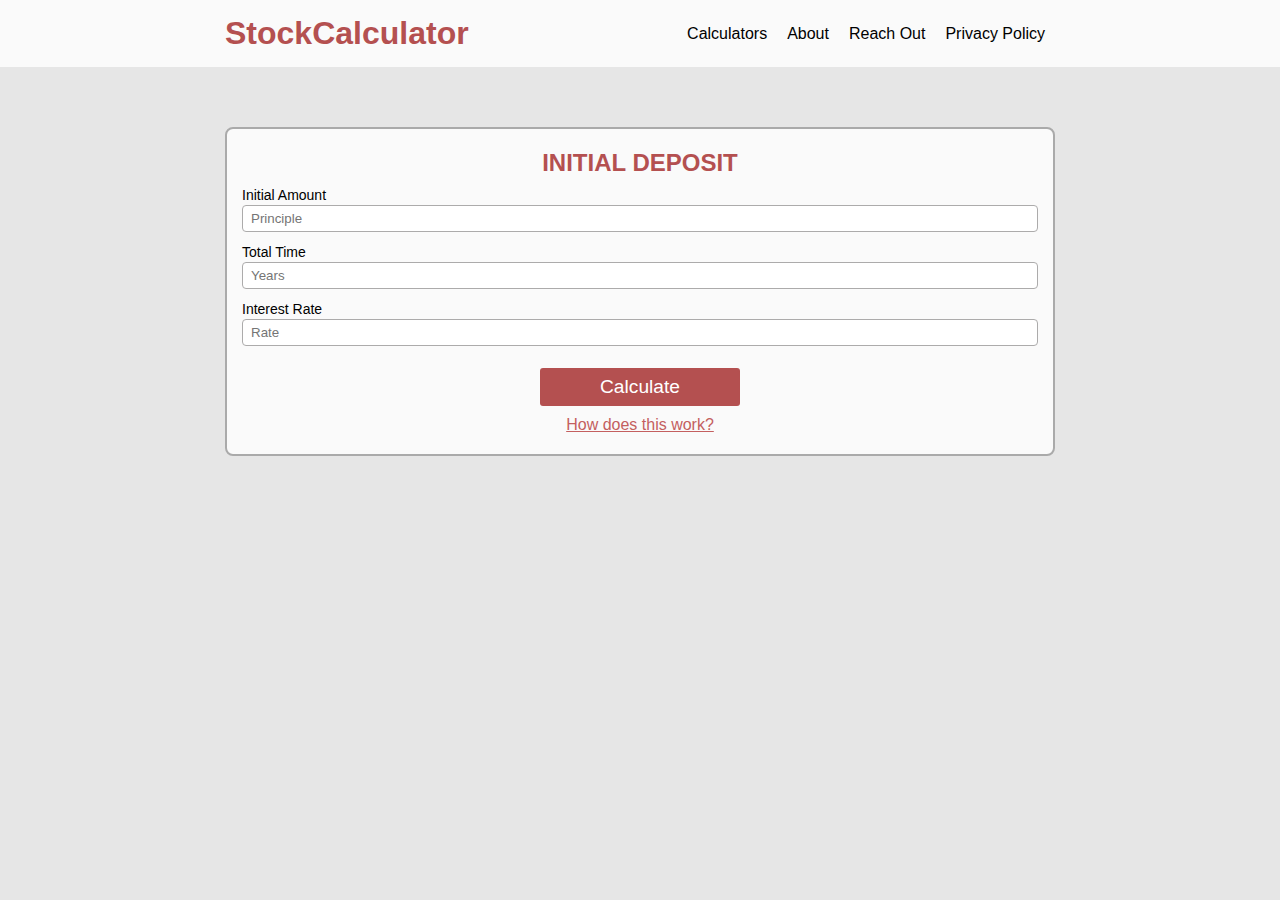
<file: simple.html>
<!DOCTYPE html>
<html lang="en">
  <head>
    <!-- Global site tag (gtag.js) - Google Analytics -->
    <script
      async
      src="https://www.googletagmanager.com/gtag/js?id=UA-173944133-1"
    ></script>
    <script>
      window.dataLayer = window.dataLayer || [];
      function gtag() {
        dataLayer.push(arguments);
      }
      gtag("js", new Date());

      gtag("config", "UA-173944133-1");
    </script>

    <!-- ADSENSE -->
    <script
      type="text/javascript"
      src="//pl15749718.cpmgatenetwork.com/ea/67/28/ea6728668ed422f1a2b559f9ddf9650e.js"
    ></script>

    <meta charset="UTF-8" />
    <meta name="viewport" content="width=device-width, initial-scale=1.0" />
    <meta http-equiv="X-UA-Compatible" content="IE=6" />
    <meta name="description" content="Calculate Simple Interest." />
    <meta http-equiv="X-UA-Compatible" content="ie=edge" />
    <meta
      name="keywords"
      content="Stocks, Invest, Savings, Dividends, Bonus, IPO, Secondary Market, FPO, Right Share Calculator, Market, Shares, NEPSE, SEBON, Nepse, Sebon, Stock Market, Trading, Money,
    Traders, Stockbrokers, Crypto Traders,Social Traders,Spread Betting,Stock Alerts,Uk Stock Market,ETF''s,Stock Futures,Stock Market Coach,Forex Coach,Peak Performance Coach,Trading Coach,Stockbrokers,Stocks,Shares,Equities,Forex,Lse Share Prices,Stock Charts,Share Forums,Markets,Stocks,Investment,Trading,Financial,CFDs,Shares,Foreign Exchange,Advisory,Online Trading,Execution Only Trading,,10GBP,,LSE,,Stockbroking,Equities, Online Trading,,Contracts For Difference,Advisory,Shares,Stock Market,Investment ,Stock Trading And Investing ,Forex Trading , Long Term Investing, Online Trading ,Day Trading "
    />
    <meta title="Stock Investment Calculator" />
    <link
      rel="stylesheet"
      href="https://use.fontawesome.com/releases/v5.6.3/css/all.css"
      integrity="sha384-UHRtZLI+pbxtHCWp1t77Bi1L4ZtiqrqD80Kn4Z8NTSRyMA2Fd33n5dQ8lWUE00s/"
      crossorigin="anonymous"
    />
    <link
      href="https://fonts.googleapis.com/css?family=Lato&display=swap"
      rel="stylesheet"
    />
    <link rel="stylesheet" href="style.css" />
    <link rel="shortcut icon" href="favicon.ico" type="image/x-icon" />
    <title>Simple Interest Calculator</title>
  </head>
  <body>
    <header>
      <div class="wrapper">
        <nav>
          <h1 class="title"><i class="fas fa-coins"></i> StockCalculator</h1>
          <div class="nav-container">
            <ul>
              <li class="dropdown">
                <l1 class="dropbtn"
                  >Calculators <i class="fas fa-chevron-down"></i
                ></l1>
                <div class="dropdown-content">
                  <a href="index.html">Stocks</a>
                  <a href="compound.html">Compound</a>
                  <a href="simple.html" class="active">Simple</a>
                </div>
              </li>

              <li><a href="about.html">About</a></li>
              <li><a href="contact.html">Reach Out</a></li>
              <li><a href="policy.html">Privacy Policy</a></li>
            </ul>
          </div>
        </nav>
      </div>
    </header>

    <div class="wrapper">
      <script type="text/javascript">
        atOptions = {
          key: "85c08de9a1280601228bb4064b02c4cb",
          format: "iframe",
          height: 50,
          width: 320,
          params: {},
        };
        document.write(
          "<scr" +
            'ipt type="text/javascript" src="http' +
            (location.protocol === "https:" ? "s" : "") +
            '://www.highprofitnetwork.com/85c08de9a1280601228bb4064b02c4cb/invoke.js"></scr' +
            "ipt>"
        );
      </script>
      <script type="text/javascript">
        atOptions = {
          key: "85c08de9a1280601228bb4064b02c4cb",
          format: "iframe",
          height: 50,
          width: 320,
          params: {},
        };
        document.write(
          "<scr" +
            'ipt type="text/javascript" src="http' +
            (location.protocol === "https:" ? "s" : "") +
            '://www.highprofitnetwork.com/85c08de9a1280601228bb4064b02c4cb/invoke.js"></scr' +
            "ipt>"
        );
      </script>
      <div class="container">
        <h2 class="section-title">INITIAL DEPOSIT</h2>

        <div class="initial-data">
          <form>
            <div class="column-flex">
              <label>Initial Amount</label>
              <input type="number" id="principle" placeholder="Principle" />
            </div>

            <div class="column-flex">
              <label>Total Time</label>
              <input type="number" id="time" placeholder="Years" />
            </div>

            <div class="column-flex">
              <label>Interest Rate</label>
              <input type="number" id="rate" placeholder="Rate" />
            </div>
          </form>
        </div>

        <button id="calc-btn" class="btn">Calculate</button>
        <div class="blog-links">
          <a href="simpleEnglish.html">How does this work?</a>
          <!-- <a href="simpleNepali.html">यो कसरी काम गर्छ?</a> -->
        </div>
      </div>

      <div class="results container">
        <h2 class="section-title">RESULTS</h2>

        <div class="result-data-overall">
          <div class="column-flex">
            <h5>Final Amount</h5>
            <span id="amount">--</span>
          </div>

          <div class="column-flex">
            <h5>Total Interest</h5>
            <span id="interest">--</span>
          </div>

          <div class="column-flex">
            <h5>Interest Per Year</h5>
            <span id="interest-per-year">--</span>
          </div>
        </div>
      </div>
      <!-- Native Banner -->
      <script
        async="async"
        data-cfasync="false"
        src="//pl15749726.cpmgatenetwork.com/dc2ec8aa3e0584eb6f6eed645dcf6e3c/invoke.js"
      ></script>
      <div id="container-dc2ec8aa3e0584eb6f6eed645dcf6e3c"></div>
      <script type="text/javascript">
        atOptions = {
          key: "e5bbcda120a94ac6e74b324acbd0ac41",
          format: "iframe",
          height: 600,
          width: 160,
          params: {},
        };
        document.write(
          "<scr" +
            'ipt type="text/javascript" src="http' +
            (location.protocol === "https:" ? "s" : "") +
            '://www.highprofitnetwork.com/e5bbcda120a94ac6e74b324acbd0ac41/invoke.js"></scr' +
            "ipt>"
        );
      </script>
      <script type="text/javascript">
        atOptions = {
          key: "e5bbcda120a94ac6e74b324acbd0ac41",
          format: "iframe",
          height: 600,
          width: 160,
          params: {},
        };
        document.write(
          "<scr" +
            'ipt type="text/javascript" src="http' +
            (location.protocol === "https:" ? "s" : "") +
            '://www.highprofitnetwork.com/e5bbcda120a94ac6e74b324acbd0ac41/invoke.js"></scr' +
            "ipt>"
        );
      </script>
      <script type="text/javascript">
        atOptions = {
          key: "e5bbcda120a94ac6e74b324acbd0ac41",
          format: "iframe",
          height: 600,
          width: 160,
          params: {},
        };
        document.write(
          "<scr" +
            'ipt type="text/javascript" src="http' +
            (location.protocol === "https:" ? "s" : "") +
            '://www.highprofitnetwork.com/e5bbcda120a94ac6e74b324acbd0ac41/invoke.js"></scr' +
            "ipt>"
        );
      </script>
      <script type="text/javascript">
        atOptions = {
          key: "e5bbcda120a94ac6e74b324acbd0ac41",
          format: "iframe",
          height: 600,
          width: 160,
          params: {},
        };
        document.write(
          "<scr" +
            'ipt type="text/javascript" src="http' +
            (location.protocol === "https:" ? "s" : "") +
            '://www.highprofitnetwork.com/e5bbcda120a94ac6e74b324acbd0ac41/invoke.js"></scr' +
            "ipt>"
        );
      </script>
      <script type="text/javascript">
        atOptions = {
          key: "e5bbcda120a94ac6e74b324acbd0ac41",
          format: "iframe",
          height: 600,
          width: 160,
          params: {},
        };
        document.write(
          "<scr" +
            'ipt type="text/javascript" src="http' +
            (location.protocol === "https:" ? "s" : "") +
            '://www.highprofitnetwork.com/e5bbcda120a94ac6e74b324acbd0ac41/invoke.js"></scr' +
            "ipt>"
        );
      </script>
      <script type="text/javascript">
        atOptions = {
          key: "e5bbcda120a94ac6e74b324acbd0ac41",
          format: "iframe",
          height: 600,
          width: 160,
          params: {},
        };
        document.write(
          "<scr" +
            'ipt type="text/javascript" src="http' +
            (location.protocol === "https:" ? "s" : "") +
            '://www.highprofitnetwork.com/e5bbcda120a94ac6e74b324acbd0ac41/invoke.js"></scr' +
            "ipt>"
        );
      </script>
      <script type="text/javascript">
        atOptions = {
          key: "e5bbcda120a94ac6e74b324acbd0ac41",
          format: "iframe",
          height: 600,
          width: 160,
          params: {},
        };
        document.write(
          "<scr" +
            'ipt type="text/javascript" src="http' +
            (location.protocol === "https:" ? "s" : "") +
            '://www.highprofitnetwork.com/e5bbcda120a94ac6e74b324acbd0ac41/invoke.js"></scr' +
            "ipt>"
        );
      </script>
      <script type="text/javascript">
        atOptions = {
          key: "e5bbcda120a94ac6e74b324acbd0ac41",
          format: "iframe",
          height: 600,
          width: 160,
          params: {},
        };
        document.write(
          "<scr" +
            'ipt type="text/javascript" src="http' +
            (location.protocol === "https:" ? "s" : "") +
            '://www.highprofitnetwork.com/e5bbcda120a94ac6e74b324acbd0ac41/invoke.js"></scr' +
            "ipt>"
        );
      </script>
      <script type="text/javascript">
        atOptions = {
          key: "e5bbcda120a94ac6e74b324acbd0ac41",
          format: "iframe",
          height: 600,
          width: 160,
          params: {},
        };
        document.write(
          "<scr" +
            'ipt type="text/javascript" src="http' +
            (location.protocol === "https:" ? "s" : "") +
            '://www.highprofitnetwork.com/e5bbcda120a94ac6e74b324acbd0ac41/invoke.js"></scr' +
            "ipt>"
        );
      </script>
      <script type="text/javascript">
        atOptions = {
          key: "e5bbcda120a94ac6e74b324acbd0ac41",
          format: "iframe",
          height: 600,
          width: 160,
          params: {},
        };
        document.write(
          "<scr" +
            'ipt type="text/javascript" src="http' +
            (location.protocol === "https:" ? "s" : "") +
            '://www.highprofitnetwork.com/e5bbcda120a94ac6e74b324acbd0ac41/invoke.js"></scr' +
            "ipt>"
        );
      </script>
      <script type="text/javascript">
        atOptions = {
          key: "e5bbcda120a94ac6e74b324acbd0ac41",
          format: "iframe",
          height: 600,
          width: 160,
          params: {},
        };
        document.write(
          "<scr" +
            'ipt type="text/javascript" src="http' +
            (location.protocol === "https:" ? "s" : "") +
            '://www.highprofitnetwork.com/e5bbcda120a94ac6e74b324acbd0ac41/invoke.js"></scr' +
            "ipt>"
        );
      </script>
      <script type="text/javascript">
        atOptions = {
          key: "e5bbcda120a94ac6e74b324acbd0ac41",
          format: "iframe",
          height: 600,
          width: 160,
          params: {},
        };
        document.write(
          "<scr" +
            'ipt type="text/javascript" src="http' +
            (location.protocol === "https:" ? "s" : "") +
            '://www.highprofitnetwork.com/e5bbcda120a94ac6e74b324acbd0ac41/invoke.js"></scr' +
            "ipt>"
        );
      </script>
      <script type="text/javascript">
        atOptions = {
          key: "e5bbcda120a94ac6e74b324acbd0ac41",
          format: "iframe",
          height: 600,
          width: 160,
          params: {},
        };
        document.write(
          "<scr" +
            'ipt type="text/javascript" src="http' +
            (location.protocol === "https:" ? "s" : "") +
            '://www.highprofitnetwork.com/e5bbcda120a94ac6e74b324acbd0ac41/invoke.js"></scr' +
            "ipt>"
        );
      </script>
      <script type="text/javascript">
        atOptions = {
          key: "e5bbcda120a94ac6e74b324acbd0ac41",
          format: "iframe",
          height: 600,
          width: 160,
          params: {},
        };
        document.write(
          "<scr" +
            'ipt type="text/javascript" src="http' +
            (location.protocol === "https:" ? "s" : "") +
            '://www.highprofitnetwork.com/e5bbcda120a94ac6e74b324acbd0ac41/invoke.js"></scr' +
            "ipt>"
        );
      </script>
      <script type="text/javascript">
        atOptions = {
          key: "e5bbcda120a94ac6e74b324acbd0ac41",
          format: "iframe",
          height: 600,
          width: 160,
          params: {},
        };
        document.write(
          "<scr" +
            'ipt type="text/javascript" src="http' +
            (location.protocol === "https:" ? "s" : "") +
            '://www.highprofitnetwork.com/e5bbcda120a94ac6e74b324acbd0ac41/invoke.js"></scr' +
            "ipt>"
        );
      </script>
      <script type="text/javascript">
        atOptions = {
          key: "e5bbcda120a94ac6e74b324acbd0ac41",
          format: "iframe",
          height: 600,
          width: 160,
          params: {},
        };
        document.write(
          "<scr" +
            'ipt type="text/javascript" src="http' +
            (location.protocol === "https:" ? "s" : "") +
            '://www.highprofitnetwork.com/e5bbcda120a94ac6e74b324acbd0ac41/invoke.js"></scr' +
            "ipt>"
        );
      </script>
      <script type="text/javascript">
        atOptions = {
          key: "e5bbcda120a94ac6e74b324acbd0ac41",
          format: "iframe",
          height: 600,
          width: 160,
          params: {},
        };
        document.write(
          "<scr" +
            'ipt type="text/javascript" src="http' +
            (location.protocol === "https:" ? "s" : "") +
            '://www.highprofitnetwork.com/e5bbcda120a94ac6e74b324acbd0ac41/invoke.js"></scr' +
            "ipt>"
        );
      </script>
      <script type="text/javascript">
        atOptions = {
          key: "e5bbcda120a94ac6e74b324acbd0ac41",
          format: "iframe",
          height: 600,
          width: 160,
          params: {},
        };
        document.write(
          "<scr" +
            'ipt type="text/javascript" src="http' +
            (location.protocol === "https:" ? "s" : "") +
            '://www.highprofitnetwork.com/e5bbcda120a94ac6e74b324acbd0ac41/invoke.js"></scr' +
            "ipt>"
        );
      </script>
      <script type="text/javascript">
        atOptions = {
          key: "e5bbcda120a94ac6e74b324acbd0ac41",
          format: "iframe",
          height: 600,
          width: 160,
          params: {},
        };
        document.write(
          "<scr" +
            'ipt type="text/javascript" src="http' +
            (location.protocol === "https:" ? "s" : "") +
            '://www.highprofitnetwork.com/e5bbcda120a94ac6e74b324acbd0ac41/invoke.js"></scr' +
            "ipt>"
        );
      </script>
      <script type="text/javascript">
        atOptions = {
          key: "e5bbcda120a94ac6e74b324acbd0ac41",
          format: "iframe",
          height: 600,
          width: 160,
          params: {},
        };
        document.write(
          "<scr" +
            'ipt type="text/javascript" src="http' +
            (location.protocol === "https:" ? "s" : "") +
            '://www.highprofitnetwork.com/e5bbcda120a94ac6e74b324acbd0ac41/invoke.js"></scr' +
            "ipt>"
        );
      </script>
      <script type="text/javascript">
        atOptions = {
          key: "e5bbcda120a94ac6e74b324acbd0ac41",
          format: "iframe",
          height: 600,
          width: 160,
          params: {},
        };
        document.write(
          "<scr" +
            'ipt type="text/javascript" src="http' +
            (location.protocol === "https:" ? "s" : "") +
            '://www.highprofitnetwork.com/e5bbcda120a94ac6e74b324acbd0ac41/invoke.js"></scr' +
            "ipt>"
        );
      </script>
      <script type="text/javascript">
        atOptions = {
          key: "e5bbcda120a94ac6e74b324acbd0ac41",
          format: "iframe",
          height: 600,
          width: 160,
          params: {},
        };
        document.write(
          "<scr" +
            'ipt type="text/javascript" src="http' +
            (location.protocol === "https:" ? "s" : "") +
            '://www.highprofitnetwork.com/e5bbcda120a94ac6e74b324acbd0ac41/invoke.js"></scr' +
            "ipt>"
        );
      </script>
      <script type="text/javascript">
        atOptions = {
          key: "e5bbcda120a94ac6e74b324acbd0ac41",
          format: "iframe",
          height: 600,
          width: 160,
          params: {},
        };
        document.write(
          "<scr" +
            'ipt type="text/javascript" src="http' +
            (location.protocol === "https:" ? "s" : "") +
            '://www.highprofitnetwork.com/e5bbcda120a94ac6e74b324acbd0ac41/invoke.js"></scr' +
            "ipt>"
        );
      </script>
      <script type="text/javascript">
        atOptions = {
          key: "e5bbcda120a94ac6e74b324acbd0ac41",
          format: "iframe",
          height: 600,
          width: 160,
          params: {},
        };
        document.write(
          "<scr" +
            'ipt type="text/javascript" src="http' +
            (location.protocol === "https:" ? "s" : "") +
            '://www.highprofitnetwork.com/e5bbcda120a94ac6e74b324acbd0ac41/invoke.js"></scr' +
            "ipt>"
        );
      </script>
      <script type="text/javascript">
        atOptions = {
          key: "e5bbcda120a94ac6e74b324acbd0ac41",
          format: "iframe",
          height: 600,
          width: 160,
          params: {},
        };
        document.write(
          "<scr" +
            'ipt type="text/javascript" src="http' +
            (location.protocol === "https:" ? "s" : "") +
            '://www.highprofitnetwork.com/e5bbcda120a94ac6e74b324acbd0ac41/invoke.js"></scr' +
            "ipt>"
        );
      </script>
      <script type="text/javascript">
        atOptions = {
          key: "e5bbcda120a94ac6e74b324acbd0ac41",
          format: "iframe",
          height: 600,
          width: 160,
          params: {},
        };
        document.write(
          "<scr" +
            'ipt type="text/javascript" src="http' +
            (location.protocol === "https:" ? "s" : "") +
            '://www.highprofitnetwork.com/e5bbcda120a94ac6e74b324acbd0ac41/invoke.js"></scr' +
            "ipt>"
        );
      </script>
      <script type="text/javascript">
        atOptions = {
          key: "e5bbcda120a94ac6e74b324acbd0ac41",
          format: "iframe",
          height: 600,
          width: 160,
          params: {},
        };
        document.write(
          "<scr" +
            'ipt type="text/javascript" src="http' +
            (location.protocol === "https:" ? "s" : "") +
            '://www.highprofitnetwork.com/e5bbcda120a94ac6e74b324acbd0ac41/invoke.js"></scr' +
            "ipt>"
        );
      </script>
      <script type="text/javascript">
        atOptions = {
          key: "e5bbcda120a94ac6e74b324acbd0ac41",
          format: "iframe",
          height: 600,
          width: 160,
          params: {},
        };
        document.write(
          "<scr" +
            'ipt type="text/javascript" src="http' +
            (location.protocol === "https:" ? "s" : "") +
            '://www.highprofitnetwork.com/e5bbcda120a94ac6e74b324acbd0ac41/invoke.js"></scr' +
            "ipt>"
        );
      </script>
      <script type="text/javascript">
        atOptions = {
          key: "e5bbcda120a94ac6e74b324acbd0ac41",
          format: "iframe",
          height: 600,
          width: 160,
          params: {},
        };
        document.write(
          "<scr" +
            'ipt type="text/javascript" src="http' +
            (location.protocol === "https:" ? "s" : "") +
            '://www.highprofitnetwork.com/e5bbcda120a94ac6e74b324acbd0ac41/invoke.js"></scr' +
            "ipt>"
        );
      </script>
      <script type="text/javascript">
        atOptions = {
          key: "e5bbcda120a94ac6e74b324acbd0ac41",
          format: "iframe",
          height: 600,
          width: 160,
          params: {},
        };
        document.write(
          "<scr" +
            'ipt type="text/javascript" src="http' +
            (location.protocol === "https:" ? "s" : "") +
            '://www.highprofitnetwork.com/e5bbcda120a94ac6e74b324acbd0ac41/invoke.js"></scr' +
            "ipt>"
        );
      </script>
      <script type="text/javascript">
        atOptions = {
          key: "e5bbcda120a94ac6e74b324acbd0ac41",
          format: "iframe",
          height: 600,
          width: 160,
          params: {},
        };
        document.write(
          "<scr" +
            'ipt type="text/javascript" src="http' +
            (location.protocol === "https:" ? "s" : "") +
            '://www.highprofitnetwork.com/e5bbcda120a94ac6e74b324acbd0ac41/invoke.js"></scr' +
            "ipt>"
        );
      </script>
      <script type="text/javascript">
        atOptions = {
          key: "e5bbcda120a94ac6e74b324acbd0ac41",
          format: "iframe",
          height: 600,
          width: 160,
          params: {},
        };
        document.write(
          "<scr" +
            'ipt type="text/javascript" src="http' +
            (location.protocol === "https:" ? "s" : "") +
            '://www.highprofitnetwork.com/e5bbcda120a94ac6e74b324acbd0ac41/invoke.js"></scr' +
            "ipt>"
        );
      </script>
      <script type="text/javascript">
        atOptions = {
          key: "e5bbcda120a94ac6e74b324acbd0ac41",
          format: "iframe",
          height: 600,
          width: 160,
          params: {},
        };
        document.write(
          "<scr" +
            'ipt type="text/javascript" src="http' +
            (location.protocol === "https:" ? "s" : "") +
            '://www.highprofitnetwork.com/e5bbcda120a94ac6e74b324acbd0ac41/invoke.js"></scr' +
            "ipt>"
        );
      </script>
      <script type="text/javascript">
        atOptions = {
          key: "e5bbcda120a94ac6e74b324acbd0ac41",
          format: "iframe",
          height: 600,
          width: 160,
          params: {},
        };
        document.write(
          "<scr" +
            'ipt type="text/javascript" src="http' +
            (location.protocol === "https:" ? "s" : "") +
            '://www.highprofitnetwork.com/e5bbcda120a94ac6e74b324acbd0ac41/invoke.js"></scr' +
            "ipt>"
        );
      </script>
      <script type="text/javascript">
        atOptions = {
          key: "e5bbcda120a94ac6e74b324acbd0ac41",
          format: "iframe",
          height: 600,
          width: 160,
          params: {},
        };
        document.write(
          "<scr" +
            'ipt type="text/javascript" src="http' +
            (location.protocol === "https:" ? "s" : "") +
            '://www.highprofitnetwork.com/e5bbcda120a94ac6e74b324acbd0ac41/invoke.js"></scr' +
            "ipt>"
        );
      </script>
      <script type="text/javascript">
        atOptions = {
          key: "e5bbcda120a94ac6e74b324acbd0ac41",
          format: "iframe",
          height: 600,
          width: 160,
          params: {},
        };
        document.write(
          "<scr" +
            'ipt type="text/javascript" src="http' +
            (location.protocol === "https:" ? "s" : "") +
            '://www.highprofitnetwork.com/e5bbcda120a94ac6e74b324acbd0ac41/invoke.js"></scr' +
            "ipt>"
        );
      </script>
      <script type="text/javascript">
        atOptions = {
          key: "e5bbcda120a94ac6e74b324acbd0ac41",
          format: "iframe",
          height: 600,
          width: 160,
          params: {},
        };
        document.write(
          "<scr" +
            'ipt type="text/javascript" src="http' +
            (location.protocol === "https:" ? "s" : "") +
            '://www.highprofitnetwork.com/e5bbcda120a94ac6e74b324acbd0ac41/invoke.js"></scr' +
            "ipt>"
        );
      </script>
      <script type="text/javascript">
        atOptions = {
          key: "e5bbcda120a94ac6e74b324acbd0ac41",
          format: "iframe",
          height: 600,
          width: 160,
          params: {},
        };
        document.write(
          "<scr" +
            'ipt type="text/javascript" src="http' +
            (location.protocol === "https:" ? "s" : "") +
            '://www.highprofitnetwork.com/e5bbcda120a94ac6e74b324acbd0ac41/invoke.js"></scr' +
            "ipt>"
        );
      </script>
      <script type="text/javascript">
        atOptions = {
          key: "e5bbcda120a94ac6e74b324acbd0ac41",
          format: "iframe",
          height: 600,
          width: 160,
          params: {},
        };
        document.write(
          "<scr" +
            'ipt type="text/javascript" src="http' +
            (location.protocol === "https:" ? "s" : "") +
            '://www.highprofitnetwork.com/e5bbcda120a94ac6e74b324acbd0ac41/invoke.js"></scr' +
            "ipt>"
        );
      </script>
      <script type="text/javascript">
        atOptions = {
          key: "e5bbcda120a94ac6e74b324acbd0ac41",
          format: "iframe",
          height: 600,
          width: 160,
          params: {},
        };
        document.write(
          "<scr" +
            'ipt type="text/javascript" src="http' +
            (location.protocol === "https:" ? "s" : "") +
            '://www.highprofitnetwork.com/e5bbcda120a94ac6e74b324acbd0ac41/invoke.js"></scr' +
            "ipt>"
        );
      </script>
    </div>
    <script src="simple.js"></script>
    <script src="sw_cashed_pages.js"></script>
  </body>
</html>
</file>
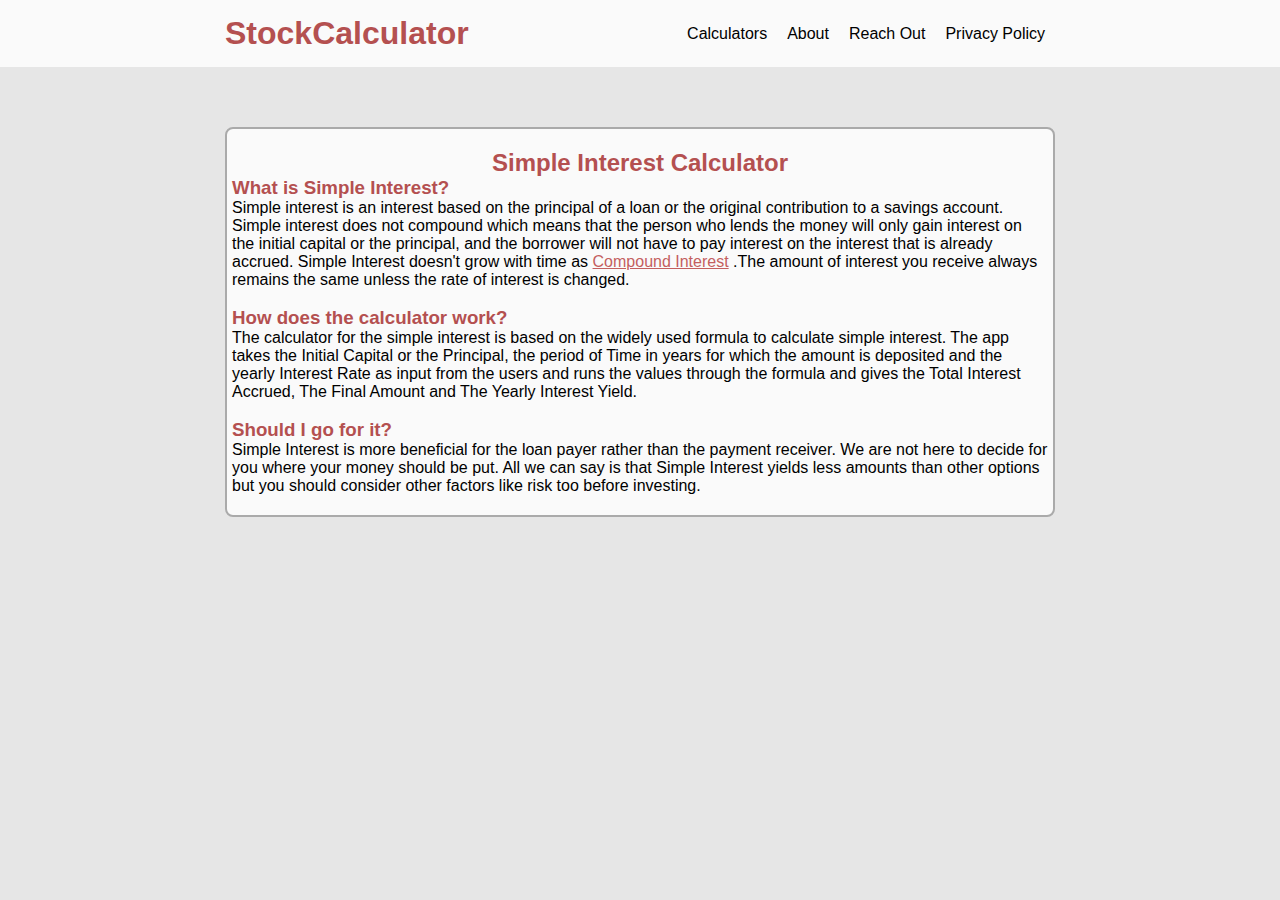
<file: simpleEnglish.html>
<!DOCTYPE html>
<html lang="en">
  <head>
    <!-- Global site tag (gtag.js) - Google Analytics -->
    <script
      async
      src="https://www.googletagmanager.com/gtag/js?id=UA-173944133-1"
    ></script>
    <script>
      window.dataLayer = window.dataLayer || [];
      function gtag() {
        dataLayer.push(arguments);
      }
      gtag("js", new Date());

      gtag("config", "UA-173944133-1");
    </script>

    <!-- ADSENSE -->
    <script
      type="text/javascript"
      src="//pl15749718.cpmgatenetwork.com/ea/67/28/ea6728668ed422f1a2b559f9ddf9650e.js"
    ></script>

    <meta charset="UTF-8" />
    <meta name="viewport" content="width=device-width, initial-scale=1.0" />
    <link
      rel="stylesheet"
      href="https://use.fontawesome.com/releases/v5.6.3/css/all.css"
      integrity="sha384-UHRtZLI+pbxtHCWp1t77Bi1L4ZtiqrqD80Kn4Z8NTSRyMA2Fd33n5dQ8lWUE00s/"
      crossorigin="anonymous"
    />
    <link
      href="https://fonts.googleapis.com/css?family=Lato&display=swap"
      rel="stylesheet"
    />
    <link rel="stylesheet" href="style.css" />
    <link rel="shortcut icon" href="favicon.ico" type="image/x-icon" />
    <title>ABOUT | SIMPLE INTEREST CALCULATOR</title>
  </head>
  <body>
    <header>
      <div class="wrapper">
        <nav>
          <h1 class="title"><i class="fas fa-coins"></i> StockCalculator</h1>
          <div class="nav-container">
            <ul>
              <li class="dropdown">
                <l1 class="dropbtn"
                  >Calculators <i class="fas fa-chevron-down"></i
                ></l1>
                <div class="dropdown-content">
                  <a href="index.html">Stocks</a>
                  <a href="compound.html">Compound</a>
                  <a href="simple.html">Simple</a>
                </div>
              </li>

              <li><a href="about.html">About</a></li>
              <li><a href="contact.html">Reach Out</a></li>
              <li><a href="policy.html">Privacy Policy</a></li>
            </ul>
          </div>
        </nav>
      </div>
    </header>

    <div class="wrapper">
      <script type="text/javascript">
        atOptions = {
          key: "85c08de9a1280601228bb4064b02c4cb",
          format: "iframe",
          height: 50,
          width: 320,
          params: {},
        };
        document.write(
          "<scr" +
            'ipt type="text/javascript" src="http' +
            (location.protocol === "https:" ? "s" : "") +
            '://www.highprofitnetwork.com/85c08de9a1280601228bb4064b02c4cb/invoke.js"></scr' +
            "ipt>"
        );
      </script>
      <script type="text/javascript">
        atOptions = {
          key: "85c08de9a1280601228bb4064b02c4cb",
          format: "iframe",
          height: 50,
          width: 320,
          params: {},
        };
        document.write(
          "<scr" +
            'ipt type="text/javascript" src="http' +
            (location.protocol === "https:" ? "s" : "") +
            '://www.highprofitnetwork.com/85c08de9a1280601228bb4064b02c4cb/invoke.js"></scr' +
            "ipt>"
        );
      </script>
      <div class="container">
        <h2 class="section-title">Simple Interest Calculator</h2>
        <div class="article">
          <h3 class="section-title">What is Simple Interest?</h3>
          <p>
            Simple interest is an interest based on the principal of a loan or
            the original contribution to a savings account. Simple interest does
            not compound which means that the person who lends the money will
            only gain interest on the initial capital or the principal, and the
            borrower will not have to pay interest on the interest that is
            already accrued. Simple Interest doesn't grow with time as
            <a href="compoundEnglish.html">Compound Interest</a> .The amount of
            interest you receive always remains the same unless the rate of
            interest is changed.
          </p>
          <br />
          <h3 class="section-title">How does the calculator work?</h3>
          <p>
            The calculator for the simple interest is based on the widely used
            formula to calculate simple interest. The app takes the Initial
            Capital or the Principal, the period of Time in years for which the
            amount is deposited and the yearly Interest Rate as input from the
            users and runs the values through the formula and gives the Total
            Interest Accrued, The Final Amount and The Yearly Interest Yield.
          </p>
          <br />
          <h3 class="section-title">Should I go for it?</h3>
          <p>
            Simple Interest is more beneficial for the loan payer rather than
            the payment receiver. We are not here to decide for you where your
            money should be put. All we can say is that Simple Interest yields
            less amounts than other options but you should consider other
            factors like risk too before investing.
          </p>
        </div>
      </div>
      <!-- Native Banner -->
      <script
        async="async"
        data-cfasync="false"
        src="//pl15749726.cpmgatenetwork.com/dc2ec8aa3e0584eb6f6eed645dcf6e3c/invoke.js"
      ></script>
      <div id="container-dc2ec8aa3e0584eb6f6eed645dcf6e3c"></div>
      <script type="text/javascript">
        atOptions = {
          key: "e5bbcda120a94ac6e74b324acbd0ac41",
          format: "iframe",
          height: 600,
          width: 160,
          params: {},
        };
        document.write(
          "<scr" +
            'ipt type="text/javascript" src="http' +
            (location.protocol === "https:" ? "s" : "") +
            '://www.highprofitnetwork.com/e5bbcda120a94ac6e74b324acbd0ac41/invoke.js"></scr' +
            "ipt>"
        );
      </script>
      <script type="text/javascript">
        atOptions = {
          key: "e5bbcda120a94ac6e74b324acbd0ac41",
          format: "iframe",
          height: 600,
          width: 160,
          params: {},
        };
        document.write(
          "<scr" +
            'ipt type="text/javascript" src="http' +
            (location.protocol === "https:" ? "s" : "") +
            '://www.highprofitnetwork.com/e5bbcda120a94ac6e74b324acbd0ac41/invoke.js"></scr' +
            "ipt>"
        );
      </script>
      <script type="text/javascript">
        atOptions = {
          key: "e5bbcda120a94ac6e74b324acbd0ac41",
          format: "iframe",
          height: 600,
          width: 160,
          params: {},
        };
        document.write(
          "<scr" +
            'ipt type="text/javascript" src="http' +
            (location.protocol === "https:" ? "s" : "") +
            '://www.highprofitnetwork.com/e5bbcda120a94ac6e74b324acbd0ac41/invoke.js"></scr' +
            "ipt>"
        );
      </script>
      <script type="text/javascript">
        atOptions = {
          key: "e5bbcda120a94ac6e74b324acbd0ac41",
          format: "iframe",
          height: 600,
          width: 160,
          params: {},
        };
        document.write(
          "<scr" +
            'ipt type="text/javascript" src="http' +
            (location.protocol === "https:" ? "s" : "") +
            '://www.highprofitnetwork.com/e5bbcda120a94ac6e74b324acbd0ac41/invoke.js"></scr' +
            "ipt>"
        );
      </script>
      <script type="text/javascript">
        atOptions = {
          key: "e5bbcda120a94ac6e74b324acbd0ac41",
          format: "iframe",
          height: 600,
          width: 160,
          params: {},
        };
        document.write(
          "<scr" +
            'ipt type="text/javascript" src="http' +
            (location.protocol === "https:" ? "s" : "") +
            '://www.highprofitnetwork.com/e5bbcda120a94ac6e74b324acbd0ac41/invoke.js"></scr' +
            "ipt>"
        );
      </script>
      <script type="text/javascript">
        atOptions = {
          key: "e5bbcda120a94ac6e74b324acbd0ac41",
          format: "iframe",
          height: 600,
          width: 160,
          params: {},
        };
        document.write(
          "<scr" +
            'ipt type="text/javascript" src="http' +
            (location.protocol === "https:" ? "s" : "") +
            '://www.highprofitnetwork.com/e5bbcda120a94ac6e74b324acbd0ac41/invoke.js"></scr' +
            "ipt>"
        );
      </script>
      <script type="text/javascript">
        atOptions = {
          key: "e5bbcda120a94ac6e74b324acbd0ac41",
          format: "iframe",
          height: 600,
          width: 160,
          params: {},
        };
        document.write(
          "<scr" +
            'ipt type="text/javascript" src="http' +
            (location.protocol === "https:" ? "s" : "") +
            '://www.highprofitnetwork.com/e5bbcda120a94ac6e74b324acbd0ac41/invoke.js"></scr' +
            "ipt>"
        );
      </script>
      <script type="text/javascript">
        atOptions = {
          key: "e5bbcda120a94ac6e74b324acbd0ac41",
          format: "iframe",
          height: 600,
          width: 160,
          params: {},
        };
        document.write(
          "<scr" +
            'ipt type="text/javascript" src="http' +
            (location.protocol === "https:" ? "s" : "") +
            '://www.highprofitnetwork.com/e5bbcda120a94ac6e74b324acbd0ac41/invoke.js"></scr' +
            "ipt>"
        );
      </script>
      <script type="text/javascript">
        atOptions = {
          key: "e5bbcda120a94ac6e74b324acbd0ac41",
          format: "iframe",
          height: 600,
          width: 160,
          params: {},
        };
        document.write(
          "<scr" +
            'ipt type="text/javascript" src="http' +
            (location.protocol === "https:" ? "s" : "") +
            '://www.highprofitnetwork.com/e5bbcda120a94ac6e74b324acbd0ac41/invoke.js"></scr' +
            "ipt>"
        );
      </script>
      <script type="text/javascript">
        atOptions = {
          key: "e5bbcda120a94ac6e74b324acbd0ac41",
          format: "iframe",
          height: 600,
          width: 160,
          params: {},
        };
        document.write(
          "<scr" +
            'ipt type="text/javascript" src="http' +
            (location.protocol === "https:" ? "s" : "") +
            '://www.highprofitnetwork.com/e5bbcda120a94ac6e74b324acbd0ac41/invoke.js"></scr' +
            "ipt>"
        );
      </script>
      <script type="text/javascript">
        atOptions = {
          key: "e5bbcda120a94ac6e74b324acbd0ac41",
          format: "iframe",
          height: 600,
          width: 160,
          params: {},
        };
        document.write(
          "<scr" +
            'ipt type="text/javascript" src="http' +
            (location.protocol === "https:" ? "s" : "") +
            '://www.highprofitnetwork.com/e5bbcda120a94ac6e74b324acbd0ac41/invoke.js"></scr' +
            "ipt>"
        );
      </script>
      <script type="text/javascript">
        atOptions = {
          key: "e5bbcda120a94ac6e74b324acbd0ac41",
          format: "iframe",
          height: 600,
          width: 160,
          params: {},
        };
        document.write(
          "<scr" +
            'ipt type="text/javascript" src="http' +
            (location.protocol === "https:" ? "s" : "") +
            '://www.highprofitnetwork.com/e5bbcda120a94ac6e74b324acbd0ac41/invoke.js"></scr' +
            "ipt>"
        );
      </script>
      <script type="text/javascript">
        atOptions = {
          key: "e5bbcda120a94ac6e74b324acbd0ac41",
          format: "iframe",
          height: 600,
          width: 160,
          params: {},
        };
        document.write(
          "<scr" +
            'ipt type="text/javascript" src="http' +
            (location.protocol === "https:" ? "s" : "") +
            '://www.highprofitnetwork.com/e5bbcda120a94ac6e74b324acbd0ac41/invoke.js"></scr' +
            "ipt>"
        );
      </script>
      <script type="text/javascript">
        atOptions = {
          key: "e5bbcda120a94ac6e74b324acbd0ac41",
          format: "iframe",
          height: 600,
          width: 160,
          params: {},
        };
        document.write(
          "<scr" +
            'ipt type="text/javascript" src="http' +
            (location.protocol === "https:" ? "s" : "") +
            '://www.highprofitnetwork.com/e5bbcda120a94ac6e74b324acbd0ac41/invoke.js"></scr' +
            "ipt>"
        );
      </script>
      <script type="text/javascript">
        atOptions = {
          key: "e5bbcda120a94ac6e74b324acbd0ac41",
          format: "iframe",
          height: 600,
          width: 160,
          params: {},
        };
        document.write(
          "<scr" +
            'ipt type="text/javascript" src="http' +
            (location.protocol === "https:" ? "s" : "") +
            '://www.highprofitnetwork.com/e5bbcda120a94ac6e74b324acbd0ac41/invoke.js"></scr' +
            "ipt>"
        );
      </script>
      <script type="text/javascript">
        atOptions = {
          key: "e5bbcda120a94ac6e74b324acbd0ac41",
          format: "iframe",
          height: 600,
          width: 160,
          params: {},
        };
        document.write(
          "<scr" +
            'ipt type="text/javascript" src="http' +
            (location.protocol === "https:" ? "s" : "") +
            '://www.highprofitnetwork.com/e5bbcda120a94ac6e74b324acbd0ac41/invoke.js"></scr' +
            "ipt>"
        );
      </script>
      <script type="text/javascript">
        atOptions = {
          key: "e5bbcda120a94ac6e74b324acbd0ac41",
          format: "iframe",
          height: 600,
          width: 160,
          params: {},
        };
        document.write(
          "<scr" +
            'ipt type="text/javascript" src="http' +
            (location.protocol === "https:" ? "s" : "") +
            '://www.highprofitnetwork.com/e5bbcda120a94ac6e74b324acbd0ac41/invoke.js"></scr' +
            "ipt>"
        );
      </script>
      <script type="text/javascript">
        atOptions = {
          key: "e5bbcda120a94ac6e74b324acbd0ac41",
          format: "iframe",
          height: 600,
          width: 160,
          params: {},
        };
        document.write(
          "<scr" +
            'ipt type="text/javascript" src="http' +
            (location.protocol === "https:" ? "s" : "") +
            '://www.highprofitnetwork.com/e5bbcda120a94ac6e74b324acbd0ac41/invoke.js"></scr' +
            "ipt>"
        );
      </script>
      <script type="text/javascript">
        atOptions = {
          key: "e5bbcda120a94ac6e74b324acbd0ac41",
          format: "iframe",
          height: 600,
          width: 160,
          params: {},
        };
        document.write(
          "<scr" +
            'ipt type="text/javascript" src="http' +
            (location.protocol === "https:" ? "s" : "") +
            '://www.highprofitnetwork.com/e5bbcda120a94ac6e74b324acbd0ac41/invoke.js"></scr' +
            "ipt>"
        );
      </script>
      <script type="text/javascript">
        atOptions = {
          key: "e5bbcda120a94ac6e74b324acbd0ac41",
          format: "iframe",
          height: 600,
          width: 160,
          params: {},
        };
        document.write(
          "<scr" +
            'ipt type="text/javascript" src="http' +
            (location.protocol === "https:" ? "s" : "") +
            '://www.highprofitnetwork.com/e5bbcda120a94ac6e74b324acbd0ac41/invoke.js"></scr' +
            "ipt>"
        );
      </script>
      <script type="text/javascript">
        atOptions = {
          key: "e5bbcda120a94ac6e74b324acbd0ac41",
          format: "iframe",
          height: 600,
          width: 160,
          params: {},
        };
        document.write(
          "<scr" +
            'ipt type="text/javascript" src="http' +
            (location.protocol === "https:" ? "s" : "") +
            '://www.highprofitnetwork.com/e5bbcda120a94ac6e74b324acbd0ac41/invoke.js"></scr' +
            "ipt>"
        );
      </script>
      <script type="text/javascript">
        atOptions = {
          key: "e5bbcda120a94ac6e74b324acbd0ac41",
          format: "iframe",
          height: 600,
          width: 160,
          params: {},
        };
        document.write(
          "<scr" +
            'ipt type="text/javascript" src="http' +
            (location.protocol === "https:" ? "s" : "") +
            '://www.highprofitnetwork.com/e5bbcda120a94ac6e74b324acbd0ac41/invoke.js"></scr' +
            "ipt>"
        );
      </script>
      <script type="text/javascript">
        atOptions = {
          key: "e5bbcda120a94ac6e74b324acbd0ac41",
          format: "iframe",
          height: 600,
          width: 160,
          params: {},
        };
        document.write(
          "<scr" +
            'ipt type="text/javascript" src="http' +
            (location.protocol === "https:" ? "s" : "") +
            '://www.highprofitnetwork.com/e5bbcda120a94ac6e74b324acbd0ac41/invoke.js"></scr' +
            "ipt>"
        );
      </script>
      <script type="text/javascript">
        atOptions = {
          key: "e5bbcda120a94ac6e74b324acbd0ac41",
          format: "iframe",
          height: 600,
          width: 160,
          params: {},
        };
        document.write(
          "<scr" +
            'ipt type="text/javascript" src="http' +
            (location.protocol === "https:" ? "s" : "") +
            '://www.highprofitnetwork.com/e5bbcda120a94ac6e74b324acbd0ac41/invoke.js"></scr' +
            "ipt>"
        );
      </script>
      <script type="text/javascript">
        atOptions = {
          key: "e5bbcda120a94ac6e74b324acbd0ac41",
          format: "iframe",
          height: 600,
          width: 160,
          params: {},
        };
        document.write(
          "<scr" +
            'ipt type="text/javascript" src="http' +
            (location.protocol === "https:" ? "s" : "") +
            '://www.highprofitnetwork.com/e5bbcda120a94ac6e74b324acbd0ac41/invoke.js"></scr' +
            "ipt>"
        );
      </script>
      <script type="text/javascript">
        atOptions = {
          key: "e5bbcda120a94ac6e74b324acbd0ac41",
          format: "iframe",
          height: 600,
          width: 160,
          params: {},
        };
        document.write(
          "<scr" +
            'ipt type="text/javascript" src="http' +
            (location.protocol === "https:" ? "s" : "") +
            '://www.highprofitnetwork.com/e5bbcda120a94ac6e74b324acbd0ac41/invoke.js"></scr' +
            "ipt>"
        );
      </script>
      <script type="text/javascript">
        atOptions = {
          key: "e5bbcda120a94ac6e74b324acbd0ac41",
          format: "iframe",
          height: 600,
          width: 160,
          params: {},
        };
        document.write(
          "<scr" +
            'ipt type="text/javascript" src="http' +
            (location.protocol === "https:" ? "s" : "") +
            '://www.highprofitnetwork.com/e5bbcda120a94ac6e74b324acbd0ac41/invoke.js"></scr' +
            "ipt>"
        );
      </script>
      <script type="text/javascript">
        atOptions = {
          key: "e5bbcda120a94ac6e74b324acbd0ac41",
          format: "iframe",
          height: 600,
          width: 160,
          params: {},
        };
        document.write(
          "<scr" +
            'ipt type="text/javascript" src="http' +
            (location.protocol === "https:" ? "s" : "") +
            '://www.highprofitnetwork.com/e5bbcda120a94ac6e74b324acbd0ac41/invoke.js"></scr' +
            "ipt>"
        );
      </script>
      <script type="text/javascript">
        atOptions = {
          key: "e5bbcda120a94ac6e74b324acbd0ac41",
          format: "iframe",
          height: 600,
          width: 160,
          params: {},
        };
        document.write(
          "<scr" +
            'ipt type="text/javascript" src="http' +
            (location.protocol === "https:" ? "s" : "") +
            '://www.highprofitnetwork.com/e5bbcda120a94ac6e74b324acbd0ac41/invoke.js"></scr' +
            "ipt>"
        );
      </script>
      <script type="text/javascript">
        atOptions = {
          key: "e5bbcda120a94ac6e74b324acbd0ac41",
          format: "iframe",
          height: 600,
          width: 160,
          params: {},
        };
        document.write(
          "<scr" +
            'ipt type="text/javascript" src="http' +
            (location.protocol === "https:" ? "s" : "") +
            '://www.highprofitnetwork.com/e5bbcda120a94ac6e74b324acbd0ac41/invoke.js"></scr' +
            "ipt>"
        );
      </script>
      <script type="text/javascript">
        atOptions = {
          key: "e5bbcda120a94ac6e74b324acbd0ac41",
          format: "iframe",
          height: 600,
          width: 160,
          params: {},
        };
        document.write(
          "<scr" +
            'ipt type="text/javascript" src="http' +
            (location.protocol === "https:" ? "s" : "") +
            '://www.highprofitnetwork.com/e5bbcda120a94ac6e74b324acbd0ac41/invoke.js"></scr' +
            "ipt>"
        );
      </script>
      <script type="text/javascript">
        atOptions = {
          key: "e5bbcda120a94ac6e74b324acbd0ac41",
          format: "iframe",
          height: 600,
          width: 160,
          params: {},
        };
        document.write(
          "<scr" +
            'ipt type="text/javascript" src="http' +
            (location.protocol === "https:" ? "s" : "") +
            '://www.highprofitnetwork.com/e5bbcda120a94ac6e74b324acbd0ac41/invoke.js"></scr' +
            "ipt>"
        );
      </script>
      <script type="text/javascript">
        atOptions = {
          key: "e5bbcda120a94ac6e74b324acbd0ac41",
          format: "iframe",
          height: 600,
          width: 160,
          params: {},
        };
        document.write(
          "<scr" +
            'ipt type="text/javascript" src="http' +
            (location.protocol === "https:" ? "s" : "") +
            '://www.highprofitnetwork.com/e5bbcda120a94ac6e74b324acbd0ac41/invoke.js"></scr' +
            "ipt>"
        );
      </script>
      <script type="text/javascript">
        atOptions = {
          key: "e5bbcda120a94ac6e74b324acbd0ac41",
          format: "iframe",
          height: 600,
          width: 160,
          params: {},
        };
        document.write(
          "<scr" +
            'ipt type="text/javascript" src="http' +
            (location.protocol === "https:" ? "s" : "") +
            '://www.highprofitnetwork.com/e5bbcda120a94ac6e74b324acbd0ac41/invoke.js"></scr' +
            "ipt>"
        );
      </script>
      <script type="text/javascript">
        atOptions = {
          key: "e5bbcda120a94ac6e74b324acbd0ac41",
          format: "iframe",
          height: 600,
          width: 160,
          params: {},
        };
        document.write(
          "<scr" +
            'ipt type="text/javascript" src="http' +
            (location.protocol === "https:" ? "s" : "") +
            '://www.highprofitnetwork.com/e5bbcda120a94ac6e74b324acbd0ac41/invoke.js"></scr' +
            "ipt>"
        );
      </script>
      <script type="text/javascript">
        atOptions = {
          key: "e5bbcda120a94ac6e74b324acbd0ac41",
          format: "iframe",
          height: 600,
          width: 160,
          params: {},
        };
        document.write(
          "<scr" +
            'ipt type="text/javascript" src="http' +
            (location.protocol === "https:" ? "s" : "") +
            '://www.highprofitnetwork.com/e5bbcda120a94ac6e74b324acbd0ac41/invoke.js"></scr' +
            "ipt>"
        );
      </script>
      <script type="text/javascript">
        atOptions = {
          key: "e5bbcda120a94ac6e74b324acbd0ac41",
          format: "iframe",
          height: 600,
          width: 160,
          params: {},
        };
        document.write(
          "<scr" +
            'ipt type="text/javascript" src="http' +
            (location.protocol === "https:" ? "s" : "") +
            '://www.highprofitnetwork.com/e5bbcda120a94ac6e74b324acbd0ac41/invoke.js"></scr' +
            "ipt>"
        );
      </script>
      <script type="text/javascript">
        atOptions = {
          key: "e5bbcda120a94ac6e74b324acbd0ac41",
          format: "iframe",
          height: 600,
          width: 160,
          params: {},
        };
        document.write(
          "<scr" +
            'ipt type="text/javascript" src="http' +
            (location.protocol === "https:" ? "s" : "") +
            '://www.highprofitnetwork.com/e5bbcda120a94ac6e74b324acbd0ac41/invoke.js"></scr' +
            "ipt>"
        );
      </script>
      <script type="text/javascript">
        atOptions = {
          key: "e5bbcda120a94ac6e74b324acbd0ac41",
          format: "iframe",
          height: 600,
          width: 160,
          params: {},
        };
        document.write(
          "<scr" +
            'ipt type="text/javascript" src="http' +
            (location.protocol === "https:" ? "s" : "") +
            '://www.highprofitnetwork.com/e5bbcda120a94ac6e74b324acbd0ac41/invoke.js"></scr' +
            "ipt>"
        );
      </script>
      <script type="text/javascript">
        atOptions = {
          key: "e5bbcda120a94ac6e74b324acbd0ac41",
          format: "iframe",
          height: 600,
          width: 160,
          params: {},
        };
        document.write(
          "<scr" +
            'ipt type="text/javascript" src="http' +
            (location.protocol === "https:" ? "s" : "") +
            '://www.highprofitnetwork.com/e5bbcda120a94ac6e74b324acbd0ac41/invoke.js"></scr' +
            "ipt>"
        );
      </script>
    </div>
  </body>
</html>
</file>
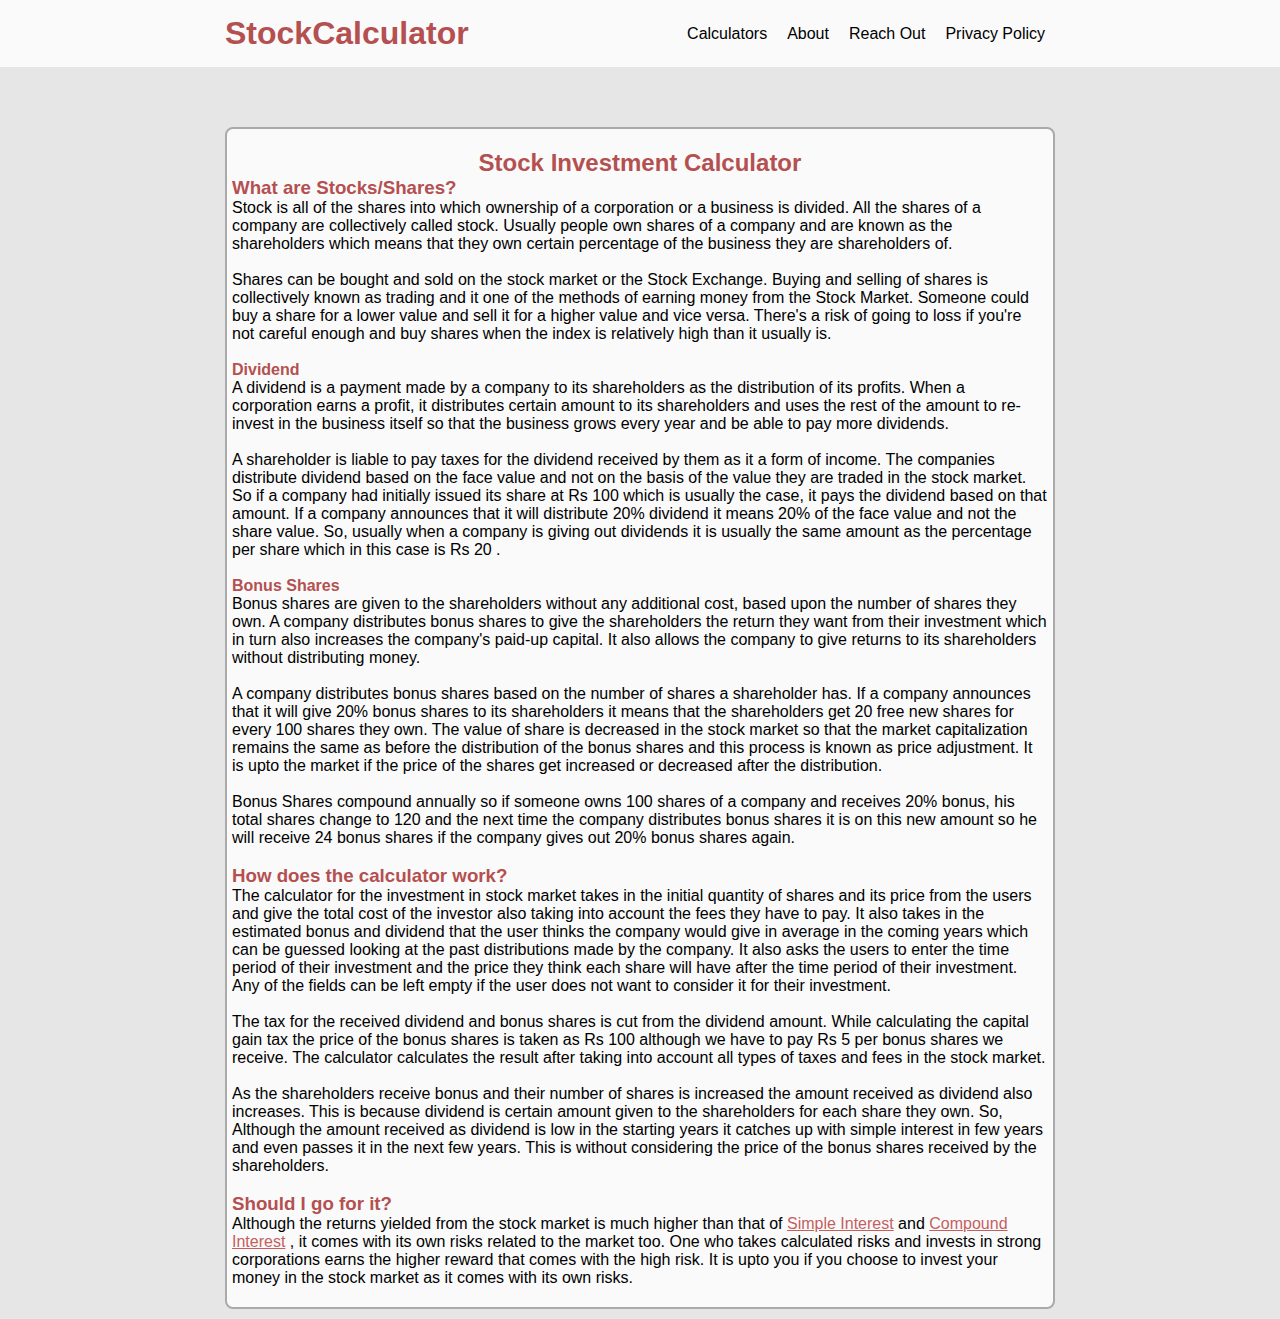
<file: stockEnglish.html>
<!DOCTYPE html>
<html lang="en">
  <head>
    <!-- Global site tag (gtag.js) - Google Analytics -->
    <script
      async
      src="https://www.googletagmanager.com/gtag/js?id=UA-173944133-1"
    ></script>
    <script>
      window.dataLayer = window.dataLayer || [];
      function gtag() {
        dataLayer.push(arguments);
      }
      gtag("js", new Date());

      gtag("config", "UA-173944133-1");
    </script>

    <!-- ADSENSE -->
    <script
      type="text/javascript"
      src="//pl15749718.cpmgatenetwork.com/ea/67/28/ea6728668ed422f1a2b559f9ddf9650e.js"
    ></script>

    <meta charset="UTF-8" />
    <meta name="viewport" content="width=device-width, initial-scale=1.0" />
    <link
      rel="stylesheet"
      href="https://use.fontawesome.com/releases/v5.6.3/css/all.css"
      integrity="sha384-UHRtZLI+pbxtHCWp1t77Bi1L4ZtiqrqD80Kn4Z8NTSRyMA2Fd33n5dQ8lWUE00s/"
      crossorigin="anonymous"
    />
    <link
      href="https://fonts.googleapis.com/css?family=Lato&display=swap"
      rel="stylesheet"
    />
    <link rel="stylesheet" href="style.css" />
    <link rel="shortcut icon" href="favicon.ico" type="image/x-icon" />
    <title>ABOUT | STOCK INVESTMENT CALCULATOR</title>
  </head>
  <body>
    <header>
      <div class="wrapper">
        <nav>
          <h1 class="title"><i class="fas fa-coins"></i> StockCalculator</h1>
          <div class="nav-container">
            <ul>
              <li class="dropdown">
                <l1 class="dropbtn"
                  >Calculators <i class="fas fa-chevron-down"></i
                ></l1>
                <div class="dropdown-content">
                  <a href="index.html">Stocks</a>
                  <a href="compound.html">Compound</a>
                  <a href="simple.html">Simple</a>
                </div>
              </li>

              <li><a href="about.html">About</a></li>
              <li><a href="contact.html">Reach Out</a></li>
              <li><a href="policy.html">Privacy Policy</a></li>
            </ul>
          </div>
        </nav>
      </div>
    </header>

    <div class="wrapper">
      <script type="text/javascript">
        atOptions = {
          key: "85c08de9a1280601228bb4064b02c4cb",
          format: "iframe",
          height: 50,
          width: 320,
          params: {},
        };
        document.write(
          "<scr" +
            'ipt type="text/javascript" src="http' +
            (location.protocol === "https:" ? "s" : "") +
            '://www.highprofitnetwork.com/85c08de9a1280601228bb4064b02c4cb/invoke.js"></scr' +
            "ipt>"
        );
      </script>
      <script type="text/javascript">
        atOptions = {
          key: "85c08de9a1280601228bb4064b02c4cb",
          format: "iframe",
          height: 50,
          width: 320,
          params: {},
        };
        document.write(
          "<scr" +
            'ipt type="text/javascript" src="http' +
            (location.protocol === "https:" ? "s" : "") +
            '://www.highprofitnetwork.com/85c08de9a1280601228bb4064b02c4cb/invoke.js"></scr' +
            "ipt>"
        );
      </script>
      <div class="container">
        <h2 class="section-title">Stock Investment Calculator</h2>
        <div class="article">
          <h3 class="section-title">What are Stocks/Shares?</h3>
          <p>
            Stock is all of the shares into which ownership of a corporation or
            a business is divided. All the shares of a company are collectively
            called stock. Usually people own shares of a company and are known
            as the shareholders which means that they own certain percentage of
            the business they are shareholders of.
          </p>
          <br />
          <p>
            Shares can be bought and sold on the stock market or the Stock
            Exchange. Buying and selling of shares is collectively known as
            trading and it one of the methods of earning money from the Stock
            Market. Someone could buy a share for a lower value and sell it for
            a higher value and vice versa. There's a risk of going to loss if
            you're not careful enough and buy shares when the index is
            relatively high than it usually is.
          </p>
          <br />
          <h4 class="section-title">Dividend</h4>
          <p>
            A dividend is a payment made by a company to its shareholders as the
            distribution of its profits. When a corporation earns a profit, it
            distributes certain amount to its shareholders and uses the rest of
            the amount to re-invest in the business itself so that the business
            grows every year and be able to pay more dividends.
          </p>
          <br />
          <p>
            A shareholder is liable to pay taxes for the dividend received by
            them as it a form of income. The companies distribute dividend based
            on the face value and not on the basis of the value they are traded
            in the stock market. So if a company had initially issued its share
            at Rs 100 which is usually the case, it pays the dividend based on
            that amount. If a company announces that it will distribute 20%
            dividend it means 20% of the face value and not the share value. So,
            usually when a company is giving out dividends it is usually the
            same amount as the percentage per share which in this case is Rs 20
            .
          </p>
          <br />
          <h4 class="section-title">Bonus Shares</h4>
          <p>
            Bonus shares are given to the shareholders without any additional
            cost, based upon the number of shares they own. A company
            distributes bonus shares to give the shareholders the return they
            want from their investment which in turn also increases the
            company's paid-up capital. It also allows the company to give
            returns to its shareholders without distributing money.
          </p>
          <br />
          <p>
            A company distributes bonus shares based on the number of shares a
            shareholder has. If a company announces that it will give 20% bonus
            shares to its shareholders it means that the shareholders get 20
            free new shares for every 100 shares they own. The value of share is
            decreased in the stock market so that the market capitalization
            remains the same as before the distribution of the bonus shares and
            this process is known as price adjustment. It is upto the market if
            the price of the shares get increased or decreased after the
            distribution.
          </p>
          <br />
          <p>
            Bonus Shares compound annually so if someone owns 100 shares of a
            company and receives 20% bonus, his total shares change to 120 and
            the next time the company distributes bonus shares it is on this new
            amount so he will receive 24 bonus shares if the company gives out
            20% bonus shares again.
          </p>
          <br />

          <h3 class="section-title">How does the calculator work?</h3>
          <p>
            The calculator for the investment in stock market takes in the
            initial quantity of shares and its price from the users and give the
            total cost of the investor also taking into account the fees they
            have to pay. It also takes in the estimated bonus and dividend that
            the user thinks the company would give in average in the coming
            years which can be guessed looking at the past distributions made by
            the company. It also asks the users to enter the time period of
            their investment and the price they think each share will have after
            the time period of their investment. Any of the fields can be left
            empty if the user does not want to consider it for their investment.
          </p>
          <br />
          <p>
            The tax for the received dividend and bonus shares is cut from the
            dividend amount. While calculating the capital gain tax the price of
            the bonus shares is taken as Rs 100 although we have to pay Rs 5 per
            bonus shares we receive. The calculator calculates the result after
            taking into account all types of taxes and fees in the stock market.
          </p>
          <br />
          <p>
            As the shareholders receive bonus and their number of shares is
            increased the amount received as dividend also increases. This is
            because dividend is certain amount given to the shareholders for
            each share they own. So, Although the amount received as dividend is
            low in the starting years it catches up with simple interest in few
            years and even passes it in the next few years. This is without
            considering the price of the bonus shares received by the
            shareholders.
          </p>
          <br />
          <h3 class="section-title">Should I go for it?</h3>
          <p>
            Although the returns yielded from the stock market is much higher
            than that of <a href="simpleEnglish.html">Simple Interest</a> and
            <a href="compoundEnglish.html">Compound Interest</a> , it comes with
            its own risks related to the market too. One who takes calculated
            risks and invests in strong corporations earns the higher reward
            that comes with the high risk. It is upto you if you choose to
            invest your money in the stock market as it comes with its own
            risks.
          </p>
        </div>
      </div>
      <!-- Native Banner -->
      <script
        async="async"
        data-cfasync="false"
        src="//pl15749726.cpmgatenetwork.com/dc2ec8aa3e0584eb6f6eed645dcf6e3c/invoke.js"
      ></script>
      <div id="container-dc2ec8aa3e0584eb6f6eed645dcf6e3c"></div>
      <script type="text/javascript">
        atOptions = {
          key: "e5bbcda120a94ac6e74b324acbd0ac41",
          format: "iframe",
          height: 600,
          width: 160,
          params: {},
        };
        document.write(
          "<scr" +
            'ipt type="text/javascript" src="http' +
            (location.protocol === "https:" ? "s" : "") +
            '://www.highprofitnetwork.com/e5bbcda120a94ac6e74b324acbd0ac41/invoke.js"></scr' +
            "ipt>"
        );
      </script>
      <script type="text/javascript">
        atOptions = {
          key: "e5bbcda120a94ac6e74b324acbd0ac41",
          format: "iframe",
          height: 600,
          width: 160,
          params: {},
        };
        document.write(
          "<scr" +
            'ipt type="text/javascript" src="http' +
            (location.protocol === "https:" ? "s" : "") +
            '://www.highprofitnetwork.com/e5bbcda120a94ac6e74b324acbd0ac41/invoke.js"></scr' +
            "ipt>"
        );
      </script>
      <script type="text/javascript">
        atOptions = {
          key: "e5bbcda120a94ac6e74b324acbd0ac41",
          format: "iframe",
          height: 600,
          width: 160,
          params: {},
        };
        document.write(
          "<scr" +
            'ipt type="text/javascript" src="http' +
            (location.protocol === "https:" ? "s" : "") +
            '://www.highprofitnetwork.com/e5bbcda120a94ac6e74b324acbd0ac41/invoke.js"></scr' +
            "ipt>"
        );
      </script>
      <script type="text/javascript">
        atOptions = {
          key: "e5bbcda120a94ac6e74b324acbd0ac41",
          format: "iframe",
          height: 600,
          width: 160,
          params: {},
        };
        document.write(
          "<scr" +
            'ipt type="text/javascript" src="http' +
            (location.protocol === "https:" ? "s" : "") +
            '://www.highprofitnetwork.com/e5bbcda120a94ac6e74b324acbd0ac41/invoke.js"></scr' +
            "ipt>"
        );
      </script>
      <script type="text/javascript">
        atOptions = {
          key: "e5bbcda120a94ac6e74b324acbd0ac41",
          format: "iframe",
          height: 600,
          width: 160,
          params: {},
        };
        document.write(
          "<scr" +
            'ipt type="text/javascript" src="http' +
            (location.protocol === "https:" ? "s" : "") +
            '://www.highprofitnetwork.com/e5bbcda120a94ac6e74b324acbd0ac41/invoke.js"></scr' +
            "ipt>"
        );
      </script>
      <script type="text/javascript">
        atOptions = {
          key: "e5bbcda120a94ac6e74b324acbd0ac41",
          format: "iframe",
          height: 600,
          width: 160,
          params: {},
        };
        document.write(
          "<scr" +
            'ipt type="text/javascript" src="http' +
            (location.protocol === "https:" ? "s" : "") +
            '://www.highprofitnetwork.com/e5bbcda120a94ac6e74b324acbd0ac41/invoke.js"></scr' +
            "ipt>"
        );
      </script>
      <script type="text/javascript">
        atOptions = {
          key: "e5bbcda120a94ac6e74b324acbd0ac41",
          format: "iframe",
          height: 600,
          width: 160,
          params: {},
        };
        document.write(
          "<scr" +
            'ipt type="text/javascript" src="http' +
            (location.protocol === "https:" ? "s" : "") +
            '://www.highprofitnetwork.com/e5bbcda120a94ac6e74b324acbd0ac41/invoke.js"></scr' +
            "ipt>"
        );
      </script>
      <script type="text/javascript">
        atOptions = {
          key: "e5bbcda120a94ac6e74b324acbd0ac41",
          format: "iframe",
          height: 600,
          width: 160,
          params: {},
        };
        document.write(
          "<scr" +
            'ipt type="text/javascript" src="http' +
            (location.protocol === "https:" ? "s" : "") +
            '://www.highprofitnetwork.com/e5bbcda120a94ac6e74b324acbd0ac41/invoke.js"></scr' +
            "ipt>"
        );
      </script>
      <script type="text/javascript">
        atOptions = {
          key: "e5bbcda120a94ac6e74b324acbd0ac41",
          format: "iframe",
          height: 600,
          width: 160,
          params: {},
        };
        document.write(
          "<scr" +
            'ipt type="text/javascript" src="http' +
            (location.protocol === "https:" ? "s" : "") +
            '://www.highprofitnetwork.com/e5bbcda120a94ac6e74b324acbd0ac41/invoke.js"></scr' +
            "ipt>"
        );
      </script>
      <script type="text/javascript">
        atOptions = {
          key: "e5bbcda120a94ac6e74b324acbd0ac41",
          format: "iframe",
          height: 600,
          width: 160,
          params: {},
        };
        document.write(
          "<scr" +
            'ipt type="text/javascript" src="http' +
            (location.protocol === "https:" ? "s" : "") +
            '://www.highprofitnetwork.com/e5bbcda120a94ac6e74b324acbd0ac41/invoke.js"></scr' +
            "ipt>"
        );
      </script>
      <script type="text/javascript">
        atOptions = {
          key: "e5bbcda120a94ac6e74b324acbd0ac41",
          format: "iframe",
          height: 600,
          width: 160,
          params: {},
        };
        document.write(
          "<scr" +
            'ipt type="text/javascript" src="http' +
            (location.protocol === "https:" ? "s" : "") +
            '://www.highprofitnetwork.com/e5bbcda120a94ac6e74b324acbd0ac41/invoke.js"></scr' +
            "ipt>"
        );
      </script>
      <script type="text/javascript">
        atOptions = {
          key: "e5bbcda120a94ac6e74b324acbd0ac41",
          format: "iframe",
          height: 600,
          width: 160,
          params: {},
        };
        document.write(
          "<scr" +
            'ipt type="text/javascript" src="http' +
            (location.protocol === "https:" ? "s" : "") +
            '://www.highprofitnetwork.com/e5bbcda120a94ac6e74b324acbd0ac41/invoke.js"></scr' +
            "ipt>"
        );
      </script>
      <script type="text/javascript">
        atOptions = {
          key: "e5bbcda120a94ac6e74b324acbd0ac41",
          format: "iframe",
          height: 600,
          width: 160,
          params: {},
        };
        document.write(
          "<scr" +
            'ipt type="text/javascript" src="http' +
            (location.protocol === "https:" ? "s" : "") +
            '://www.highprofitnetwork.com/e5bbcda120a94ac6e74b324acbd0ac41/invoke.js"></scr' +
            "ipt>"
        );
      </script>
      <script type="text/javascript">
        atOptions = {
          key: "e5bbcda120a94ac6e74b324acbd0ac41",
          format: "iframe",
          height: 600,
          width: 160,
          params: {},
        };
        document.write(
          "<scr" +
            'ipt type="text/javascript" src="http' +
            (location.protocol === "https:" ? "s" : "") +
            '://www.highprofitnetwork.com/e5bbcda120a94ac6e74b324acbd0ac41/invoke.js"></scr' +
            "ipt>"
        );
      </script>
      <script type="text/javascript">
        atOptions = {
          key: "e5bbcda120a94ac6e74b324acbd0ac41",
          format: "iframe",
          height: 600,
          width: 160,
          params: {},
        };
        document.write(
          "<scr" +
            'ipt type="text/javascript" src="http' +
            (location.protocol === "https:" ? "s" : "") +
            '://www.highprofitnetwork.com/e5bbcda120a94ac6e74b324acbd0ac41/invoke.js"></scr' +
            "ipt>"
        );
      </script>
      <script type="text/javascript">
        atOptions = {
          key: "e5bbcda120a94ac6e74b324acbd0ac41",
          format: "iframe",
          height: 600,
          width: 160,
          params: {},
        };
        document.write(
          "<scr" +
            'ipt type="text/javascript" src="http' +
            (location.protocol === "https:" ? "s" : "") +
            '://www.highprofitnetwork.com/e5bbcda120a94ac6e74b324acbd0ac41/invoke.js"></scr' +
            "ipt>"
        );
      </script>
      <script type="text/javascript">
        atOptions = {
          key: "e5bbcda120a94ac6e74b324acbd0ac41",
          format: "iframe",
          height: 600,
          width: 160,
          params: {},
        };
        document.write(
          "<scr" +
            'ipt type="text/javascript" src="http' +
            (location.protocol === "https:" ? "s" : "") +
            '://www.highprofitnetwork.com/e5bbcda120a94ac6e74b324acbd0ac41/invoke.js"></scr' +
            "ipt>"
        );
      </script>
      <script type="text/javascript">
        atOptions = {
          key: "e5bbcda120a94ac6e74b324acbd0ac41",
          format: "iframe",
          height: 600,
          width: 160,
          params: {},
        };
        document.write(
          "<scr" +
            'ipt type="text/javascript" src="http' +
            (location.protocol === "https:" ? "s" : "") +
            '://www.highprofitnetwork.com/e5bbcda120a94ac6e74b324acbd0ac41/invoke.js"></scr' +
            "ipt>"
        );
      </script>
      <script type="text/javascript">
        atOptions = {
          key: "e5bbcda120a94ac6e74b324acbd0ac41",
          format: "iframe",
          height: 600,
          width: 160,
          params: {},
        };
        document.write(
          "<scr" +
            'ipt type="text/javascript" src="http' +
            (location.protocol === "https:" ? "s" : "") +
            '://www.highprofitnetwork.com/e5bbcda120a94ac6e74b324acbd0ac41/invoke.js"></scr' +
            "ipt>"
        );
      </script>
      <script type="text/javascript">
        atOptions = {
          key: "e5bbcda120a94ac6e74b324acbd0ac41",
          format: "iframe",
          height: 600,
          width: 160,
          params: {},
        };
        document.write(
          "<scr" +
            'ipt type="text/javascript" src="http' +
            (location.protocol === "https:" ? "s" : "") +
            '://www.highprofitnetwork.com/e5bbcda120a94ac6e74b324acbd0ac41/invoke.js"></scr' +
            "ipt>"
        );
      </script>
      <script type="text/javascript">
        atOptions = {
          key: "e5bbcda120a94ac6e74b324acbd0ac41",
          format: "iframe",
          height: 600,
          width: 160,
          params: {},
        };
        document.write(
          "<scr" +
            'ipt type="text/javascript" src="http' +
            (location.protocol === "https:" ? "s" : "") +
            '://www.highprofitnetwork.com/e5bbcda120a94ac6e74b324acbd0ac41/invoke.js"></scr' +
            "ipt>"
        );
      </script>
      <script type="text/javascript">
        atOptions = {
          key: "e5bbcda120a94ac6e74b324acbd0ac41",
          format: "iframe",
          height: 600,
          width: 160,
          params: {},
        };
        document.write(
          "<scr" +
            'ipt type="text/javascript" src="http' +
            (location.protocol === "https:" ? "s" : "") +
            '://www.highprofitnetwork.com/e5bbcda120a94ac6e74b324acbd0ac41/invoke.js"></scr' +
            "ipt>"
        );
      </script>
      <script type="text/javascript">
        atOptions = {
          key: "e5bbcda120a94ac6e74b324acbd0ac41",
          format: "iframe",
          height: 600,
          width: 160,
          params: {},
        };
        document.write(
          "<scr" +
            'ipt type="text/javascript" src="http' +
            (location.protocol === "https:" ? "s" : "") +
            '://www.highprofitnetwork.com/e5bbcda120a94ac6e74b324acbd0ac41/invoke.js"></scr' +
            "ipt>"
        );
      </script>
      <script type="text/javascript">
        atOptions = {
          key: "e5bbcda120a94ac6e74b324acbd0ac41",
          format: "iframe",
          height: 600,
          width: 160,
          params: {},
        };
        document.write(
          "<scr" +
            'ipt type="text/javascript" src="http' +
            (location.protocol === "https:" ? "s" : "") +
            '://www.highprofitnetwork.com/e5bbcda120a94ac6e74b324acbd0ac41/invoke.js"></scr' +
            "ipt>"
        );
      </script>
      <script type="text/javascript">
        atOptions = {
          key: "e5bbcda120a94ac6e74b324acbd0ac41",
          format: "iframe",
          height: 600,
          width: 160,
          params: {},
        };
        document.write(
          "<scr" +
            'ipt type="text/javascript" src="http' +
            (location.protocol === "https:" ? "s" : "") +
            '://www.highprofitnetwork.com/e5bbcda120a94ac6e74b324acbd0ac41/invoke.js"></scr' +
            "ipt>"
        );
      </script>
      <script type="text/javascript">
        atOptions = {
          key: "e5bbcda120a94ac6e74b324acbd0ac41",
          format: "iframe",
          height: 600,
          width: 160,
          params: {},
        };
        document.write(
          "<scr" +
            'ipt type="text/javascript" src="http' +
            (location.protocol === "https:" ? "s" : "") +
            '://www.highprofitnetwork.com/e5bbcda120a94ac6e74b324acbd0ac41/invoke.js"></scr' +
            "ipt>"
        );
      </script>
      <script type="text/javascript">
        atOptions = {
          key: "e5bbcda120a94ac6e74b324acbd0ac41",
          format: "iframe",
          height: 600,
          width: 160,
          params: {},
        };
        document.write(
          "<scr" +
            'ipt type="text/javascript" src="http' +
            (location.protocol === "https:" ? "s" : "") +
            '://www.highprofitnetwork.com/e5bbcda120a94ac6e74b324acbd0ac41/invoke.js"></scr' +
            "ipt>"
        );
      </script>
      <script type="text/javascript">
        atOptions = {
          key: "e5bbcda120a94ac6e74b324acbd0ac41",
          format: "iframe",
          height: 600,
          width: 160,
          params: {},
        };
        document.write(
          "<scr" +
            'ipt type="text/javascript" src="http' +
            (location.protocol === "https:" ? "s" : "") +
            '://www.highprofitnetwork.com/e5bbcda120a94ac6e74b324acbd0ac41/invoke.js"></scr' +
            "ipt>"
        );
      </script>
      <script type="text/javascript">
        atOptions = {
          key: "e5bbcda120a94ac6e74b324acbd0ac41",
          format: "iframe",
          height: 600,
          width: 160,
          params: {},
        };
        document.write(
          "<scr" +
            'ipt type="text/javascript" src="http' +
            (location.protocol === "https:" ? "s" : "") +
            '://www.highprofitnetwork.com/e5bbcda120a94ac6e74b324acbd0ac41/invoke.js"></scr' +
            "ipt>"
        );
      </script>
      <script type="text/javascript">
        atOptions = {
          key: "e5bbcda120a94ac6e74b324acbd0ac41",
          format: "iframe",
          height: 600,
          width: 160,
          params: {},
        };
        document.write(
          "<scr" +
            'ipt type="text/javascript" src="http' +
            (location.protocol === "https:" ? "s" : "") +
            '://www.highprofitnetwork.com/e5bbcda120a94ac6e74b324acbd0ac41/invoke.js"></scr' +
            "ipt>"
        );
      </script>
      <script type="text/javascript">
        atOptions = {
          key: "e5bbcda120a94ac6e74b324acbd0ac41",
          format: "iframe",
          height: 600,
          width: 160,
          params: {},
        };
        document.write(
          "<scr" +
            'ipt type="text/javascript" src="http' +
            (location.protocol === "https:" ? "s" : "") +
            '://www.highprofitnetwork.com/e5bbcda120a94ac6e74b324acbd0ac41/invoke.js"></scr' +
            "ipt>"
        );
      </script>
      <script type="text/javascript">
        atOptions = {
          key: "e5bbcda120a94ac6e74b324acbd0ac41",
          format: "iframe",
          height: 600,
          width: 160,
          params: {},
        };
        document.write(
          "<scr" +
            'ipt type="text/javascript" src="http' +
            (location.protocol === "https:" ? "s" : "") +
            '://www.highprofitnetwork.com/e5bbcda120a94ac6e74b324acbd0ac41/invoke.js"></scr' +
            "ipt>"
        );
      </script>
      <script type="text/javascript">
        atOptions = {
          key: "e5bbcda120a94ac6e74b324acbd0ac41",
          format: "iframe",
          height: 600,
          width: 160,
          params: {},
        };
        document.write(
          "<scr" +
            'ipt type="text/javascript" src="http' +
            (location.protocol === "https:" ? "s" : "") +
            '://www.highprofitnetwork.com/e5bbcda120a94ac6e74b324acbd0ac41/invoke.js"></scr' +
            "ipt>"
        );
      </script>
      <script type="text/javascript">
        atOptions = {
          key: "e5bbcda120a94ac6e74b324acbd0ac41",
          format: "iframe",
          height: 600,
          width: 160,
          params: {},
        };
        document.write(
          "<scr" +
            'ipt type="text/javascript" src="http' +
            (location.protocol === "https:" ? "s" : "") +
            '://www.highprofitnetwork.com/e5bbcda120a94ac6e74b324acbd0ac41/invoke.js"></scr' +
            "ipt>"
        );
      </script>
      <script type="text/javascript">
        atOptions = {
          key: "e5bbcda120a94ac6e74b324acbd0ac41",
          format: "iframe",
          height: 600,
          width: 160,
          params: {},
        };
        document.write(
          "<scr" +
            'ipt type="text/javascript" src="http' +
            (location.protocol === "https:" ? "s" : "") +
            '://www.highprofitnetwork.com/e5bbcda120a94ac6e74b324acbd0ac41/invoke.js"></scr' +
            "ipt>"
        );
      </script>
      <script type="text/javascript">
        atOptions = {
          key: "e5bbcda120a94ac6e74b324acbd0ac41",
          format: "iframe",
          height: 600,
          width: 160,
          params: {},
        };
        document.write(
          "<scr" +
            'ipt type="text/javascript" src="http' +
            (location.protocol === "https:" ? "s" : "") +
            '://www.highprofitnetwork.com/e5bbcda120a94ac6e74b324acbd0ac41/invoke.js"></scr' +
            "ipt>"
        );
      </script>
      <script type="text/javascript">
        atOptions = {
          key: "e5bbcda120a94ac6e74b324acbd0ac41",
          format: "iframe",
          height: 600,
          width: 160,
          params: {},
        };
        document.write(
          "<scr" +
            'ipt type="text/javascript" src="http' +
            (location.protocol === "https:" ? "s" : "") +
            '://www.highprofitnetwork.com/e5bbcda120a94ac6e74b324acbd0ac41/invoke.js"></scr' +
            "ipt>"
        );
      </script>
      <script type="text/javascript">
        atOptions = {
          key: "e5bbcda120a94ac6e74b324acbd0ac41",
          format: "iframe",
          height: 600,
          width: 160,
          params: {},
        };
        document.write(
          "<scr" +
            'ipt type="text/javascript" src="http' +
            (location.protocol === "https:" ? "s" : "") +
            '://www.highprofitnetwork.com/e5bbcda120a94ac6e74b324acbd0ac41/invoke.js"></scr' +
            "ipt>"
        );
      </script>
      <script type="text/javascript">
        atOptions = {
          key: "e5bbcda120a94ac6e74b324acbd0ac41",
          format: "iframe",
          height: 600,
          width: 160,
          params: {},
        };
        document.write(
          "<scr" +
            'ipt type="text/javascript" src="http' +
            (location.protocol === "https:" ? "s" : "") +
            '://www.highprofitnetwork.com/e5bbcda120a94ac6e74b324acbd0ac41/invoke.js"></scr' +
            "ipt>"
        );
      </script>
      <script type="text/javascript">
        atOptions = {
          key: "e5bbcda120a94ac6e74b324acbd0ac41",
          format: "iframe",
          height: 600,
          width: 160,
          params: {},
        };
        document.write(
          "<scr" +
            'ipt type="text/javascript" src="http' +
            (location.protocol === "https:" ? "s" : "") +
            '://www.highprofitnetwork.com/e5bbcda120a94ac6e74b324acbd0ac41/invoke.js"></scr' +
            "ipt>"
        );
      </script>
    </div>
  </body>
</html>
</file>
<file: style.css>
:root {
  --primary-color: rgb(180, 80, 80);
  --container-color: rgb(250, 250, 250);
  --background-color: rgb(230, 230, 230);
  --numbers-color: rgb(1, 1, 173);
}

* {
  margin: 0;
  padding: 0;
  box-sizing: border-box;
  outline: none;
}

body {
  font-family: "Lato", sans-serif;
  background-color: var(--background-color);
  display: flex;
  flex-direction: column;
  align-items: center;
  height: 100vh;
  text-align: center;
}

.wrapper {
  width: 850px;
  max-width: 100%;
  margin: 0 auto;
  padding: 0 10px;
}

/* NAVIGATION BAR */

header {
  background-color: var(--container-color);
  width: 100%;
  margin-bottom: 50px;
}

nav {
  display: flex;
  justify-content: space-between;
  align-items: center;
}

nav ul {
  list-style: none;
  display: flex;
  margin: 10px 0;
}

nav ul a,
.dropbtn {
  text-decoration: none;
  color: black;
  padding: 6px 10px;
  border-radius: 4px;
  cursor: pointer;
  border: none;
}

nav ul a:hover,
nav ul a.active,
.dropbtn:hover,
.dropdown:hover .dropbtn {
  background-color: rgb(196, 95, 95);
  color: white;
}

nav ul a.active {
  background-color: var(--primary-color);
}

/* dropdown */

li.dropdown {
  display: inline-block;
}

.dropdown-content {
  display: none;
  position: absolute;
  background-color: #f9f9f9;
  min-width: 140px;
  box-shadow: 0px 8px 16px 0px rgba(0, 0, 0, 0.2);
  z-index: 1;
}

.dropdown-content a {
  display: block;
  text-align: left;
}

.dropdown:hover .dropdown-content {
  display: block;
}

.title {
  color: var(--primary-color);
  padding: 15px 0;
}

/* UTILITIES */

.container {
  border: 2px solid #aaa;
  border-radius: 8px;
  padding: 20px 5px;
  background-color: var(--container-color);
  margin: 10px 0;
}

.column-flex {
  display: flex;
  flex-direction: column;
  margin: 10px;
  text-align: left;
}

span {
  color: var(--numbers-color);
  font-weight: bold;
  margin-top: 3px;
}

/* INITIAL INVESTMENT */
.initial {
  display: grid;
  grid-template-columns: 2fr 1fr;
  align-items: center;
}

.initial form {
  display: grid;
  grid-template-columns: repeat(2, 1fr);
}

.initial-total {
  display: flex;
  flex-direction: column;
  text-align: center;
}

.fees {
  display: flex;
  justify-content: space-between;
  border-bottom: 1px solid black;
  padding: 10px 0;
}

/* FUTURE ESTIMATIONS */
.estimations {
  border-bottom: 1px solid black;
  padding: 10px 0;
  display: flex;
}

.estimations form {
  display: grid;
  grid-template-columns: repeat(4, 1fr);
}

/* FORM UTILITIES */
label {
  font-size: 14px;
}

input,
textarea {
  padding: 5px 8px;
  border: 1px solid rgb(172, 171, 171);
  border-radius: 4px;
  margin: 2px 0;
}

input:focus,
textarea:focus {
  border: 1px solid black;
}

/* CALCULATE BUTTON */
.btn {
  width: 200px;
  padding: 8px 10px;
  margin: 10px;
  cursor: pointer;
  border: none;
  border-radius: 3px;
  font-size: 1.2rem;
  background-color: var(--primary-color);
  color: white;
}

.btn:hover {
  background-color: rgb(196, 95, 95);
}

.btn:active {
  transform: scale(0.96);
}

.blog-links a {
  color: rgb(196, 95, 95);
}

.blog-links a:hover {
  color: var(--primary-color);
}

/* RESULTS */
.results {
  margin: 30px 0;
  display: none;
}

.section-title {
  color: var(--primary-color);
}

.result-data-shares,
.result-data-dividend,
.result-data-overall {
  display: grid;
  grid-template-columns: repeat(3, 1fr);
}

.result-data-overall {
  border-top: 2px solid black;
  margin-top: 5px;
}

.contact-form form {
  display: flex;
  flex-direction: column;
  text-align: left;
  padding: 20px;
}

.contact-form form input {
  margin: 2px 0 5px;
}

.contact-form form .send-btn {
  margin-top: 10px;
  text-align: center;
}

/* Privacy policy */

.privacy-policy {
  text-align: left;
  color: grey;
}

.privacy-policy h1,
.privacy-policy h2,
.privacy-policy a,
.article a {
  color: rgb(196, 95, 95);
  margin: 5px 0;
}

.privacy-policy p {
  margin-bottom: 10px;
}

.privacy-policy ul,
.article ol,
.article ul {
  margin: 0 30px;
}

.article {
  text-align: left;
}

/* MEDIA QUERIES */

/* FOR LESS THAN 850PX */

@media (max-width: 850px) {
  .estimations form {
    display: grid;
    grid-template-columns: repeat(2, 1fr);
    width: 100%;
  }
}

@media (max-width: 650px) {
  nav {
    flex-direction: column;
  }

  nav .nav-container {
    width: 100%;
  }

  nav .nav-container ul {
    width: 100%;
    display: flex;
    justify-content: space-between;
  }
  .initial form {
    display: grid;
    grid-template-columns: repeat(1, 1fr);
  }
}

@media (max-width: 550px) {
  nav ul a,
  .dropbtn {
    padding: 6px 5px;
    font-size: 14px;
  }

  .initial {
    display: grid;
    grid-template-columns: 1fr;
  }

  .estimations form {
    display: grid;
    grid-template-columns: 1fr;
  }

  .result-data-overall {
    display: grid;
    grid-template-columns: 1fr;
  }

  .fees {
    display: grid;
    grid-template-columns: repeat(2, 1fr);
  }
}

@media (max-width: 350px) {
  nav ul a,
  .dropbtn {
    font-size: 13px;
  }
}

@media (max-width: 331px) {
  nav ul a,
  .dropbtn {
    font-size: 12px;
  }
}

@media (max-width: 311px) {
  nav ul a,
  .dropbtn {
    font-size: 11px;
  }
}

@media (max-width: 291px) {
  nav ul a,
  .dropbtn {
    font-size: 10px;
  }
}
</file>
